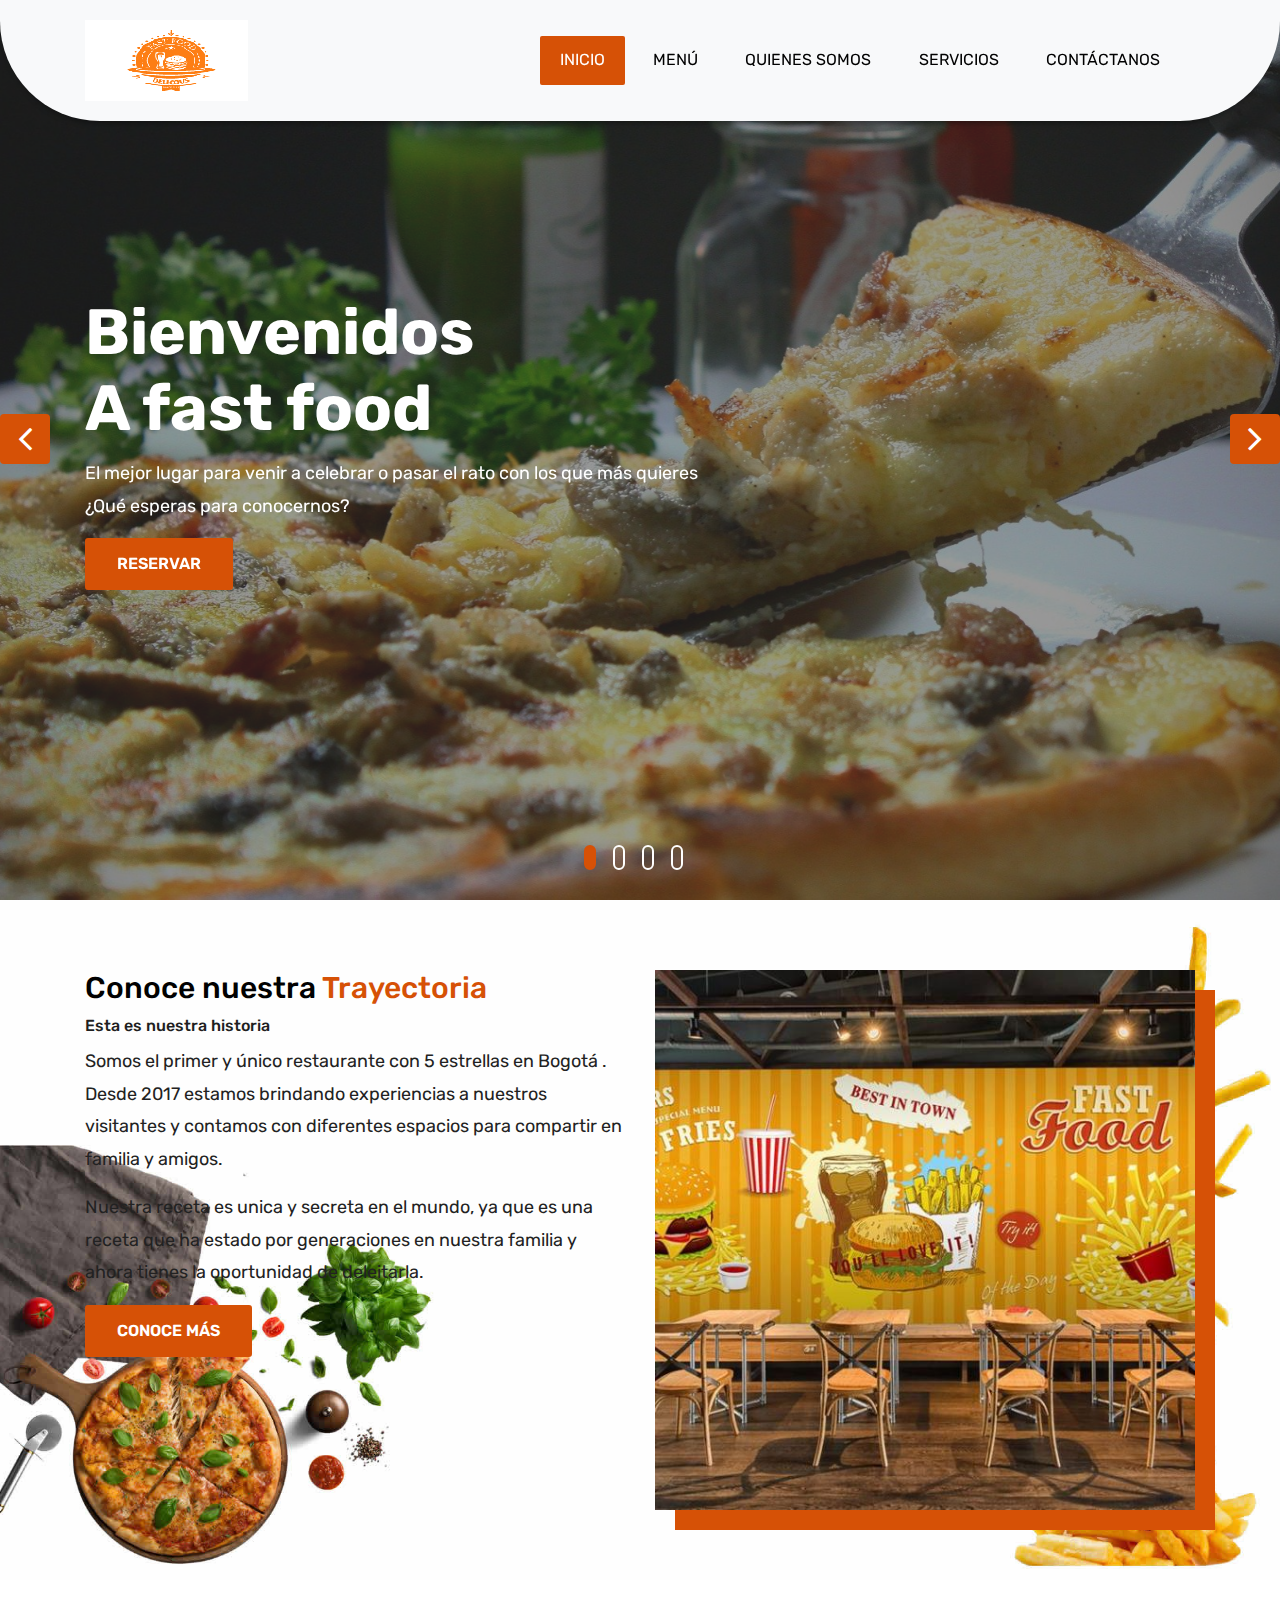
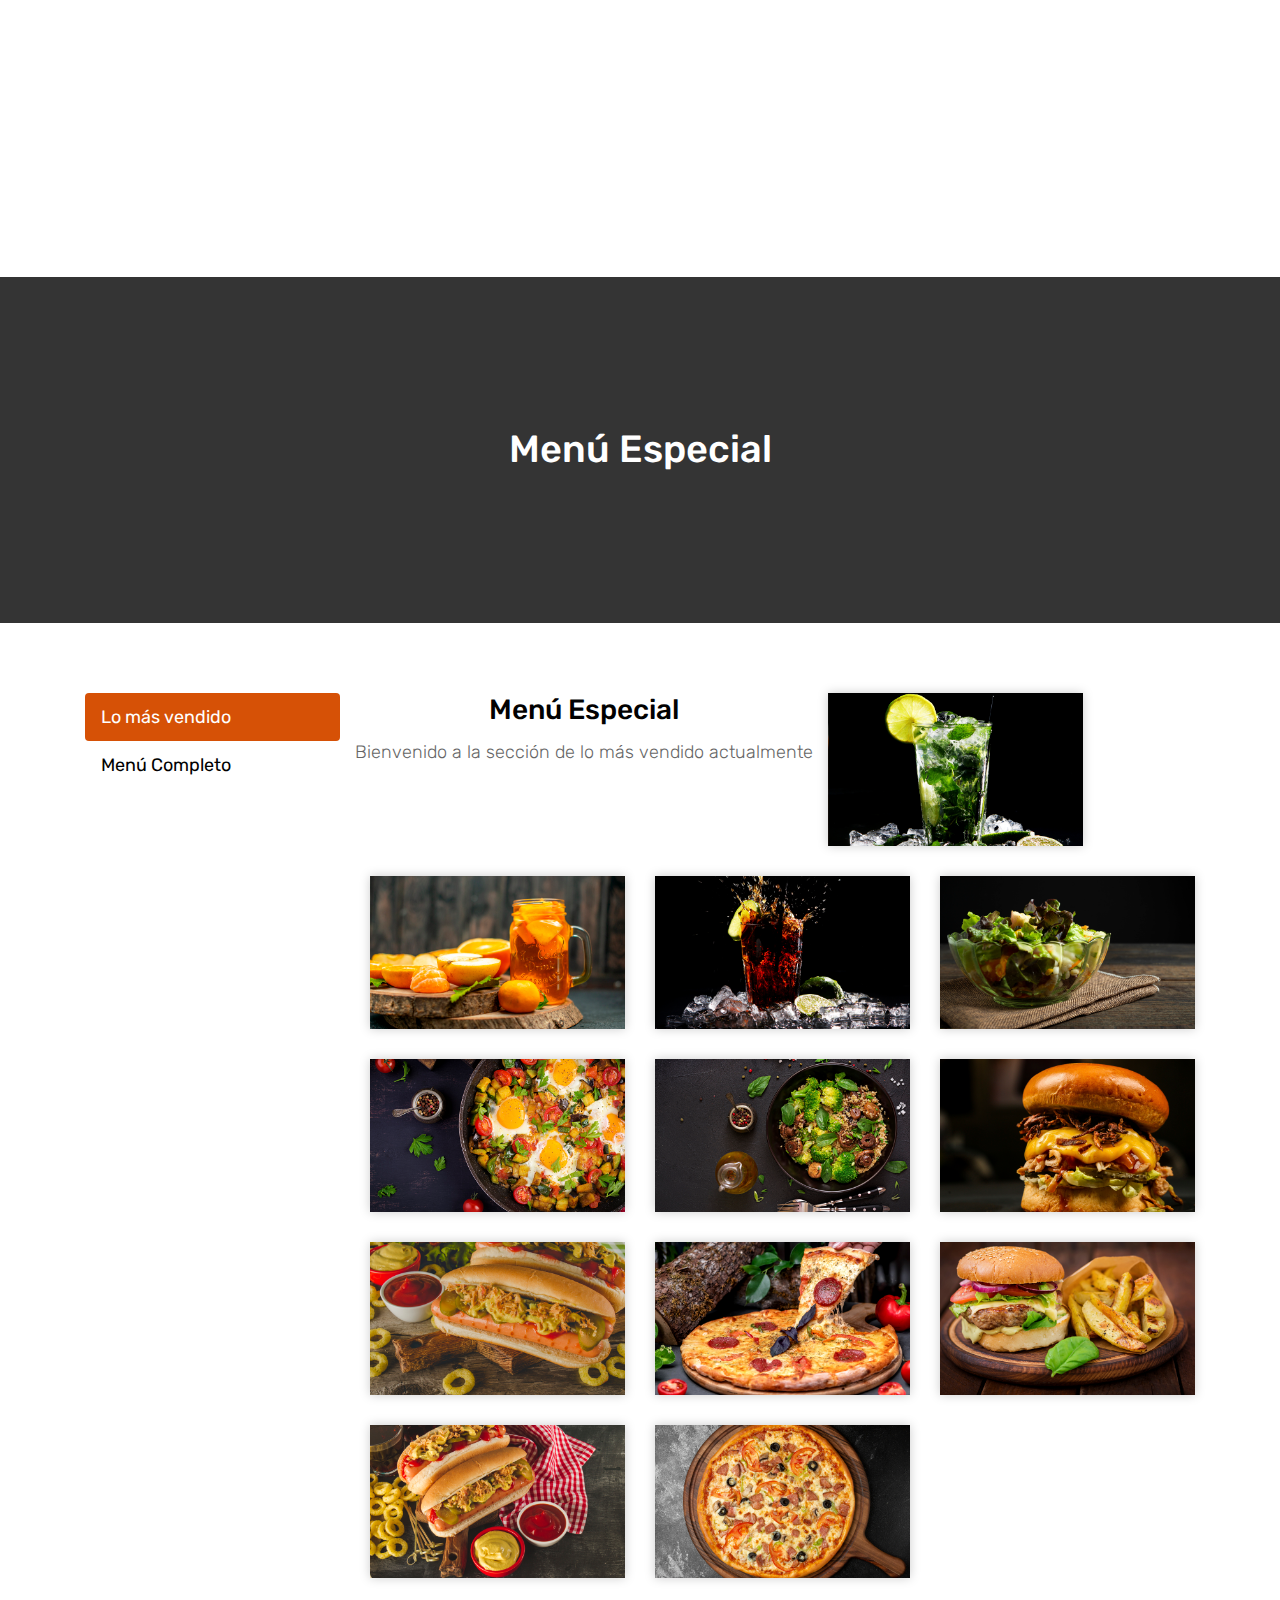
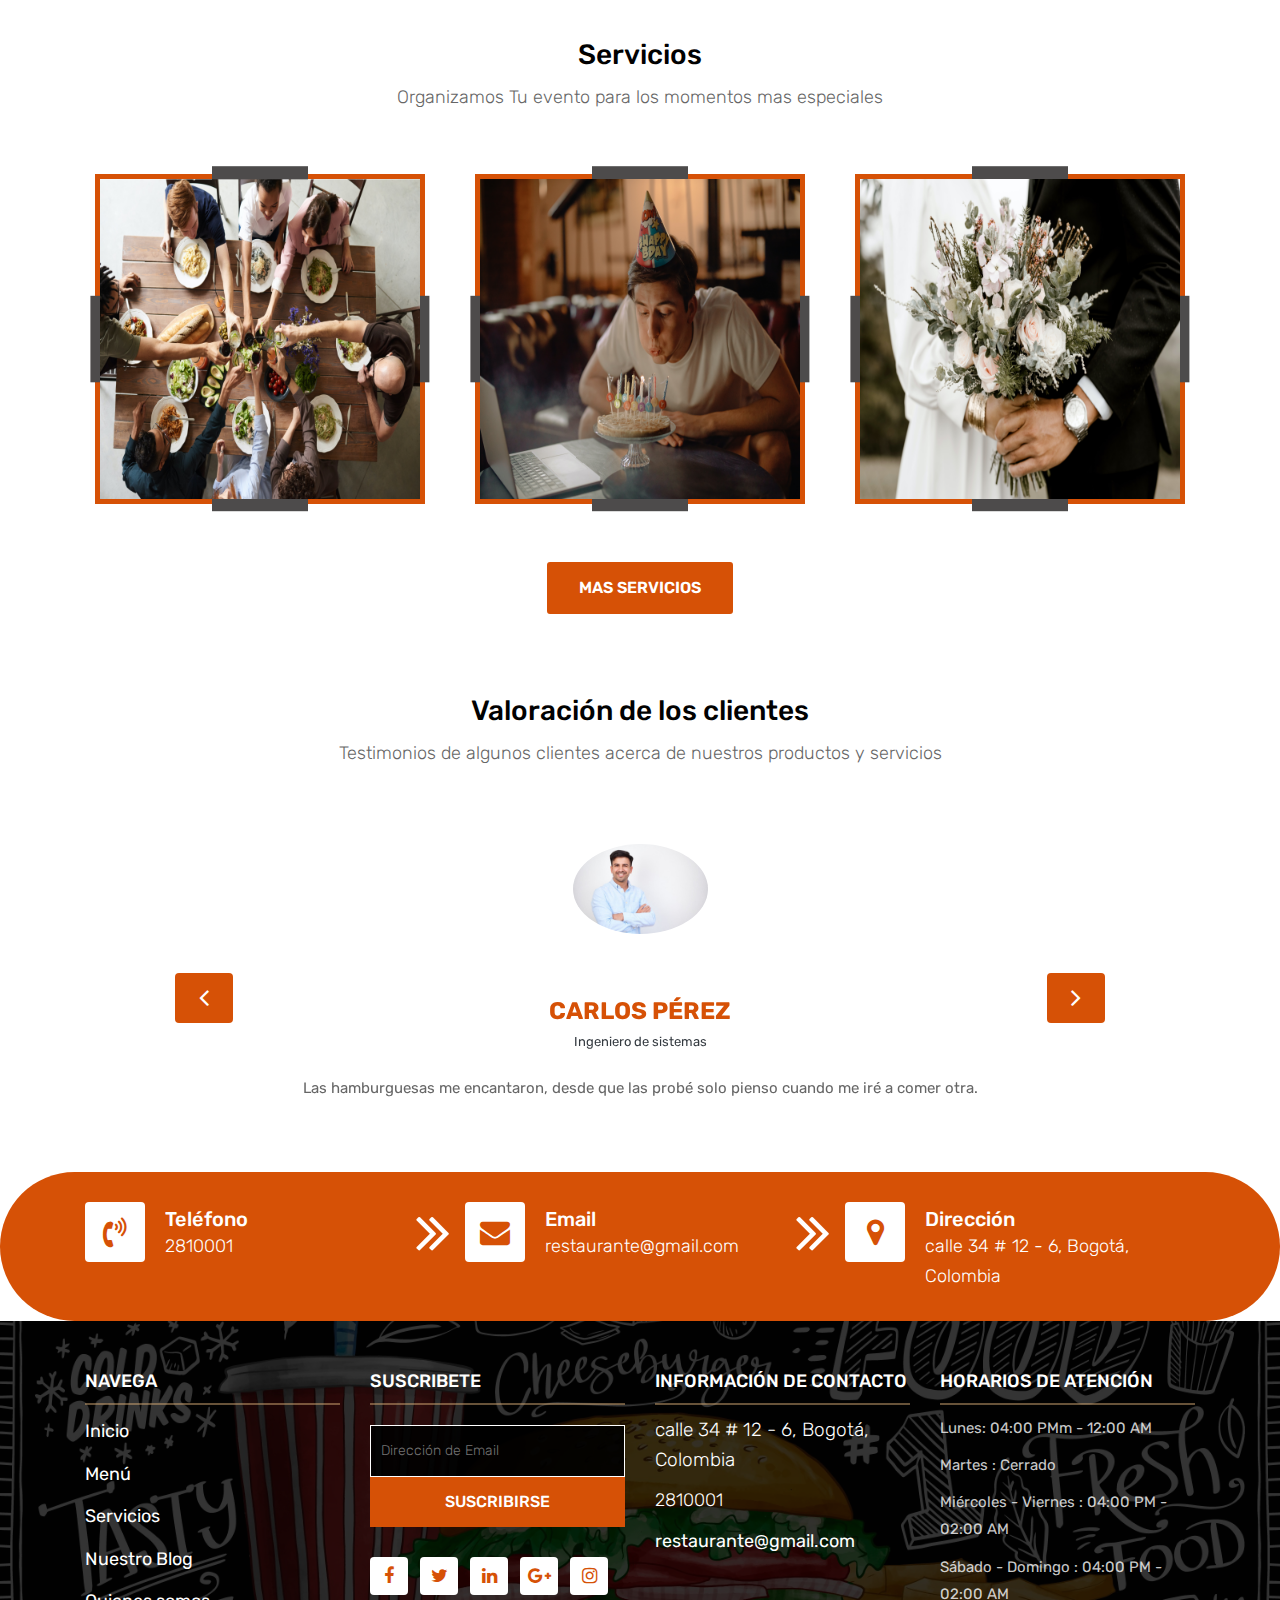
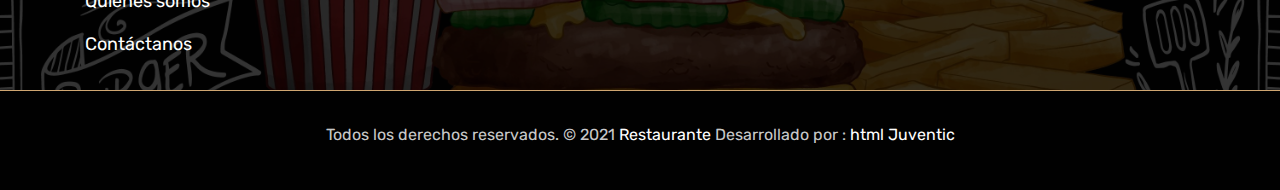
<file: index.html>
<!DOCTYPE html>
<html lang="en"><!-- Basic -->
<head>
	<meta charset="utf-8">
    <meta http-equiv="X-UA-Compatible" content="IE=edge">   
   
    <!-- Mobile Metas -->
    <meta name="viewport" content="width=device-width, initial-scale=1">
 
     <!-- Site Metas -->
    <title>Fast Food Restaurant</title>  
    <meta name="keywords" content="">
    <meta name="description" content="">
    <meta name="author" content="">

    <!-- Site Icons -->
    <link rel="shortcut icon" href="images/favicon.ico" type="image/x-icon">
    <link rel="apple-touch-icon" href="images/apple-touch-icon.png">

    <!-- Bootstrap CSS -->
    <link rel="stylesheet" href="css/bootstrap.min.css">    
    <link href="https://cdn.jsdelivr.net/npm/bootstrap@5.1.1/dist/css/bootstrap.min.css" rel="stylesheet" integrity="sha384-F3w7mX95PdgyTmZZMECAngseQB83DfGTowi0iMjiWaeVhAn4FJkqJByhZMI3AhiU" crossorigin="anonymous">

	<!-- Site CSS -->
    <link rel="stylesheet" href="css/style.css">    
	<link rel="stylesheet" href="css/stylemenu.css">
    <!-- Responsive CSS -->
    <link rel="stylesheet" href="css/responsive.css">
    <!-- Custom CSS -->
    <link rel="stylesheet" href="css/custom.css">

    <!--[if lt IE 9]>
      <script src="https://oss.maxcdn.com/libs/html5shiv/3.7.0/html5shiv.js"></script>
      <script src="https://oss.maxcdn.com/libs/respond.js/1.4.2/respond.min.js"></script>
    <![endif]-->

</head>

<body>
	<!-- Start header -->
	<header class="top-navbar">
		<nav id="navbar" class="navbar navbar-expand-lg navbar-light bg-light">
			<div class="container">
				<a class="navbar-brand" href="index.html">
					<img src="images/logo-index.png" alt="" />
				</a>
				<button class="navbar-toggler" type="button" data-toggle="collapse" data-target="#navbars-rs-food" aria-controls="navbars-rs-food" aria-expanded="false" aria-label="Toggle navigation">
				  <span class="navbar-toggler-icon"></span>
				</button>
				<div class="collapse navbar-collapse" id="navbars-rs-food">
					<ul class="navbar-nav ml-auto">
						<li class="nav-item active"><a class="nav-link" href="index.html">Inicio</a></li>
						<li class="nav-item"><a class="nav-link" href="menu.html">Menú</a></li>
						<li class="nav-item"><a class="nav-link" href="about.html">Quienes somos</a></li>
						<li class="nav-item"><a class="nav-link" href="blog.html">servicios</a></li>
						<li class="nav-item"><a class="nav-link" href="contact.html">Contáctanos</a></li>
					</ul>
				</div>
			</div>
		</nav>
	</header>
	<!-- End header -->
	
	<!-- Start slides -->
	<div id="slides" class="cover-slides">
		<ul class="slides-container">
			<li class="text-left">
				<img src="images/container-01.jpg" alt="">
				<div class="container">
					<div class="row">
						<div class="col-md-12">
							<h1 class="m-b-20"><strong>Bienvenidos <br> A fast food</strong></h1>
							<p class="m-b-40">El mejor lugar para venir a celebrar o pasar el rato con los que más quieres <br> 
								¿Qué esperas para conocernos?
							</p>
							<p><a class="btn btn-lg btn-circle btn-outline-new-white" href="reservation.html">Reservar</a></p>
						</div>
					</div>
				</div>
			</li>
			<li class="text-left">
				<img src="images/container-02.jpg" alt="">
				<div class="container">
					<div class="row">
						<div class="col-md-12">
							<h1 class="m-b-20"><strong>LAS MEJORES <br> ¡SI!, LAS MEJORES HAMBURGUESAS</strong></h1>
							<p class="m-b-40">Deleita tu paladar con nuestras mejores recetas <br> 
							</p>
							<p><a class="btn btn-lg btn-circle btn-outline-new-white" href="reservation.html">Reservar</a></p>
						</div>
					</div>
				</div>
			</li>
			<li class="text-left">
				<img src="images/container-03.jpg" alt="">
				<div class="container">
					<div class="row">
						<div class="col-md-12">
							<h1 class="m-b-20"><strong>¿Amas el pollo frito? <br> pues hoy es tu día de suerte </strong></h1>
							<p class="m-b-40">¡Estamos catalogados como el mejor pollo frito del país!</p>
							<p><a class="btn btn-lg btn-circle btn-outline-new-white" href="reservation.html">Reservar</a></p>
						</div>
					</div>
				</div>
			</li>
			<li class="text-left">
				<img src="images/container.04.jpg" alt="">
				<div class="container">
					<div class="row">
						<div class="col-md-12">
							<h1 class="m-b-20"><strong>DOMICILIOS <br> ¡A CUALQUIER LUGAR DE BOGOTÁ! </strong></h1>
							<p class="m-b-40">Pregunta por tu domicilio de cortesía </p>
							<p><a class="btn btn-lg btn-circle btn-outline-new-white" href="#">Contáctanos</a></p>
						</div>
					</div>
				</div>
			</li>
		</ul>
		<div class="slides-navigation">
			<a href="#" class="next"><i class="fa fa-angle-right" aria-hidden="true"></i></a>
			<a href="#" class="prev"><i class="fa fa-angle-left" aria-hidden="true"></i></a>
		</div>
	</div>
	<!-- End slides -->
	
	<!-- Start About -->
	<div class="about-section-box">
		<div class="container">
			<div class="row">
				<div class="col-lg-6 col-md-6 col-sm-12 text-center">
					<div class="inner-column">
						<h1>Conoce nuestra <span>Trayectoria</span></h1>
						<h4>Esta es nuestra historia</h4>
						<p>Somos el primer y único restaurante con 5 estrellas en Bogotá . Desde 2017 estamos brindando experiencias a nuestros visitantes y contamos con diferentes espacios para compartir en familia y amigos.</p>
						<p>Nuestra receta es unica y secreta en el mundo, ya que es una receta que ha estado por generaciones en nuestra familia y ahora tienes la oportunidad de deleitarla.</p>
						<a class="btn btn-lg btn-circle btn-outline-new-white" href="about.html">Conoce más</a>
					</div>
				</div>
				<div class="col-lg-6 col-md-6 col-sm-12">
					<img src="images/about-img.jpg" alt="" class="img-fluid">
				</div>
			</div>
		</div>
	</div>
	<!-- End About -->
	
	<!-- Start QT -->
	<div class="qt-box qt-background">
		<div class="container">
			<div class="row">
				<div class="col-md-8 ml-auto mr-auto text-center">
					<p class="lead ">
						"Mil sabores en un solo lugar"
					</p>
					<span class="lead">Michael Strahan</span>
				</div>
			</div>
		</div>
	</div>
	<!-- End QT -->
	
	<!-- Start All Pages -->
	<div class="all-page-title page-breadcrumb">
		<div class="container text-center">
			<div class="row">
				<div class="col-lg-12">
					<h1>Menú Especial</h1>
				</div>
			</div>
		</div>
	</div>
	<!-- End All Pages -->
	
	<!-- Start Menu -->
	<div class="menu-box">
		<div class="container">
			<div class="row inner-menu-box">
				<div class="col-3">
					<div class="nav flex-column nav-pills" id="v-pills-tab" role="tablist" aria-orientation="vertical">
						<a class="nav-link active todo" id="v-pills-home-tab" data-toggle="pill" href="#v-pills-home" role="tab" aria-controls="v-pills-home" aria-selected="true">Lo más vendido</a>
						<a class="nav-link bebida" href="menu.html" role="tab" >Menú Completo</a>
					</div>
				</div>
				
				<div class="col-9">
					<div class="tab-content" id="v-pills-tabContent">
						<div class="tab-pane fade show active" id="v-pills-home" role="tabpanel" aria-labelledby="v-pills-home-tab">
							<div class="row">
								<div class="heading-title text-center">
									<h2>Menú Especial</h2>
									<p>Bienvenido a la sección de lo más vendido actualmente</p>
								</div>
								<div class="col-lg-4 col-md-6 special-grid drinks">
									<div class="gallery-single fix">
										<img src="images2/img-01.jpg" class="img-fluid" alt="Image">
										<div class="why-text">
											<h5 class="miboton" data-bs-toggle="modal" data-bs-target="#reg-modal">Bebida especial 1</h5><br>
											<p>Bebida con limon y algunas yerbas camperas.</p>
											<h5> $8.000 COP</h5>
										</div>
									</div>
								</div>
								
								<div class="col-lg-4 col-md-6 special-grid drinks">
									<div class="gallery-single fix">
										<img src="images2/img-02.jpg" class="img-fluid" alt="Image">
										<div class="why-text">
											<h5 class="miboton" data-bs-toggle="modal" data-bs-target="#reg-modal">Bebida especial 2</h5><br>
											<p>Bebida con naranja y algunas yerbas camperas.</p>
											<h5> $9.000 COP</h5>
										</div>
									</div>
								</div>
								
								<div class="col-lg-4 col-md-6 special-grid drinks">
									<div class="gallery-single fix">
										<img src="images2/img-03.jpg" class="img-fluid" alt="Image">
										<div class="why-text">
											<h5 class="miboton" data-bs-toggle="modal" data-bs-target="#reg-modal">Bebida especial 3</h5><br>
											<p>Bebida con vodka y algunas yerbas camperas.</p>
											<h5> $10.000 COP</h5>
										</div>
									</div>
								</div>
								
								<div class="col-lg-4 col-md-6 special-grid lunch">
									<div class="gallery-single fix">
										<img src="images2/img-04.jpg" class="img-fluid" alt="Image">
										<div class="why-text">
											<h5 class="miboton" data-bs-toggle="modal" data-bs-target="#reg-modal">Ensalada especial 1</h5><br>
											<p>Ensalada con aguacte y vegetales camperos</p>
											<h5> $15.000 COP</h5>
										</div>
									</div>
								</div>
								
								<div class="col-lg-4 col-md-6 special-grid lunch">
									<div class="gallery-single fix">
										<img src="images2/img-05.jpg" class="img-fluid" alt="Image">
										<div class="why-text">
											<h5 class="miboton" data-bs-toggle="modal" data-bs-target="#reg-modal">Ensalada especial 2</h5><br>
											<p>Ensalada con huevos fritos y vegetales camperos</p>
											<h5> $15.000 COP</h5>
										</div>
									</div>
								</div>
								
								<div class="col-lg-4 col-md-6 special-grid lunch">
									<div class="gallery-single fix">
										<img src="images2/img-06.jpg" class="img-fluid" alt="Image">
										<div class="why-text">
											<h5 class="miboton" data-bs-toggle="modal" data-bs-target="#reg-modal">Ensalada especial 3</h5><br>
											<p>Ensalada con champiñons, miel y vegetales camperos</p>
											<h5> $20000 COP</h5>
										</div>
									</div>
								</div>
								
								<div class="col-lg-4 col-md-6 special-grid dinner">
									<div class="gallery-single fix">
										<img src="images2/img-07.jpg" class="img-fluid" alt="Image">
										<div class="why-text">
											<h5 class="miboton" data-bs-toggle="modal" data-bs-target="#reg-modal">Hamburguesa especial 1</h5><br>
											<p>Hamburguesa extra L con queso especial</p>
											<h5> $25000 COP</h5>
										</div>
									</div>
								</div>
								
								<div class="col-lg-4 col-md-6 special-grid dinner">
									<div class="gallery-single fix">
										<img src="images2/img-08.jpg" class="img-fluid" alt="Image">
										<div class="why-text">
											<h5 class="miboton" data-bs-toggle="modal" data-bs-target="#reg-modal">Hot Dog especial 1</h5><br>
											<p>Hot Dog extra L con queso especial y ensalada</p>
											<h5> $20000 COP</h5>
										</div>
									</div>
								</div>
								
								<div class="col-lg-4 col-md-6 special-grid dinner">
									<div class="gallery-single fix">
										<img src="images2/img-09.jpg" class="img-fluid" alt="Image">
										<div class="why-text">
											<h5 class="miboton" data-bs-toggle="modal" data-bs-target="#reg-modal">Pizza especial 1</h5><br>
											<p>Pizza de carne-queso especial</p>
											<h5> $20000 COP</h5>
										</div>
									</div>
								</div>

								<div class="col-lg-4 col-md-6 special-grid dinner">
									<div class="gallery-single fix">
										<img src="images2/img-10.jpg" class="img-fluid" alt="Image">
										<div class="why-text">
											<h5 class="miboton" data-bs-toggle="modal" data-bs-target="#reg-modal">Hamburguesa especial 2</h5><br>
											<p>Hamburguesa extra con queso especial y papas</p>
											<h5> $27000 COP</h5>
										</div>
									</div>
								</div>

								<div class="col-lg-4 col-md-6 special-grid dinner">
									<div class="gallery-single fix">
										<img src="images2/img-11.jpg" class="img-fluid" alt="Image">
										<div class="why-text">
											<h5 class="miboton" data-bs-toggle="modal" data-bs-target="#reg-modal">Hot Dog especial 1</h5><br>
											<p>Hot Dog extra L con queso especial y ensalada</p>
											<h5> $20000 COP</h5>
											<!--Modal itself-->
											<div class="modal fade" id="reg-modal" tabindex="-1" aria-labelledby="modal-title" arian-hidden="true">
												<div class="modal-dialog modal-xl">
													<div class="modal-content">
														<div class="modal-header modalHeader">
															<h2 class="modalTitulo">Hot Dog especial 2</h2>
															<button class="btn-close" data-bs-dismiss="modal" arial-label="close">X</button>
														</div>

														<div class="modal-body contenedorDatos">
															<h2 class="tituloDatos">Datos de Pago</h2>
															<form id="menuForm">
																<label for="modal" class="from-label">Nombre</label>
																<input type="text" id="nombre" class="form-control inputP"  required data-error="Llena el campo" placeholder="Pepito ">
																<label for="modal" class="from-label">Apellido</label>
																<input type="text" id="apellido" class="form-control inputP" required data-error="Llena el campo" placeholder="Perez">
																<label for="modal" class="from-label">C.C</label>
																<input type="number" id="cedula" class="form-control inputP" required data-error="Llena el campo" placeholder="1023982138 ">
																<label for="modal" class="from-label">Email</label>
																<input type="text" id="email" class="form-control inputP" required data-error="Llena el campo"  placeholder="example@mail.com"><br>
																<button class="form-control botonPago" id="modal-pago" type="submit">Pagar</button>
																
																<div >
																	<div class="submit-button text-center">
																		<div id="msgSubmit" class="h3 text-center hidden"></div> 
																		<div class="clearfix"></div> 
																	</div>
																	<img class="imagenProducto" src="images2/img-11Contenedor.jpg" alt="Perro Caliente">
																	<div class="contenidoImagen">
																		<h2 class="TituloDescripcion">Descripción</h2>
																		<h6 class="h6contenido">
																			Lorem Ipsum es simplemente el texto de relleno de las imprentas y archivos de texto. Lorem Ipsum ha sido el texto de relleno estándar de las industrias desde el año 1500, cuando un impresor (N. del T. persona que se dedica a la imprenta) desconocido usó una galería de textos y los mezcló de tal manera que logró hacer un libro de textos especimen.
																		</h6>
																	</div>
																</div>
															</form>
														</div>
														

														<div class="modal-footer modalFooter">
															<button id="botonContact" class="btn btn-warning" onclick="window.location='contact.html'" type="button">CONTACTO </button>
														</div>
													</div>
												</div>  
											</div>
										</div>
									</div>
								</div>

								<div class="col-lg-4 col-md-6 special-grid dinner">
									<div class="gallery-single fix">
										<img src="images2/img-12.jpg" class="img-fluid" alt="Image">
										<div class="why-text">
											<h5 class="miboton" data-bs-toggle="modal" data-bs-target="#reg-modal">Pizza especial 2</h5><br>
											<p>Pizza de carne-queso especial</p>
											<h5> $20000 COP</h5>
										</div>
									</div>
								</div>
							</div>
						</div>

						<!--Seccion bebidas-->
						<div class="tab-pane fade" id="v-pills-profile" role="tabpanel" aria-labelledby="v-pills-profile-tab">
							 <!-- Menu Start DRINKS -->
							 <div class="menu">
								<div class="container containerom">
									<div class="menu-tab">
										<div class="row">
											<div class="heading-title text-center">
												<h2>BEBIDAS</h2>
												<p>Bienvenido a la sección de bebidas</p>
											</div>

											<div class="col-lg-7 col-md-12">
												<div class="menu-item">
													<div class="menu-img">
														<img src="images2/menu-beverage.jpg" alt="Image">
													</div>
													<div class="menu-text">
														<h3 class="h3m"><span>Single Cup Brew</span> <strong>$7.00</strong></h3>
														<p>Lorem ipsum dolor sit amet elit. Phasel nec preti facil</p>
													</div>
												</div>

												<div class="menu-item">
													<div class="menu-img">
														<img src="images2/menu-beverage.jpg" alt="Image">
													</div>
													<div class="menu-text">
														<h3 class="h3m"><span>Single Cup Brew</span> <strong>$7.00</strong></h3>
														<p>Lorem ipsum dolor sit amet elit. Phasel nec preti facil</p>
													</div>
												</div>

												<div class="menu-item">
													<div class="menu-img">
														<img src="images2/menu-beverage.jpg" alt="Image">
													</div>
													<div class="menu-text">
														<h3 class="h3m"><span>Caffe Americano</span> <strong>$9.00</strong></h3>
														<p>Lorem ipsum dolor sit amet elit. Phasel nec preti facil</p>
													</div>
												</div>

												<div class="menu-item">
													<div class="menu-img">
														<img src="images2/menu-beverage.jpg" alt="Image">
													</div>
													<div class="menu-text">
														<h3 class="h3m"><span>Caffe Americano</span> <strong>$9.00</strong></h3>
														<p>Lorem ipsum dolor sit amet elit. Phasel nec preti facil</p>
													</div>
												</div>

												<div class="menu-item">
													<div class="menu-img">
														<img src="images2/menu-beverage.jpg" alt="Image">
													</div>
													<div class="menu-text">
														<h3 class="h3m"><span>Caramel Macchiato</span> <strong>$15.00</strong></h3>
														<p>Lorem ipsum dolor sit amet elit. Phasel nec preti facil</p>
													</div>
												</div>

												<div class="menu-item">
													<div class="menu-img">
														<img src="images2/menu-beverage.jpg" alt="Image">
													</div>
													<div class="menu-text">
														<h3 class="h3m"><span>Caramel Macchiato</span> <strong>$15.00</strong></h3>
														<p>Lorem ipsum dolor sit amet elit. Phasel nec preti facil</p>
													</div>
												</div>

												<div class="menu-item">
													<div class="menu-img">
														<img src="images2/menu-beverage.jpg" alt="Image">
													</div>
													<div class="menu-text">
														<h3 class="h3m"><span>Standard black coffee</span> <strong>$8.00</strong></h3>
														<p>Lorem ipsum dolor sit amet elit. Phasel nec preti facil</p>
													</div>
												</div>

												<div class="menu-item">
													<div class="menu-img">
														<img src="images2/menu-beverage.jpg" alt="Image">
													</div>
													<div class="menu-text">
														<h3 class="h3m"><span>Standard black coffee</span> <strong>$8.00</strong></h3>
														<p>Lorem ipsum dolor sit amet elit. Phasel nec preti facil</p>
													</div>
												</div>

												<div class="menu-item">
													<div class="menu-img">
														<img src="images2/menu-beverage.jpg" alt="Image">
													</div>
													<div class="menu-text">
														<h3 class="h3m"><span>Standard black coffee</span> <strong>$8.00</strong></h3>
														<p>Lorem ipsum dolor sit amet elit. Phasel nec preti facil</p>
													</div>
												</div>

												<div class="menu-item">
													<div class="menu-img">
														<img src="images2/menu-beverage.jpg" alt="Image">
													</div>
													<div class="menu-text">
														<h3 class="h3m"><span>Standard black coffee</span> <strong>$8.00</strong></h3>
														<p>Lorem ipsum dolor sit amet elit. Phasel nec preti facil</p>
													</div>
												</div>

												<div class="menu-item">
													<div class="menu-img">
														<img src="images2/menu-beverage.jpg" alt="Image">
													</div>
													<div class="menu-text">
														<h3 class="h3m"><span>Standard black coffee</span> <strong>$8.00</strong></h3>
														<p>Lorem ipsum dolor sit amet elit. Phasel nec preti facil</p>
													</div>
												</div>
												<div class="menu-item">
													<div class="menu-img">
														<img src="images2/menu-beverage.jpg" alt="Image">
													</div>
													<div class="menu-text">
														<h3 class="h3m"><span>Standard black coffee</span> <strong>$12.00</strong></h3>
														<p>Lorem ipsum dolor sit amet elit. Phasel nec preti facil</p>
													</div>
												</div>
											</div>
											<div class="col-lg-5 d-none d-lg-block">
												<img src="images2/menu-beverage-img.jpg" alt="Image">
												<a  class="nav-link" download="Menu.jpg" id="v-pills-descargapdf-tab" href="images2/MenuDescarga.jpg" title="Descarga Menu">
													<img alt="Menu" id="descargaMenu" src="images2/MenuDescarga.jpg"> Descargar Menu
												</a>
											</div>
										</div>
									</div>
								</div>
							</div>
							<!-- Menu End -->		
						</div>
					
							
						<!--Seccion Almuerzos-->
						<div class="tab-pane fade" id="v-pills-messages" role="tabpanel" aria-labelledby="v-pills-messages-tab">
							 <!-- Menu Start SNACKS -->
							<div class="menu">
								<div class="container containerom">
									<div class="menu-tab">
										<div class="row">
											<div class="heading-title text-center">
												<h2>ENSALADAS</h2>
												<p>Bienvenido a la sección de ensaladas</p>
											</div>
											<div class="col-lg-7 col-md-12">
												<div class="menu-item">
													<div class="menu-img">
														<img src="images2/menu-snack.jpg" alt="Image">
													</div>
													<div class="menu-text">
														<h3 class="h3m"><span>Corn Tikki - Spicy fried Aloo</span> <strong>$15.00</strong></h3>
														<p>Lorem ipsum dolor sit amet elit. Phasel nec preti facil</p>
													</div>
												</div>
												<div class="menu-item">
													<div class="menu-img">
														<img src="images2/menu-snack.jpg" alt="Image">
													</div>
													<div class="menu-text">
														<h3 class="h3m"><span>Bread besan Toast</span> <strong>$35.00</strong></h3>
														<p>Lorem ipsum dolor sit amet elit. Phasel nec preti facil</p>
													</div>
												</div>

												<div class="menu-item">
													<div class="menu-img">
														<img src="images2/menu-snack.jpg" alt="Image">
													</div>
													<div class="menu-text">
														<h3 class="h3m"><span>Bread besan Toast</span> <strong>$35.00</strong></h3>
														<p>Lorem ipsum dolor sit amet elit. Phasel nec preti facil</p>
													</div>
												</div>

												<div class="menu-item">
													<div class="menu-img">
														<img src="images2/menu-snack.jpg" alt="Image">
													</div>
													<div class="menu-text">
														<h3 class="h3m"><span>Bread besan Toast</span> <strong>$35.00</strong></h3>
														<p>Lorem ipsum dolor sit amet elit. Phasel nec preti facil</p>
													</div>
												</div>

												<div class="menu-item">
													<div class="menu-img">
														<img src="images2/menu-snack.jpg" alt="Image">
													</div>
													<div class="menu-text">
														<h3 class="h3m"><span>Bread besan Toast</span> <strong>$35.00</strong></h3>
														<p>Lorem ipsum dolor sit amet elit. Phasel nec preti facil</p>
													</div>
												</div>

												<div class="menu-item">
													<div class="menu-img">
														<img src="images2/menu-snack.jpg" alt="Image">
													</div>
													<div class="menu-text">
														<h3 class="h3m"><span>Bread besan Toast</span> <strong>$35.00</strong></h3>
														<p>Lorem ipsum dolor sit amet elit. Phasel nec preti facil</p>
													</div>
												</div>

												<div class="menu-item">
													<div class="menu-img">
														<img src="images2/menu-snack.jpg" alt="Image">
													</div>
													<div class="menu-text">
														<h3 class="h3m"><span>Bread besan Toast</span> <strong>$35.00</strong></h3>
														<p>Lorem ipsum dolor sit amet elit. Phasel nec preti facil</p>
													</div>
												</div>

												<div class="menu-item">
													<div class="menu-img">
														<img src="images2/menu-snack.jpg" alt="Image">
													</div>
													<div class="menu-text">
														<h3 class="h3m"><span>Bread besan Toast</span> <strong>$35.00</strong></h3>
														<p>Lorem ipsum dolor sit amet elit. Phasel nec preti facil</p>
													</div>
												</div>

												<div class="menu-item">
													<div class="menu-img">
														<img src="images2/menu-snack.jpg" alt="Image">
													</div>
													<div class="menu-text">
														<h3 class="h3m"><span>Bread besan Toast</span> <strong>$35.00</strong></h3>
														<p>Lorem ipsum dolor sit amet elit. Phasel nec preti facil</p>
													</div>
												</div>

												<div class="menu-item">
													<div class="menu-img">
														<img src="images2/menu-snack.jpg" alt="Image">
													</div>
													<div class="menu-text">
														<h3 class="h3m"><span>Bread besan Toast</span> <strong>$35.00</strong></h3>
														<p>Lorem ipsum dolor sit amet elit. Phasel nec preti facil</p>
													</div>
												</div>

												<div class="menu-item">
													<div class="menu-img">
														<img src="images2/menu-snack.jpg" alt="Image">
													</div>
													<div class="menu-text">
														<h3 class="h3m"><span>Healthy soya nugget snacks</span> <strong>$20.00</strong></h3>
														<p>Lorem ipsum dolor sit amet elit. Phasel nec preti facil</p>
													</div>
												</div>
												<div class="menu-item">
													<div class="menu-img">
														<img src="images2/menu-snack.jpg" alt="Image">
													</div>
													<div class="menu-text">
														<h3 class="h3m"><span>Tandoori Soya Chunks</span> <strong>$30.00</strong></h3>
														<p>Lorem ipsum dolor sit amet elit. Phasel nec preti facil</p>
													</div>
												</div>
											</div>
											<div class="col-lg-5 d-none d-lg-block">
												<img src="images2/menu-snack-img.jpg" alt="Image">
												<a  class="nav-link" download="Menu.jpg" id="v-pills-descargapdf-tab" href="images2/MenuDescarga.jpg" title="Descarga Menu">
													<img alt="Menu" id="descargaMenu" src="images2/MenuDescarga.jpg"> Descargar Menu
												</a>
											</div>
										</div>
									</div>
								</div>
							</div>
							<!-- Menu End -->	
						</div>	

						<!--Seccion Cenas-->
						<div class="tab-pane fade" id="v-pills-settings" role="tabpanel" aria-labelledby="v-pills-settings-tab">
							<!-- Menu Start Burger -->
							<div class="menu">
								<div class="container containerom">
									
									<div class="menu-tab">
										<div class="heading-title text-center">
											<h2>Comidas</h2>
											<p>Bienvenido a la sección de comidas rápidas</p>
										</div>
										<ul class="nav nav-pills justify-content-center">
											<li class="nav-item">
												<a class="nav-link active" data-toggle="pill" href="#burgers">Burgers</a>
											</li>
											<li class="nav-item">
												<a class="nav-link" data-toggle="pill" href="#hotdog">Hot Dog</a>
											</li>

											<li class="nav-item">
												<a class="nav-link" data-toggle="pill" href="#pizzas">Pizzas</a>
											</li>

											
										</ul>
										<div class="tab-content">
											<div id="burgers" class="container tab-pane active">
												<div class="row">
													<div class="col-lg-7 col-md-12">
														<div class="menu-item">
															<div class="menu-img">
																<img src="images2/menu-burger.jpg" alt="Image">
															</div>
															<div class="menu-text">
																<h3 class="h3m"><span>Mini cheese Burger</span> <strong>$9.00</strong></h3>
																<p>Lorem ipsum dolor sit amet elit. Phasel nec preti facil</p>
															</div>
														</div>
														<div class="menu-item">
															<div class="menu-img">
																<img src="images2/menu-burger.jpg" alt="Image">
															</div>
															<div class="menu-text">
																<h3 class="h3m"><span>Double size burger</span> <strong>$11.00</strong></h3>
																<p>Lorem ipsum dolor sit amet elit. Phasel nec preti facil</p>
															</div>
														</div>
														
														<div class="menu-item">
															<div class="menu-img">
																<img src="images2/menu-burger.jpg" alt="Image">
															</div>
															<div class="menu-text">
																<h3 class="h3m"><span>Bacon, EGG and Cheese</span> <strong>$13.00</strong></h3>
																<p>Lorem ipsum dolor sit amet elit. Phasel nec preti facil</p>
															</div>
														</div>
														<div class="menu-item">
															<div class="menu-img">
																<img src="images2/menu-burger.jpg" alt="Image">
															</div>
															<div class="menu-text">
																<h3 class="h3m"><span>Pulled porx Burger</span> <strong>$18.00</strong></h3>
																<p>Lorem ipsum dolor sit amet elit. Phasel nec preti facil</p>
															</div>
														</div>
														<div class="menu-item">
															<div class="menu-img">
																<img src="images2/menu-burger.jpg" alt="Image">
															</div>
															<div class="menu-text">
																<h3 class="h3m"><span>Fried chicken Burger</span> <strong>$22.00</strong></h3>
																<p>Lorem ipsum dolor sit amet elit. Phasel nec preti facil</p>
															</div>
														</div>
													</div>
													<div class="col-lg-5 d-none d-lg-block">
														<img src="images2/menu-burger-img.jpg" alt="Image">
														<a  class="nav-link" download="Menu.jpg" id="v-pills-descargapdf-tab" href="images2/MenuDescarga.jpg" title="Descarga Menu">
															<img alt="Menu" id="descargaMenu" src="images2/MenuDescarga.jpg"> Descargar Menu
														</a>
													</div>
												</div>
											</div>
											<div id="hotdog" class="container tab-pane fade">
												<div class="row">
													<div class="col-lg-7 col-md-12">
														<div class="menu-item">
															<div class="menu-img">
																<img src="images2/menu-hotdog.jpg" alt="Image">
															</div>
															<div class="menu-text">
																<h3 class="h3m"><span>Corn Tikki - Spicy fried Aloo</span> <strong>$15.00</strong></h3>
																<p>Lorem ipsum dolor sit amet elit. Phasel nec preti facil</p>
															</div>
														</div>
														<div class="menu-item">
															<div class="menu-img">
																<img src="images2/menu-hotdog.jpg" alt="Image">
															</div>
															<div class="menu-text">
																<h3 class="h3m"><span>Bread besan Toast</span> <strong>$35.00</strong></h3>
																<p>Lorem ipsum dolor sit amet elit. Phasel nec preti facil</p>
															</div>
														</div>
														<div class="menu-item">
															<div class="menu-img">
																<img src="images2/menu-hotdog.jpg" alt="Image">
															</div>
															<div class="menu-text">
																<h3 class="h3m"><span>Healthy soya nugget snacks</span> <strong>$20.00</strong></h3>
																<p>Lorem ipsum dolor sit amet elit. Phasel nec preti facil</p>
															</div>
														</div>
														<div class="menu-item">
															<div class="menu-img">
																<img src="images2/menu-hotdog.jpg" alt="Image">
															</div>
															<div class="menu-text">
																<h3 class="h3m"><span>Tandoori Soya Chunks</span> <strong>$30.00</strong></h3>
																<p>Lorem ipsum dolor sit amet elit. Phasel nec preti facil</p>
															</div>
														</div>

														<div class="menu-item">
															<div class="menu-img">
																<img src="images2/menu-hotdog.jpg" alt="Image">
															</div>
															<div class="menu-text">
																<h3 class="h3m"><span>Tandoori Soya Chunks</span> <strong>$30.00</strong></h3>
																<p>Lorem ipsum dolor sit amet elit. Phasel nec preti facil</p>
															</div>
														</div>

														
													</div>
													<div class="col-lg-5 d-none d-lg-block">
														<img src="images2/menu-hotdog-img.jpg" alt="Image">
														<a  class="nav-link" download="Menu.jpg" id="v-pills-descargapdf-tab" href="images2/MenuDescarga.jpg" title="Descarga Menu">
															<img alt="Menu" id="descargaMenu" src="images2/MenuDescarga.jpg"> Descargar Menu
														</a>
													</div>
												</div>
											</div>

											<div id="pizzas" class="container tab-pane fade">
												<div class="row">
													<div class="col-lg-7 col-md-12">
														<div class="menu-item">
															<div class="menu-img">
																<img src="images2/menu-pizza.jpg" alt="Image">
															</div>
															<div class="menu-text">
																<h3 class="h3m"><span>Corn Tikki - Spicy fried Aloo</span> <strong>$15.00</strong></h3>
																<p>Lorem ipsum dolor sit amet elit. Phasel nec preti facil</p>
															</div>
														</div>
														<div class="menu-item">
															<div class="menu-img">
																<img src="images2/menu-pizza.jpg" alt="Image">
															</div>
															<div class="menu-text">
																<h3 class="h3m"><span>Bread besan Toast</span> <strong>$35.00</strong></h3>
																<p>Lorem ipsum dolor sit amet elit. Phasel nec preti facil</p>
															</div>
														</div>
														<div class="menu-item">
															<div class="menu-img">
																<img src="images2/menu-pizza.jpg" alt="Image">
															</div>
															<div class="menu-text">
																<h3 class="h3m"><span>Healthy soya nugget snacks</span> <strong>$20.00</strong></h3>
																<p>Lorem ipsum dolor sit amet elit. Phasel nec preti facil</p>
															</div>
														</div>
														<div class="menu-item">
															<div class="menu-img">
																<img src="images2/menu-pizza.jpg" alt="Image">
															</div>
															<div class="menu-text">
																<h3 class="h3m"><span>Tandoori Soya Chunks</span> <strong>$30.00</strong></h3>
																<p>Lorem ipsum dolor sit amet elit. Phasel nec preti facil</p>
															</div>
														</div>

														<div class="menu-item">
															<div class="menu-img">
																<img src="images2/menu-pizza.jpg" alt="Image">
															</div>
															<div class="menu-text">
																<h3 class="h3m"><span>Tandoori Soya Chunks</span> <strong>$30.00</strong></h3>
																<p>Lorem ipsum dolor sit amet elit. Phasel nec preti facil</p>
															</div>
														</div>

														
													</div>
													<div class="col-lg-5 d-none d-lg-block">
														<img src="images2/menu-pizza-img.jpg" alt="Image">
														<a  class="nav-link" download="Menu.jpg" id="v-pills-descargapdf-tab" href="images2/MenuDescarga.jpg" title="Descarga Menu">
															<img alt="Menu" id="descargaMenu" src="images2/MenuDescarga.jpg"> Descargar Menu
														</a>
													</div>
												</div>
											</div>
										</div>
									</div>
								</div>
							</div>
							<!-- Menu End -->
						</div>
					</div>
				</div>
			</div>
		</div>
	</div>
	<!-- End Menu -->
	

<!-- Start Services -->
	<div class="stuff-box">
		<div class="container">
			<div class="row">
				<div class="col-lg-12">
					<div class="heading-title text-center">
						<h2>Servicios</h2>
						<p>Organizamos Tu evento para los momentos mas especiales</p>
					</div>
				</div>
			</div>
			<div class="row aling-items-center">
				<div class="col-md-4 col-sm-6">
					<div class="our-team-two">
						<img src="./images/Cena.png">
						<div class="team-content">
							<h3 class="title">Cenas Empresariales</h3>
							<span class="post">Lorem ipsum dolor sit amet consectetur adipisicing elit.</span>
						</div>
					</div>
				</div>

				<div class="col-md-4 col-sm-6 ">
					<div class="our-team-two">
						<img src="./images/Cumpleaños.png">
						<div class="team-content">
							<h3 class="title">Cumpleaños</h3>
							<span class="post">Lorem ipsum dolor sit amet consectetur adipisicing elit.</span>
						</div>
					</div>
				</div>

				<div class="col-md-4 col-sm-6 ">
					<div class="our-team-two">
						<img src="./images/Matrimonio.png">
						<div class="team-content">
							<h3 class="title">Matrimonios</h3>
							<span class="post">Lorem ipsum dolor sit amet consectetur adipisicing elit.</span>
						</div>
					</div>
				</div>

				<div class="col-lg-12">
					<div class="heading-title text-center">
						<a class="btn btn-lg btn-circle btn-outline-new-white mt-5" href="blog.html">Mas Servicios</a>
					</div>
				</div>

			</div>
		</div>
	</div>
	<!-- End Services -->

	
	
	
<!-- Start Customer Reviews -->
<div class="customer-reviews-box">
	<div class="container">
		<div class="row">
			<div class="col-lg-12">
				<div class="heading-title text-center">
					<h2>Valoración de los clientes</h2>
					<p>Testimonios de algunos clientes acerca de nuestros productos y servicios</p>
				</div>
			</div>
		</div>
		<div class="row">
			<div class="col-md-8 mr-auto ml-auto text-center">
				<div id="reviews" class="carousel slide" data-ride="carousel">
					<div class="carousel-inner mt-4">
						<div class="carousel-item text-center active">
							<div class="img-box m-auto">
								<img class="d-block w-100 rounded-circle" src="images/cliente1.jpg">
							</div>
							<h5 class="mt-4 mb-0"><strong class="text-warning text-uppercase">Carlos Pérez</strong></h5>
							<h6 class="text-dark m-0">Ingeniero de sistemas</h6>
							<p class="m-0 pt-3">Las hamburguesas me encantaron, desde que las probé solo pienso cuando me iré a comer otra.</p>
						</div>
						<div class="carousel-item text-center">
							<div class="img-box m-auto">
								<img class="d-block w-100 rounded-circle" src="images/cliente2.jpg">
							</div>
							<h5 class="mt-4 mb-0"><strong class="text-warning text-uppercase">Ana Peralta</strong></h5>
							<h6 class="text-dark m-0">Ama de casa</h6>
							<p class="m-0 pt-3">Llenó mis expectativas. El servicio que me brindaron para el cumpleaños de mi hijo fue magnifico. Todos los niños quedaron contentos. Los recomendaré.</p>
						</div>
						<div class="carousel-item text-center">
							<div class="img-box m-auto">
								<img class="d-block w-100 rounded-circle" src="images/cliente3.jpg">
							</div>
							<h5 class="mt-4 mb-0"><strong class="text-warning text-uppercase">Daniel López</strong></h5>
							<h6 class="text-dark m-0">Estudiante</h6>
							<p class="m-0 pt-3">Me encantá visitar este lugar con mis amigos, pasamos un rato agradable y las comidas son muy deliciosas.</p>
						</div>
					</div>
					<a class="carousel-control-prev" href="#reviews" role="button" data-slide="prev">
						<i class="fa fa-angle-left" aria-hidden="true"></i>
						<span class="sr-only">Previous</span>
					</a>
					<a class="carousel-control-next" href="#reviews" role="button" data-slide="next">
						<i class="fa fa-angle-right" aria-hidden="true"></i>
						<span class="sr-only">Next</span>
					</a>
				</div>
			</div>
		</div>
	</div>
</div>
<!-- End Customer Reviews -->

<!-- Start Contact info -->
<div class="contact-imfo-box">
	<div class="container">
		<div class="row">
			<div class="col-md-4 arrow-right">
				<i class="fa fa-volume-control-phone"></i>
				<div class="overflow-hidden">
					<h4>Teléfono</h4>
					<p class="lead">
						2810001
					</p>
				</div>
			</div>
			<div class="col-md-4 arrow-right">
				<i class="fa fa-envelope"></i>
				<div class="overflow-hidden">
					<h4>Email</h4>
					<p class="lead">
						restaurante@gmail.com
					</p>
				</div>
			</div>
			<div class="col-md-4">
				<i class="fa fa-map-marker"></i>
				<div class="overflow-hidden">
					<h4>Dirección</h4>
					<p class="lead">
						calle 34 # 12 - 6, Bogotá, Colombia
					</p>
				</div>
			</div>
		</div>
	</div>
</div>
<!-- End Contact info -->

<!-- Start Footer -->
<footer class="footer-area bg-f">
	<div class="container">
		<div class="row">
			<div class="col-lg-3 col-md-6">
				<h3>Navega</h3>
				<p><span class="text-color"><a href="index.html">Inicio</a></span> </p>
				<p><span class="text-color"><a href="menu.html">Menú</a></span> </p>
				<p><span class="text-color"><a href="blog.html">Servicios</a></span> </p>
				<p><span class="text-color"><a href="blog-details.html">Nuestro Blog</a></span> </p>
				<p><span class="text-color"><a href="about.html">Quienes somos</a></span> </p>
				<p><span class="text-color"><a href="reservation.html">Contáctanos</a></span> </p>
			</div>
			<div class="col-lg-3 col-md-6">
				<h3>Suscribete</h3>
				<div class="subscribe_form">
					<form class="subscribe_form">
						<input name="EMAIL" id="subs-email" class="form_input" placeholder="Dirección de Email" type="email">
						<button type="submit" class="submit">SUSCRIBIRSE</button>
						<div class="clearfix"></div>
					</form>
				</div>
				<ul class="list-inline f-social">
					<li class="list-inline-item"><a href="#"><i class="fa fa-facebook" aria-hidden="true"></i></a></li>
					<li class="list-inline-item"><a href="#"><i class="fa fa-twitter" aria-hidden="true"></i></a></li>
					<li class="list-inline-item"><a href="#"><i class="fa fa-linkedin" aria-hidden="true"></i></a></li>
					<li class="list-inline-item"><a href="#"><i class="fa fa-google-plus" aria-hidden="true"></i></a></li>
					<li class="list-inline-item"><a href="#"><i class="fa fa-instagram" aria-hidden="true"></i></a></li>
				</ul>
			</div>
			<div class="col-lg-3 col-md-6">
				<h3>Información de contacto</h3>
				<p class="lead">calle 34 # 12 - 6, Bogotá, Colombia</p>
				<p class="lead"><a href="#">2810001</a></p>
				<p><a href="#"> restaurante@gmail.com</a></p>
			</div>
			<div class="col-lg-3 col-md-6">
				<h3>Horarios de atención</h3>
				<p><span class="text-color">Lunes: </span> 04:00 PMm - 12:00 AM</p>
				<p><span class="text-color">Martes :</span> Cerrado</p>
				<p><span class="text-color">Miércoles - Viernes :</span> 04:00 PM - 02:00 AM</p>
				<p><span class="text-color">Sábado - Domingo :</span> 04:00 PM - 02:00 AM</p>
			</div>
		</div>
	</div>
	
	<div class="copyright">
		<div class="container">
			<div class="row">
				<div class="col-lg-12">
					<p class="company-name">Todos los derechos reservados. &copy; 2021 <a href="#">Restaurante</a> Desarrollado por : 
				<a href=#>html Juventic</a></p>
				</div>
			</div>
		</div>
	</div>
	
</footer>
<!-- End Footer -->
	
	<a href="#" id="back-to-top" title="Back to top" style="display: none;"><i class="fa fa-paper-plane-o" aria-hidden="true"></i></a>

	<!-- ALL JS FILES -->
	<script src="js/jquery-3.2.1.min.js"></script>
	<script src="js/popper.min.js"></script>
	<script src="js/bootstrap.min.js"></script>
    <!-- ALL PLUGINS -->
	<script src="js/jquery.superslides.min.js"></script>
	<script src="js/images-loded.min.js"></script>
	<script src="js/isotope.min.js"></script>
	<script src="js/baguetteBox.min.js"></script>
	<script src="js/form-validator.min.js"></script>
    <script src="js/contact-form-script.js"></script>
    <script src="js/custom.js"></script>
    <script src="https://cdn.jsdelivr.net/npm/bootstrap@5.1.1/dist/js/bootstrap.bundle.min.js" integrity="sha384-/bQdsTh/da6pkI1MST/rWKFNjaCP5gBSY4sEBT38Q/9RBh9AH40zEOg7Hlq2THRZ" crossorigin="anonymous"></script>

</body>
</html>
</file>
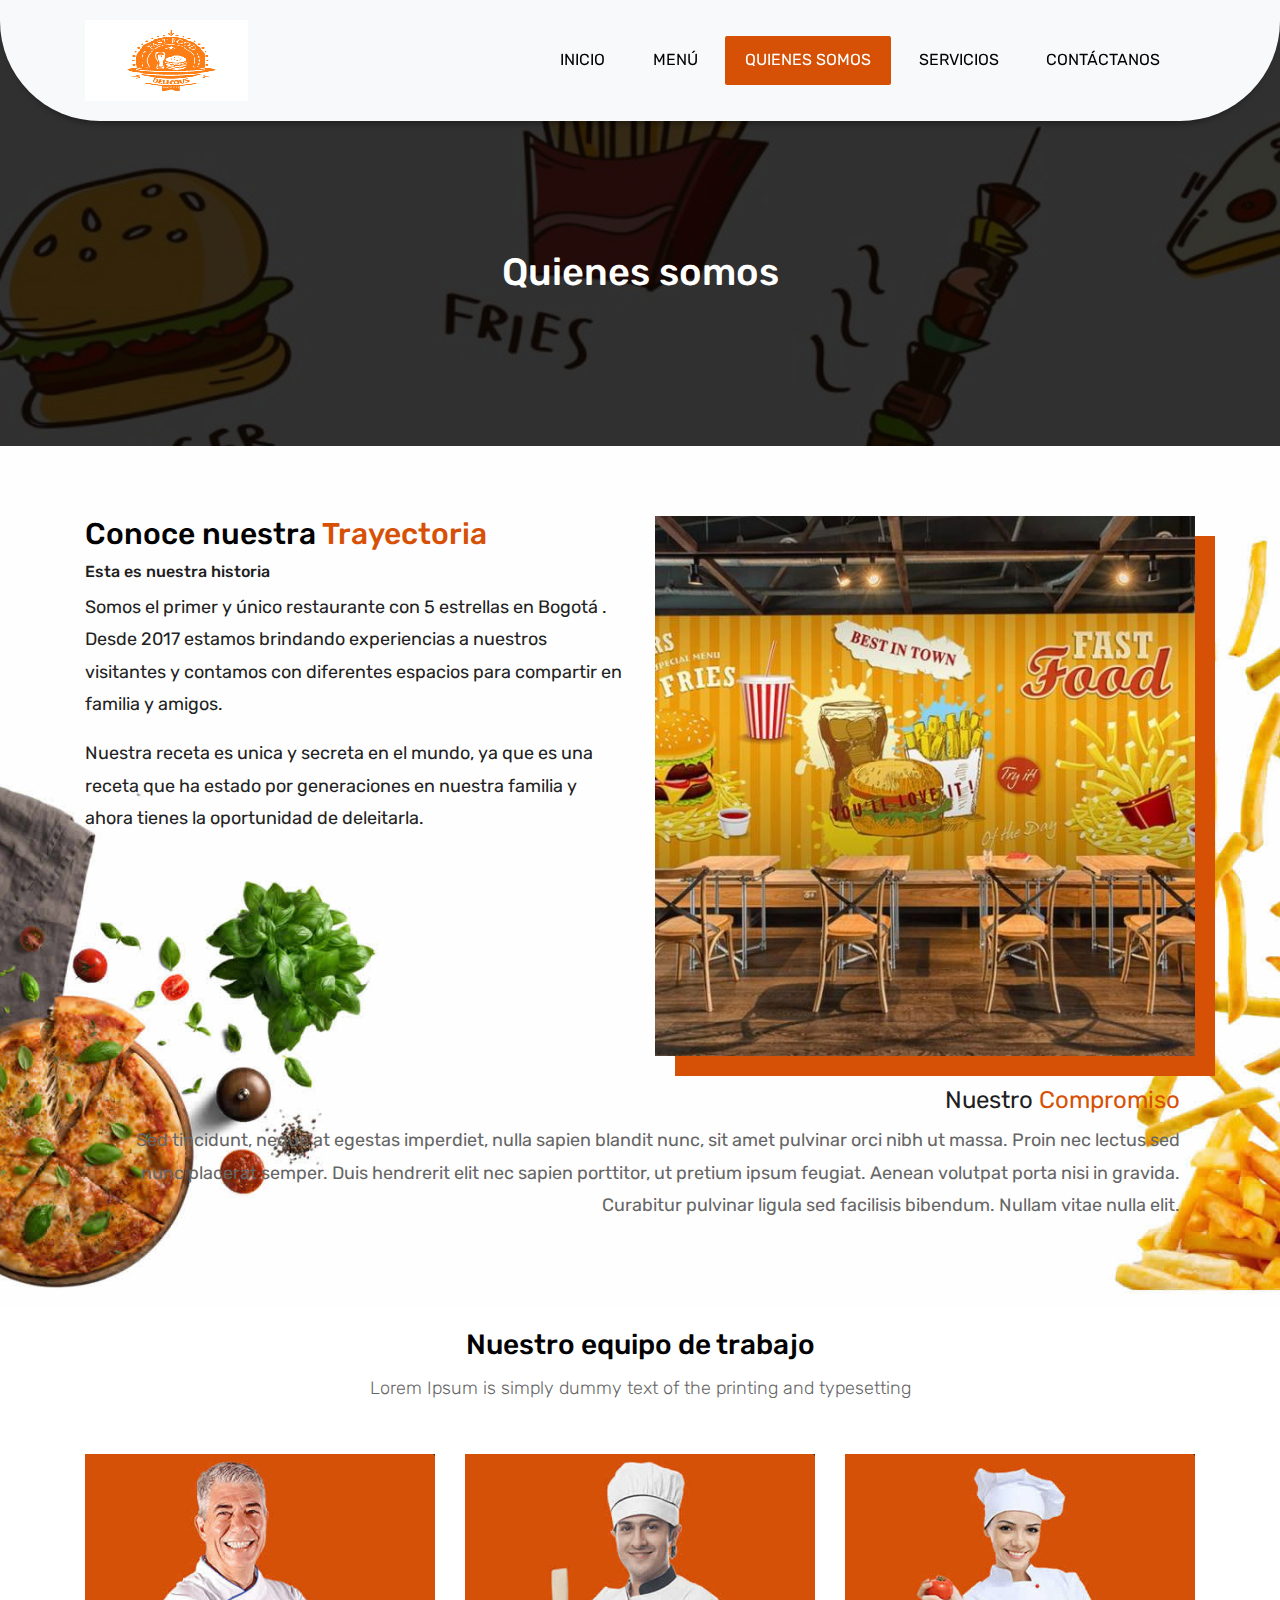
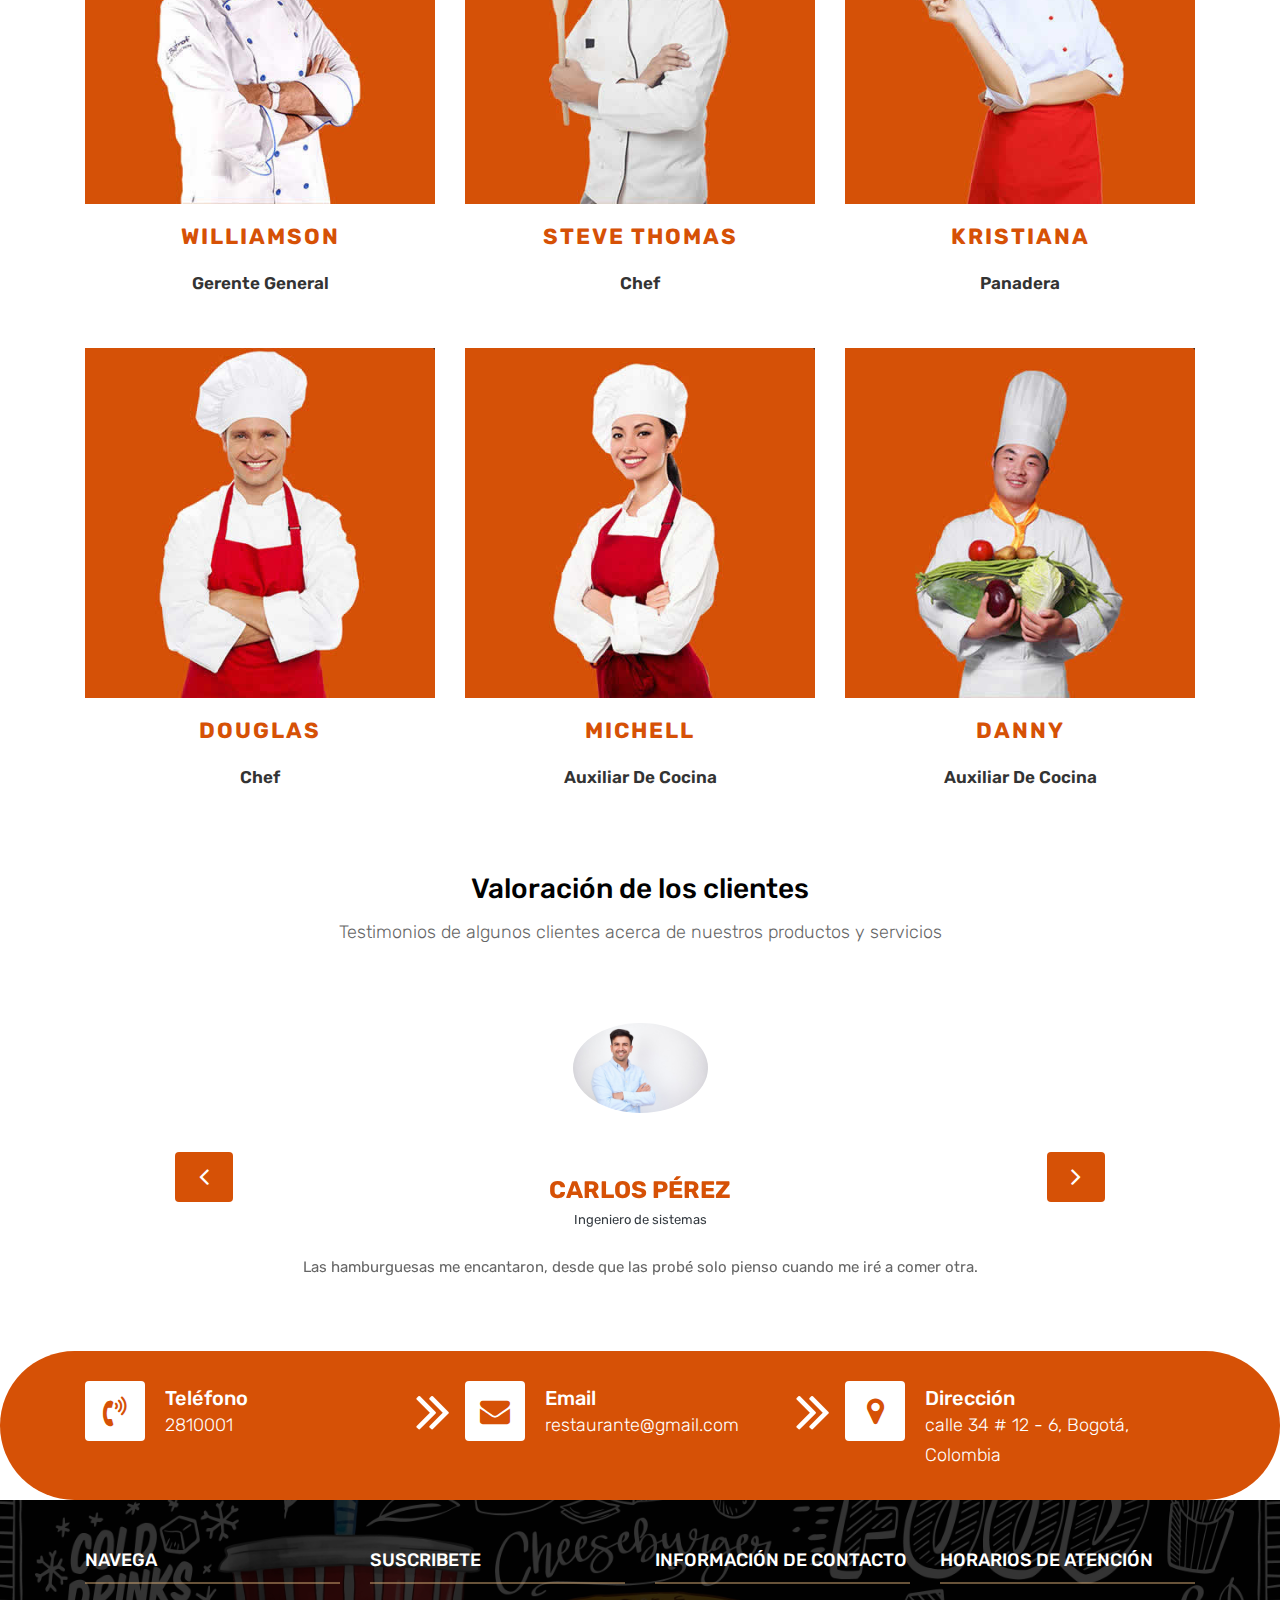
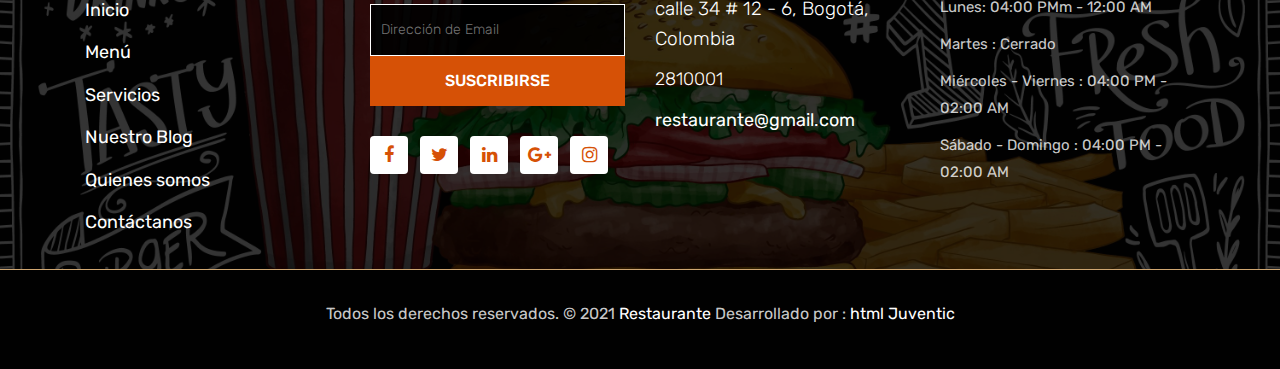
<file: about.html>
<!DOCTYPE html>
<html lang="en"><!-- Basic -->
<head>
	<meta charset="utf-8">
    <meta http-equiv="X-UA-Compatible" content="IE=edge">   
   
    <!-- Mobile Metas -->
    <meta name="viewport" content="width=device-width, initial-scale=1">
 
     <!-- Site Metas -->
    <title>Fast Food Restaurant</title>  
    <meta name="keywords" content="">
    <meta name="description" content="">
    <meta name="author" content="">

    <!-- Site Icons -->
    <link rel="shortcut icon" href="images/favicon.ico" type="image/x-icon">
    <link rel="apple-touch-icon" href="images/apple-touch-icon.png">

    <!-- Bootstrap CSS -->
    <link rel="stylesheet" href="css/bootstrap.min.css">    
	<!-- Site CSS -->
    <link rel="stylesheet" href="css/style.css">    
    <!-- Responsive CSS -->
    <link rel="stylesheet" href="css/responsive.css">
    <!-- Custom CSS -->
    <link rel="stylesheet" href="css/custom.css">

    <!--[if lt IE 9]>
      <script src="https://oss.maxcdn.com/libs/html5shiv/3.7.0/html5shiv.js"></script>
      <script src="https://oss.maxcdn.com/libs/respond.js/1.4.2/respond.min.js"></script>
    <![endif]-->

</head>

<body>
	<!-- Start header -->
<header class="top-navbar">
	<nav id="navbar" class="navbar navbar-expand-lg navbar-light bg-light">
		<div class="container">
			<a class="navbar-brand" href="index.html">
				<img src="images/logo-index.png" alt="" />
			</a>
			<button class="navbar-toggler" type="button" data-toggle="collapse" data-target="#navbars-rs-food"
				aria-controls="navbars-rs-food" aria-expanded="false" aria-label="Toggle navigation">
				<span class="navbar-toggler-icon"></span>
			</button>
			<div class="collapse navbar-collapse" id="navbars-rs-food">
				<ul class="navbar-nav ml-auto">
					<li class="nav-item "><a class="nav-link" href="index.html">Inicio</a></li>
					<li class="nav-item "><a class="nav-link" href="menu.html">Menú</a></li>
					<li class="nav-item active"><a class="nav-link" href="about.html">Quienes somos</a></li>
					<li class="nav-item"><a class="nav-link" href="blog.html">servicios</a></li>
					<li class="nav-item"><a class="nav-link" href="contact.html">Contáctanos</a></li>
				</ul>
			</div>
		</div>
	</nav>
</header>
	<!-- End header -->
	
	<!-- Start header -->
	<div class="all-page-title page-breadcrumb-two">
		<div class="container text-center">
			<div class="row">
				<div class="col-lg-12">
					<h1>Quienes somos</h1>
				</div>
			</div>
		</div>
	</div>
	<!-- End header -->
	
	<!-- Start About -->
	<div class="about-section-box">
		<div class="container">
			<div class="row">
				<div class="col-lg-6 col-md-6 text-center">
					<div class="inner-column">
						<h1>Conoce nuestra <span>Trayectoria</span></h1>
						<h4>Esta es nuestra historia</h4>
						<p>Somos el primer y único restaurante con 5 estrellas en Bogotá . Desde 2017 estamos brindando experiencias a nuestros visitantes y contamos con diferentes espacios para compartir en familia y amigos.</p>
						<p>Nuestra receta es unica y secreta en el mundo, ya que es una receta que ha estado por generaciones en nuestra familia y ahora tienes la oportunidad de deleitarla.</p>

					</div>
				</div>
				<div class="col-lg-6 col-md-6">
					<img src="images/about-img.jpg" alt="" class="img-fluid">
				</div>
					<div class="col-md-12">
						<div class="col-lg-6 col-md-6 text-center">	
							<div class="inner-pt">
								<h1>Nuestro<span> Compromiso</span></h1>
								<p>Sed tincidunt, neque at egestas imperdiet, nulla sapien blandit nunc, sit amet pulvinar orci nibh ut massa. Proin nec lectus sed nunc placerat semper. Duis hendrerit elit nec sapien porttitor, ut pretium ipsum feugiat. Aenean volutpat porta nisi in gravida. Curabitur pulvinar ligula sed facilisis bibendum. Nullam vitae nulla elit. </p>
							</div>
						</div>
					</div>	
			</div>
		</div>
	</div>
	<!-- End About -->
	
	<!-- Start Stuff -->
	<div class="stuff-box">
		<div class="container">
			<div class="row">
				<div class="col-lg-12">
					<div class="heading-title text-center">
						<h2>Nuestro equipo de trabajo</h2>
						<p>Lorem Ipsum is simply dummy text of the printing and typesetting</p>
					</div>
				</div>
			</div>
			<div class="row">
                <div class="col-md-4 col-sm-6">
                    <div class="our-team">
                        <div class="pic">
                            <img src="images/stuff-img-01.jpg">
                            <ul class="social">
                                <li><a href="#" class="fa fa-facebook"></a></li>
                                <li><a href="#" class="fa fa-google-plus"></a></li>
                                <li><a href="#" class="fa fa-instagram"></a></li>
                                <li><a href="#" class="fa fa-linkedin"></a></li>
                            </ul>
                        </div>
                        <div class="team-content">
                            <h3 class="title">Williamson</h3>
                            <span class="post">Gerente general</span>
                        </div>
                    </div>
                </div>

                <div class="col-md-4 col-sm-6">
                    <div class="our-team">
                        <div class="pic">
                            <img src="images/stuff-img-02.jpg">
                            <ul class="social">
                                <li><a href="#" class="fa fa-facebook"></a></li>
                                <li><a href="#" class="fa fa-google-plus"></a></li>
                                <li><a href="#" class="fa fa-instagram"></a></li>
                                <li><a href="#" class="fa fa-linkedin"></a></li>
                            </ul>
                        </div>
                        <div class="team-content">
                            <h3 class="title">Steve Thomas</h3>
                            <span class="post">Chef</span>
                        </div>
                    </div>
                </div>

                <div class="col-md-4 col-sm-6">
                    <div class="our-team">
                        <div class="pic">
                            <img src="images/stuff-img-03.jpg">
                            <ul class="social">
                                <li><a href="#" class="fa fa-facebook"></a></li>
                                <li><a href="#" class="fa fa-google-plus"></a></li>
                                <li><a href="#" class="fa fa-instagram"></a></li>
                                <li><a href="#" class="fa fa-linkedin"></a></li>
                            </ul>
                        </div>
                        <div class="team-content">
                            <h3 class="title">Kristiana</h3>
                            <span class="post">Panadera</span>
                        </div>
                    </div>
                </div>
				
				<div class="col-md-4 col-sm-6">
                    <div class="our-team">
                        <div class="pic">
                            <img src="images/stuff-img-04.jpg">
                            <ul class="social">
                                <li><a href="#" class="fa fa-facebook"></a></li>
                                <li><a href="#" class="fa fa-google-plus"></a></li>
                                <li><a href="#" class="fa fa-instagram"></a></li>
                                <li><a href="#" class="fa fa-linkedin"></a></li>
                            </ul>
                        </div>
                        <div class="team-content">
                            <h3 class="title">Douglas</h3>
                            <span class="post">Chef</span>
                        </div>
                    </div>
                </div>

                <div class="col-md-4 col-sm-6">
                    <div class="our-team">
                        <div class="pic">
                            <img src="images/stuff-img-05.jpg">
                            <ul class="social">
                                <li><a href="#" class="fa fa-facebook"></a></li>
                                <li><a href="#" class="fa fa-google-plus"></a></li>
                                <li><a href="#" class="fa fa-instagram"></a></li>
                                <li><a href="#" class="fa fa-linkedin"></a></li>
                            </ul>
                        </div>
                        <div class="team-content">
                            <h3 class="title">Michell</h3>
                            <span class="post">Auxiliar de cocina</span>
                        </div>
                    </div>
                </div>

                <div class="col-md-4 col-sm-6">
                    <div class="our-team">
                        <div class="pic">
                            <img src="images/stuff-img-06.jpg">
                            <ul class="social">
                                <li><a href="#" class="fa fa-facebook"></a></li>
                                <li><a href="#" class="fa fa-google-plus"></a></li>
                                <li><a href="#" class="fa fa-instagram"></a></li>
                                <li><a href="#" class="fa fa-linkedin"></a></li>
                            </ul>
                        </div>
                        <div class="team-content">
                            <h3 class="title">Danny</h3>
                            <span class="post">Auxiliar de cocina</span>
                        </div>
                    </div>
                </div>
            </div>
		</div>
	</div>
	<!-- End Stuff -->

	<!-- Start Customer Reviews -->
<div class="customer-reviews-box">
	<div class="container">
		<div class="row">
			<div class="col-lg-12">
				<div class="heading-title text-center">
					<h2>Valoración de los clientes</h2>
					<p>Testimonios de algunos clientes acerca de nuestros productos y servicios</p>
				</div>
			</div>
		</div>
		<div class="row">
			<div class="col-md-8 mr-auto ml-auto text-center">
				<div id="reviews" class="carousel slide" data-ride="carousel">
					<div class="carousel-inner mt-4">
						<div class="carousel-item text-center active">
							<div class="img-box m-auto">
								<img class="d-block w-100 rounded-circle" src="images/cliente1.jpg">
							</div>
							<h5 class="mt-4 mb-0"><strong class="text-warning text-uppercase">Carlos Pérez</strong></h5>
							<h6 class="text-dark m-0">Ingeniero de sistemas</h6>
							<p class="m-0 pt-3">Las hamburguesas me encantaron, desde que las probé solo pienso cuando me iré a comer otra.</p>
						</div>
						<div class="carousel-item text-center">
							<div class="img-box m-auto">
								<img class="d-block w-100 rounded-circle" src="images/cliente2.jpg">
							</div>
							<h5 class="mt-4 mb-0"><strong class="text-warning text-uppercase">Ana Peralta</strong></h5>
							<h6 class="text-dark m-0">Ama de casa</h6>
							<p class="m-0 pt-3">Llenó mis expectativas. El servicio que me brindaron para el cumpleaños de mi hijo fue magnifico. Todos los niños quedaron contentos. Los recomendaré.</p>
						</div>
						<div class="carousel-item text-center">
							<div class="img-box m-auto">
								<img class="d-block w-100 rounded-circle" src="images/cliente3.jpg">
							</div>
							<h5 class="mt-4 mb-0"><strong class="text-warning text-uppercase">Daniel López</strong></h5>
							<h6 class="text-dark m-0">Estudiante</h6>
							<p class="m-0 pt-3">Me encantá visitar este lugar con mis amigos, pasamos un rato agradable y las comidas son muy deliciosas.</p>
						</div>
					</div>
					<a class="carousel-control-prev" href="#reviews" role="button" data-slide="prev">
						<i class="fa fa-angle-left" aria-hidden="true"></i>
						<span class="sr-only">Previous</span>
					</a>
					<a class="carousel-control-next" href="#reviews" role="button" data-slide="next">
						<i class="fa fa-angle-right" aria-hidden="true"></i>
						<span class="sr-only">Next</span>
					</a>
				</div>
			</div>
		</div>
	</div>
</div>
<!-- End Customer Reviews -->

<!-- Start Contact info -->
<div class="contact-imfo-box">
	<div class="container">
		<div class="row">
			<div class="col-md-4 arrow-right">
				<i class="fa fa-volume-control-phone"></i>
				<div class="overflow-hidden">
					<h4>Teléfono</h4>
					<p class="lead">
						2810001
					</p>
				</div>
			</div>
			<div class="col-md-4 arrow-right">
				<i class="fa fa-envelope"></i>
				<div class="overflow-hidden">
					<h4>Email</h4>
					<p class="lead">
						restaurante@gmail.com
					</p>
				</div>
			</div>
			<div class="col-md-4">
				<i class="fa fa-map-marker"></i>
				<div class="overflow-hidden">
					<h4>Dirección</h4>
					<p class="lead">
						calle 34 # 12 - 6, Bogotá, Colombia
					</p>
				</div>
			</div>
		</div>
	</div>
</div>
<!-- End Contact info -->

<!-- Start Footer -->
<footer class="footer-area bg-f">
	<div class="container">
		<div class="row">
			<div class="col-lg-3 col-md-6">
				<h3>Navega</h3>
				<p><span class="text-color"><a href="index.html">Inicio</a></span> </p>
				<p><span class="text-color"><a href="menu.html">Menú</a></span> </p>
				<p><span class="text-color"><a href="blog.html">Servicios</a></span> </p>
				<p><span class="text-color"><a href="blog-details.html">Nuestro Blog</a></span> </p>
				<p><span class="text-color"><a href="about.html">Quienes somos</a></span> </p>
				<p><span class="text-color"><a href="reservation.html">Contáctanos</a></span> </p>
			</div>
			<div class="col-lg-3 col-md-6">
				<h3>Suscribete</h3>
				<div class="subscribe_form">
					<form class="subscribe_form">
						<input name="EMAIL" id="subs-email" class="form_input" placeholder="Dirección de Email" type="email">
						<button type="submit" class="submit">SUSCRIBIRSE</button>
						<div class="clearfix"></div>
					</form>
				</div>
				<ul class="list-inline f-social">
					<li class="list-inline-item"><a href="#"><i class="fa fa-facebook" aria-hidden="true"></i></a></li>
					<li class="list-inline-item"><a href="#"><i class="fa fa-twitter" aria-hidden="true"></i></a></li>
					<li class="list-inline-item"><a href="#"><i class="fa fa-linkedin" aria-hidden="true"></i></a></li>
					<li class="list-inline-item"><a href="#"><i class="fa fa-google-plus" aria-hidden="true"></i></a></li>
					<li class="list-inline-item"><a href="#"><i class="fa fa-instagram" aria-hidden="true"></i></a></li>
				</ul>
			</div>
			<div class="col-lg-3 col-md-6">
				<h3>Información de contacto</h3>
				<p class="lead">calle 34 # 12 - 6, Bogotá, Colombia</p>
				<p class="lead"><a href="#">2810001</a></p>
				<p><a href="#"> restaurante@gmail.com</a></p>
			</div>
			<div class="col-lg-3 col-md-6">
				<h3>Horarios de atención</h3>
				<p><span class="text-color">Lunes: </span> 04:00 PMm - 12:00 AM</p>
				<p><span class="text-color">Martes :</span> Cerrado</p>
				<p><span class="text-color">Miércoles - Viernes :</span> 04:00 PM - 02:00 AM</p>
				<p><span class="text-color">Sábado - Domingo :</span> 04:00 PM - 02:00 AM</p>
			</div>
		</div>
	</div>
	
	<div class="copyright">
		<div class="container">
			<div class="row">
				<div class="col-lg-12">
					<p class="company-name">Todos los derechos reservados. &copy; 2021 <a href="#">Restaurante</a> Desarrollado por : 
				<a href=#>html Juventic</a></p>
				</div>
			</div>
		</div>
	</div>
	
</footer>
<!-- End Footer -->
	
	<a href="#" id="back-to-top" title="Back to top" style="display: none;"><i class="fa fa-paper-plane-o" aria-hidden="true"></i></a>

	<!-- ALL JS FILES -->
	<script src="js/jquery-3.2.1.min.js"></script>
	<script src="js/popper.min.js"></script>
	<script src="js/bootstrap.min.js"></script>
    <!-- ALL PLUGINS -->
	<script src="js/jquery.superslides.min.js"></script>
	<script src="js/images-loded.min.js"></script>
	<script src="js/isotope.min.js"></script>
	<script src="js/baguetteBox.min.js"></script>
	<script src="js/form-validator.min.js"></script>
    <script src="js/contact-form-script.js"></script>
    <script src="js/custom.js"></script>
</body>
</html>
</file>
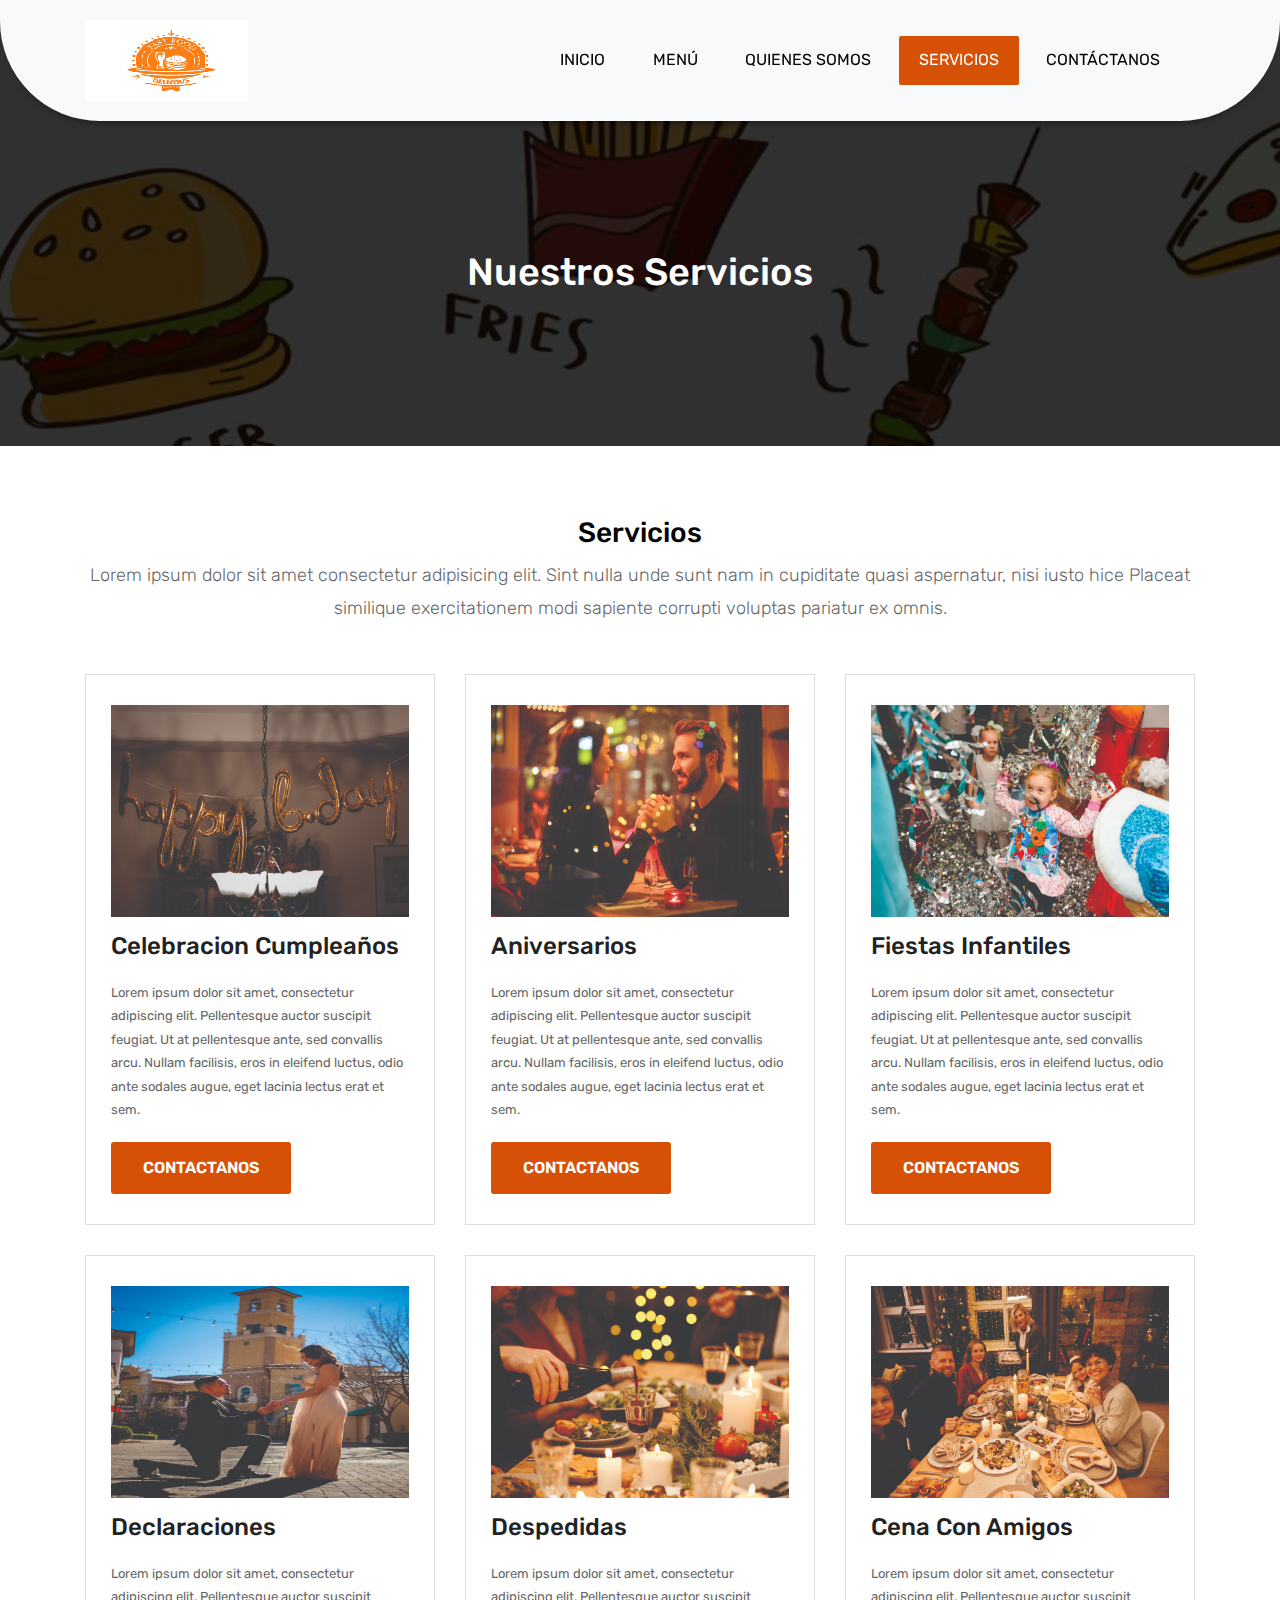
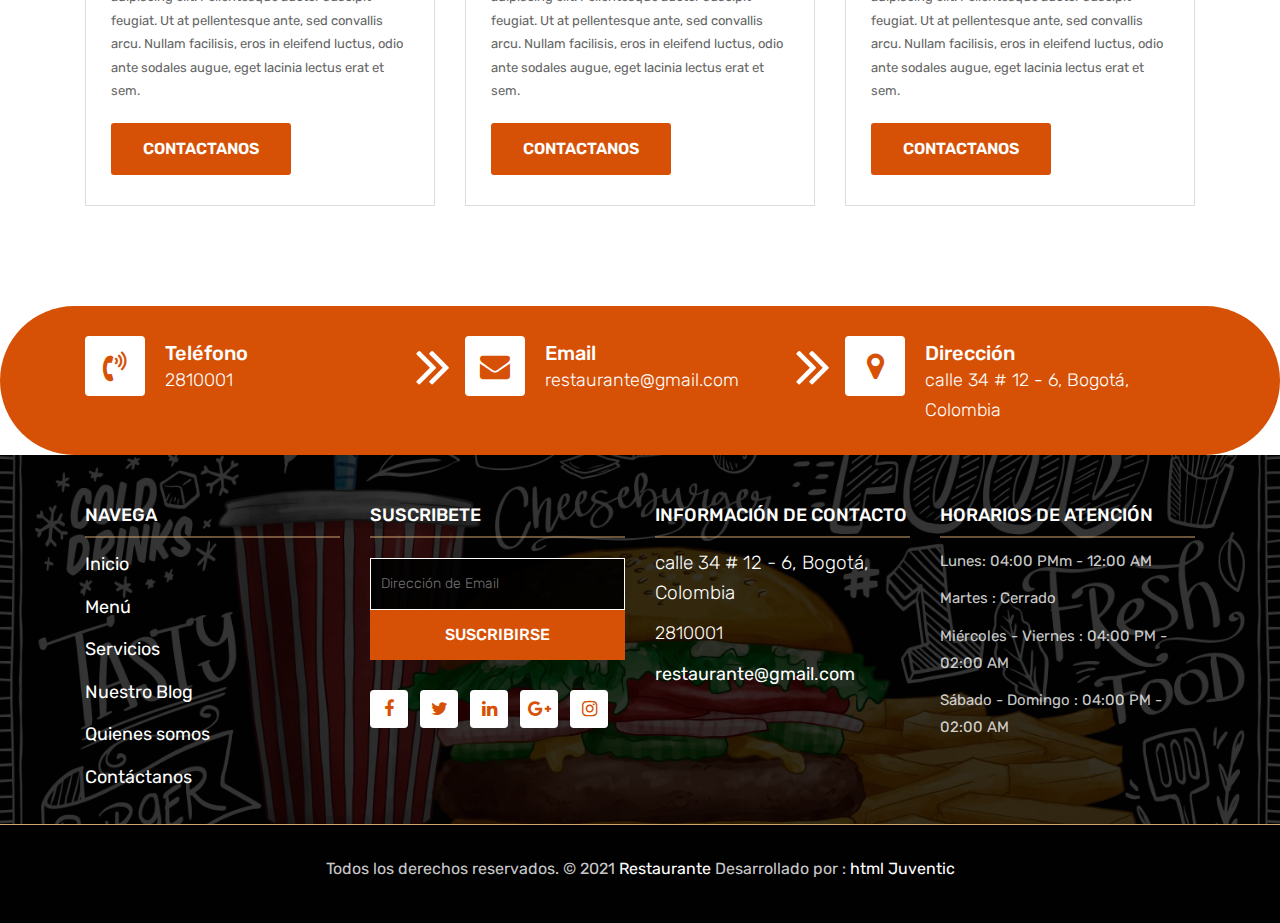
<file: blog.html>
<!DOCTYPE html>
<html lang="en">
<!-- Basic -->

<head>
	<meta charset="utf-8">
	<meta http-equiv="X-UA-Compatible" content="IE=edge">

	<!-- Mobile Metas -->
	<meta name="viewport" content="width=device-width, initial-scale=1">

	<!-- Site Metas -->
	<title>Fast Food Restaurant</title>
	<meta name="keywords" content="">
	<meta name="description" content="">
	<meta name="author" content="">

	<!-- Site Icons -->
	<link rel="shortcut icon" href="images/favicon.ico" type="image/x-icon">
	<link rel="apple-touch-icon" href="images/apple-touch-icon.png">

	<!-- Bootstrap CSS -->
	<link rel="stylesheet" href="css/bootstrap.min.css">
	<!-- Site CSS -->
	<link rel="stylesheet" href="css/style.css">
	<!-- Responsive CSS -->
	<link rel="stylesheet" href="css/responsive.css">
	<!-- Custom CSS -->
	<link rel="stylesheet" href="css/custom.css">

	<!--[if lt IE 9]>
      <script src="https://oss.maxcdn.com/libs/html5shiv/3.7.0/html5shiv.js"></script>
      <script src="https://oss.maxcdn.com/libs/respond.js/1.4.2/respond.min.js"></script>
    <![endif]-->

</head>

<body>
	<!-- Start header -->
<header class="top-navbar">
	<nav id="navbar" class="navbar navbar-expand-lg navbar-light bg-light">
		<div class="container">
			<a class="navbar-brand" href="index.html">
				<img src="images/logo-index.png" alt="" />
			</a>
			<button class="navbar-toggler" type="button" data-toggle="collapse" data-target="#navbars-rs-food"
				aria-controls="navbars-rs-food" aria-expanded="false" aria-label="Toggle navigation">
				<span class="navbar-toggler-icon"></span>
			</button>
			<div class="collapse navbar-collapse" id="navbars-rs-food">
				<ul class="navbar-nav ml-auto">
					<li class="nav-item "><a class="nav-link" href="index.html">Inicio</a></li>
					<li class="nav-item "><a class="nav-link" href="menu.html">Menú</a></li>
					<li class="nav-item "><a class="nav-link" href="about.html">Quienes somos</a></li>
					<li class="nav-item active"><a class="nav-link" href="blog.html">servicios</a></li>
					<li class="nav-item"><a class="nav-link" href="contact.html">Contáctanos</a></li>
				</ul>
			</div>
		</div>
	</nav>
</header>
	<!-- End header -->

	<!-- Start All Pages -->
	<div class="all-page-title page-breadcrumb-two">
		<div class="container text-center">
			<div class="row">
				<div class="col-lg-12">
					<h1>Nuestros Servicios</h1>
				</div>
			</div>
		</div>
	</div>
	<!-- End All Pages -->

	<!-- Start blog -->
	<div class="blog-box">
		<div class="container">
			<div class="row">
				<div class="col-lg-12">
					<div class="heading-title text-center">
						<h2>Servicios</h2>
						<p>Lorem ipsum dolor sit amet consectetur adipisicing elit. Sint nulla unde sunt nam in cupiditate quasi
							aspernatur, nisi iusto hice Placeat similique exercitationem modi sapiente corrupti voluptas pariatur ex
							omnis.</p>
					</div>
				</div>
			</div>
			<div class="row">

				<!-- 1 -->
				<div class="col-lg-4 col-md-6 col-12">
					<div class="blog-box-inner">
						<div class="blog-detail">
							<div class="blog-img-box">
								<img class="img-fluid" src="images/blog-img-01.jpg" alt="">
							</div>
							<h4>Celebracion Cumpleaños</h4>
							<p>Lorem ipsum dolor sit amet, consectetur adipiscing elit. Pellentesque auctor suscipit feugiat. Ut at
								pellentesque ante, sed convallis arcu. Nullam facilisis, eros in eleifend luctus, odio ante sodales
								augue, eget lacinia lectus erat et sem. </p>
							<a class="btn btn-lg btn-circle btn-outline-new-white" href="contact.html">Contactanos</a>
						</div>
					</div>
				</div>

				<!-- 2 -->
				<div class="col-lg-4 col-md-6 col-12">
					<div class="blog-box-inner">
						<div class="blog-detail">
							<div class="blog-img-box">
								<img class="img-fluid" src="images/blog-img-02.jpg" alt="">
							</div>
							<h4>Aniversarios</h4>
							<p>Lorem ipsum dolor sit amet, consectetur adipiscing elit. Pellentesque auctor suscipit feugiat. Ut at
								pellentesque ante, sed convallis arcu. Nullam facilisis, eros in eleifend luctus, odio ante sodales
								augue, eget lacinia lectus erat et sem. </p>
							<a class="btn btn-lg btn-circle btn-outline-new-white" href="contact.html">Contactanos</a>
						</div>
					</div>
				</div>

				<!-- 3 -->
				<div class="col-lg-4 col-md-6 col-12">
					<div class="blog-box-inner">
						<div class="blog-detail">
							<div class="blog-img-box">
								<img class="img-fluid" src="images/blog-img-03.jpg" alt="">
							</div>
							<h4>Fiestas Infantiles</h4>
							<p>Lorem ipsum dolor sit amet, consectetur adipiscing elit. Pellentesque auctor suscipit feugiat. Ut at
								pellentesque ante, sed convallis arcu. Nullam facilisis, eros in eleifend luctus, odio ante sodales
								augue, eget lacinia lectus erat et sem. </p>
							<a class="btn btn-lg btn-circle btn-outline-new-white" href="contact.html">Contactanos</a>
						</div>
					</div>
				</div>

				<!-- 4 -->
				<div class="col-lg-4 col-md-6 col-12">
					<div class="blog-box-inner">
						<div class="blog-detail">
							<div class="blog-img-box">
								<img class="img-fluid" src="images/blog-img-04.jpg" alt="">
							</div>
							<h4>Declaraciones</h4>
							<p>Lorem ipsum dolor sit amet, consectetur adipiscing elit. Pellentesque auctor suscipit feugiat. Ut at
								pellentesque ante, sed convallis arcu. Nullam facilisis, eros in eleifend luctus, odio ante sodales
								augue, eget lacinia lectus erat et sem. </p>
							<a class="btn btn-lg btn-circle btn-outline-new-white" href="contact.html">Contactanos</a>
						</div>
					</div>
				</div>

				<!-- 5 -->
				<div class="col-lg-4 col-md-6 col-12">
					<div class="blog-box-inner">
						<div class="blog-detail">
							<div class="blog-img-box">
								<img class="img-fluid" src="images/blog-img-05.jpg" alt="">
							</div>
							<h4>Despedidas</h4>
							<p>Lorem ipsum dolor sit amet, consectetur adipiscing elit. Pellentesque auctor suscipit feugiat. Ut at
								pellentesque ante, sed convallis arcu. Nullam facilisis, eros in eleifend luctus, odio ante sodales
								augue, eget lacinia lectus erat et sem. </p>
							<a class="btn btn-lg btn-circle btn-outline-new-white" href="contact.html">Contactanos</a>
						</div>
					</div>
				</div>

				<!-- 6 -->
				<div class="col-lg-4 col-md-6 col-12" id="matri">
					<div class="blog-box-inner">
						<div class="blog-detail">
							<div class="blog-img-box">
								<img class="img-fluid" src="images/blog-img-06.jpg" alt="">
							</div>
							<h4>Cena Con Amigos</h4>
							<p>Lorem ipsum dolor sit amet, consectetur adipiscing elit. Pellentesque auctor suscipit feugiat. Ut at
								pellentesque ante, sed convallis arcu. Nullam facilisis, eros in eleifend luctus, odio ante sodales
								augue, eget lacinia lectus erat et sem. </p>
							<a class="btn btn-lg btn-circle btn-outline-new-white" href="contact.html">Contactanos</a>
						</div>
					</div>
				</div>

			</div>
		</div>
	</div>
	<!-- End blog -->

	<!-- Start Contact info -->
<div class="contact-imfo-box">
	<div class="container">
		<div class="row">
			<div class="col-md-4 arrow-right">
				<i class="fa fa-volume-control-phone"></i>
				<div class="overflow-hidden">
					<h4>Teléfono</h4>
					<p class="lead">
						2810001
					</p>
				</div>
			</div>
			<div class="col-md-4 arrow-right">
				<i class="fa fa-envelope"></i>
				<div class="overflow-hidden">
					<h4>Email</h4>
					<p class="lead">
						restaurante@gmail.com
					</p>
				</div>
			</div>
			<div class="col-md-4">
				<i class="fa fa-map-marker"></i>
				<div class="overflow-hidden">
					<h4>Dirección</h4>
					<p class="lead">
						calle 34 # 12 - 6, Bogotá, Colombia
					</p>
				</div>
			</div>
		</div>
	</div>
</div>
<!-- End Contact info -->

<!-- Start Footer -->
<footer class="footer-area bg-f">
	<div class="container">
		<div class="row">
			<div class="col-lg-3 col-md-6">
				<h3>Navega</h3>
				<p><span class="text-color"><a href="index.html">Inicio</a></span> </p>
				<p><span class="text-color"><a href="menu.html">Menú</a></span> </p>
				<p><span class="text-color"><a href="blog.html">Servicios</a></span> </p>
				<p><span class="text-color"><a href="blog-details.html">Nuestro Blog</a></span> </p>
				<p><span class="text-color"><a href="about.html">Quienes somos</a></span> </p>
				<p><span class="text-color"><a href="reservation.html">Contáctanos</a></span> </p>
			</div>
			<div class="col-lg-3 col-md-6">
				<h3>Suscribete</h3>
				<div class="subscribe_form">
					<form class="subscribe_form">
						<input name="EMAIL" id="subs-email" class="form_input" placeholder="Dirección de Email" type="email">
						<button type="submit" class="submit">SUSCRIBIRSE</button>
						<div class="clearfix"></div>
					</form>
				</div>
				<ul class="list-inline f-social">
					<li class="list-inline-item"><a href="#"><i class="fa fa-facebook" aria-hidden="true"></i></a></li>
					<li class="list-inline-item"><a href="#"><i class="fa fa-twitter" aria-hidden="true"></i></a></li>
					<li class="list-inline-item"><a href="#"><i class="fa fa-linkedin" aria-hidden="true"></i></a></li>
					<li class="list-inline-item"><a href="#"><i class="fa fa-google-plus" aria-hidden="true"></i></a></li>
					<li class="list-inline-item"><a href="#"><i class="fa fa-instagram" aria-hidden="true"></i></a></li>
				</ul>
			</div>
			<div class="col-lg-3 col-md-6">
				<h3>Información de contacto</h3>
				<p class="lead">calle 34 # 12 - 6, Bogotá, Colombia</p>
				<p class="lead"><a href="#">2810001</a></p>
				<p><a href="#"> restaurante@gmail.com</a></p>
			</div>
			<div class="col-lg-3 col-md-6">
				<h3>Horarios de atención</h3>
				<p><span class="text-color">Lunes: </span> 04:00 PMm - 12:00 AM</p>
				<p><span class="text-color">Martes :</span> Cerrado</p>
				<p><span class="text-color">Miércoles - Viernes :</span> 04:00 PM - 02:00 AM</p>
				<p><span class="text-color">Sábado - Domingo :</span> 04:00 PM - 02:00 AM</p>
			</div>
		</div>
	</div>
	
	<div class="copyright">
		<div class="container">
			<div class="row">
				<div class="col-lg-12">
					<p class="company-name">Todos los derechos reservados. &copy; 2021 <a href="#">Restaurante</a> Desarrollado por : 
				<a href=#>html Juventic</a></p>
				</div>
			</div>
		</div>
	</div>
	
</footer>
<!-- End Footer -->

	<a href="#" id="back-to-top" title="Back to top" style="display: none;"><i class="fa fa-paper-plane-o"
			aria-hidden="true"></i></a>

	<!-- ALL JS FILES -->
	<script src="js/jquery-3.2.1.min.js"></script>
	<script src="js/popper.min.js"></script>
	<script src="js/bootstrap.min.js"></script>
	<!-- ALL PLUGINS -->

	<script src="js/jquery.superslides.min.js"></script>
	<script src="js/images-loded.min.js"></script>
	<script src="js/isotope.min.js"></script>
	<script src="js/baguetteBox.min.js"></script>
	<script src="js/form-validator.min.js"></script>
	<script src="js/contact-form-script.js"></script>
	<script src="js/custom.js"></script>
</body>

</html>
</file>
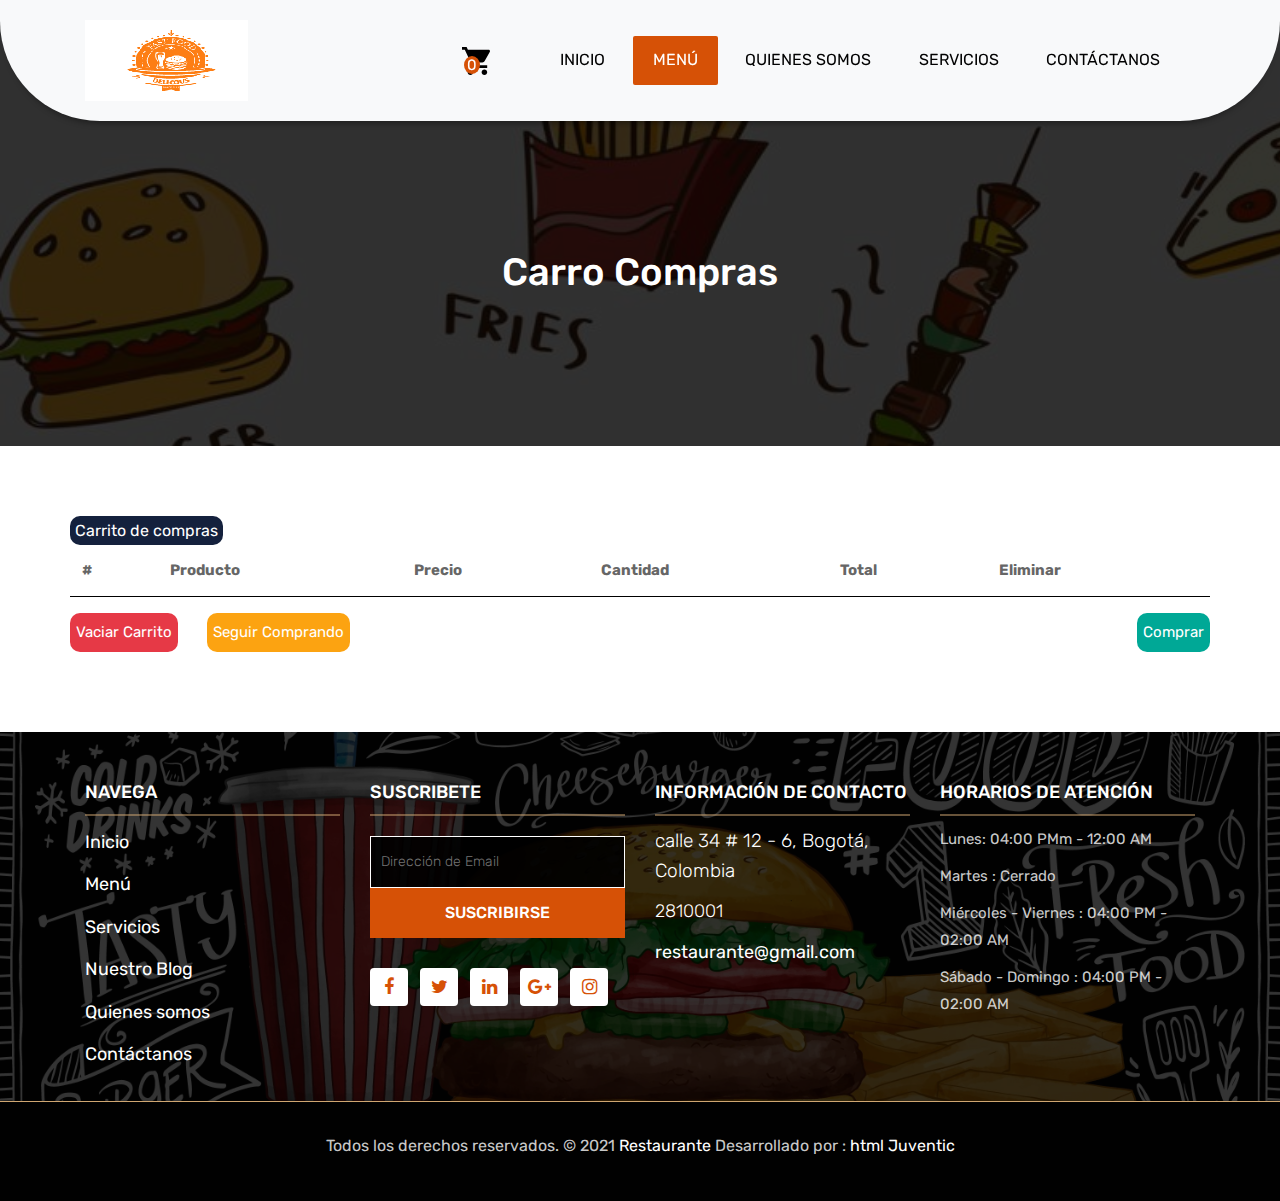
<file: carrito.html>
<!DOCTYPE html>
<html lang="en">
<!-- Basic -->

<head>
	<meta charset="utf-8">
	<meta http-equiv="X-UA-Compatible" content="IE=edge">

	<!-- Mobile Metas -->
	<meta name="viewport" content="width=device-width, initial-scale=1">

	<!-- Site Metas -->
	<title>Menu</title>
	<meta name="keywords" content="">
	<meta name="description" content="">
	<meta name="author" content="">

	<!-- Site Icons -->
	<link rel="shortcut icon" href="images/favicon.ico" type="image/x-icon">
	<link rel="apple-touch-icon" href="images/apple-touch-icon.png">

	<!-- Bootstrap CSS -->
	<link rel="stylesheet" href="css/bootstrap.min.css">
	<link href="https://cdn.jsdelivr.net/npm/bootstrap@5.1.1/dist/css/bootstrap.min.css" rel="stylesheet"
		integrity="sha384-F3w7mX95PdgyTmZZMECAngseQB83DfGTowi0iMjiWaeVhAn4FJkqJByhZMI3AhiU" crossorigin="anonymous">

	<!-- Site CSS -->
	<link rel="stylesheet" href="css/style.css">
	<link rel="stylesheet" href="css/stylemenu.css">
	<link rel="stylesheet"  href="css/estilomodalcarrito.css">
	<!-- Responsive CSS -->
	<link rel="stylesheet" href="css/responsive.css">
	<!-- Custom CSS -->
	<link rel="stylesheet" href="css/custom.css">

	<!--[if lt IE 9]>
      <script src="https://oss.maxcdn.com/libs/html5shiv/3.7.0/html5shiv.js"></script>
      <script src="https://oss.maxcdn.com/libs/respond.js/1.4.2/respond.min.js"></script>
    <![endif]-->

</head>

<body>	
	<!-- Start header -->
	<header class="top-navbar">
		<nav id="navbar" class="navbar navbar-expand-lg navbar-light bg-light">
			<div class="container">
				<a class="navbar-brand" href="index.html">
					<img src="images/logo-index.png" alt="" />
				</a>
				<button class="navbar-toggler" type="button" data-toggle="collapse" data-target="#navbars-rs-food"
					aria-controls="navbars-rs-food" aria-expanded="false" aria-label="Toggle navigation">
					<span class="navbar-toggler-icon"></span>
				</button>
				<li class="nav-item active logo">
					<a href="carrito.html" class="aCarrito">
					<img src="images/shopping-cart_icon-icons.com_72552.svg" class="imgCarrito" alt="">
						<span class="number-cart" id="number-cart">0</span>
				</a>
			</li>
				<div class="collapse navbar-collapse" id="navbars-rs-food">
					<ul class="navbar-nav ml-auto">
						<li class="nav-item "><a class="nav-link" href="index.html">Inicio</a></li>
						<li class="nav-item active"><a class="nav-link" href="menu.html">Menú</a></li>
						<li class="nav-item"><a class="nav-link" href="about.html">Quienes somos</a></li>
						<li class="nav-item"><a class="nav-link" href="blog.html">servicios</a></li>
						<li class="nav-item"><a class="nav-link" href="contact.html">Contáctanos</a></li>
						<!--<li class="nav-item logo"><a href="carrito.html"><img src="images/shopping-cart_icon-icons.com_72552.svg" alt=""></a></li>-->
					</ul>
				</div>
				
			</div>
		</nav>
	</header>
	<!-- End header -->

	<!-- Start All Pages -->
	<div class="all-page-title page-breadcrumb-two">
		<div class="container text-center">
			<div class="row">
				<div class="col-lg-12">
					<h1>Carro Compras</h1>
				</div>
			</div>
		</div>
	</div>
	<!-- End All Pages -->

   
	<!-- Start Contact -->
	<div class="contact-box">
		<div class="container">
			<div class="row inner-menu-box">
        <h4>Carrito de compras</h4>
        <table class="table table-hover table-borderless">
        <thead>
          <tr>
          <th scope="col">#</th>
          <th scope="col">Producto</th>
          <th scope="col">Precio</th>
          <th scope="col">Cantidad</th>
          <th scope="col">Total</th>
          <th scope="col">Eliminar</th>
          </tr>
        </thead>
        <tbody id="items">
          
    
    
			
        </tbody>
          
        </tr>
        <tfoot>
          <tr id="footer">
			
          </tr>
        </tfoot>
        </table>
        <div class="botonesTabla">
          <button type="button" class="vaciarCarrito" id="vaciar-Carrito">Vaciar Carrito </button>
          <a href="menu.html" class="seguirComprando">Seguir Comprando</a>
          <a href="compra.html" class="comprar">Comprar</a>
      </div>
      </div>  
		</div>
	</div>
	  <!-- End Contact -->

	  <template id="template-carrito">
        <tr>
          <th scope="row">id</th>
          <td>Café</td>
          <td>$<strong></strong></td>
          <td><input type="number" id="cantidadTabla" name="cantidadTabla" class="cantidadTabla"/></td>
          <td>$ <span></span></td>
          <td>
          <img  class="borrar-platillo"   src="images2/eliminar.png" alt="eliminarProducto" id="btn-eliminar">
          </td>
        </tr>
      </template>
	  
      <template id="template-footer">
        <th scope="row" colspan="2">Total productos</th>
        <td></td>
        <td>10</td>
        <td class="font-weight-bold">$ <span>5000</span></td>
		<td></td>
      
      </template>

	<!-- Start Footer -->
	<footer class="footer-area bg-f">
		<div class="container">
			<div class="row">
				<div class="col-lg-3 col-md-6">
					<h3>Navega</h3>
					<p><span class="text-color"><a href="index.html">Inicio</a></span> </p>
					<p><span class="text-color"><a href="menu.html">Menú</a></span> </p>
					<p><span class="text-color"><a href="blog.html">Servicios</a></span> </p>
					<p><span class="text-color"><a href="blog-details.html">Nuestro Blog</a></span> </p>
					<p><span class="text-color"><a href="about.html">Quienes somos</a></span> </p>
					<p><span class="text-color"><a href="reservation.html">Contáctanos</a></span> </p>
				</div>
				<div class="col-lg-3 col-md-6">
					<h3>Suscribete</h3>
					<div class="subscribe_form">
						<form class="subscribe_form">
							<input name="EMAIL" id="subs-email" class="form_input" placeholder="Dirección de Email" type="email">
							<button type="submit" class="submit">SUSCRIBIRSE</button>
							<div class="clearfix"></div>
						</form>
					</div>
					<ul class="list-inline f-social">
						<li class="list-inline-item"><a href="#"><i class="fa fa-facebook" aria-hidden="true"></i></a></li>
						<li class="list-inline-item"><a href="#"><i class="fa fa-twitter" aria-hidden="true"></i></a></li>
						<li class="list-inline-item"><a href="#"><i class="fa fa-linkedin" aria-hidden="true"></i></a></li>
						<li class="list-inline-item"><a href="#"><i class="fa fa-google-plus" aria-hidden="true"></i></a></li>
						<li class="list-inline-item"><a href="#"><i class="fa fa-instagram" aria-hidden="true"></i></a></li>
					</ul>
				</div>
				<div class="col-lg-3 col-md-6">
					<h3>Información de contacto</h3>
					<p class="lead">calle 34 # 12 - 6, Bogotá, Colombia</p>
					<p class="lead"><a href="#">2810001</a></p>
					<p><a href="#"> restaurante@gmail.com</a></p>
				</div>
				<div class="col-lg-3 col-md-6">
					<h3>Horarios de atención</h3>
					<p><span class="text-color">Lunes: </span> 04:00 PMm - 12:00 AM</p>
					<p><span class="text-color">Martes :</span> Cerrado</p>
					<p><span class="text-color">Miércoles - Viernes :</span> 04:00 PM - 02:00 AM</p>
					<p><span class="text-color">Sábado - Domingo :</span> 04:00 PM - 02:00 AM</p>
				</div>
			</div>
		</div>

		<div class="copyright">
			<div class="container">
				<div class="row">
					<div class="col-lg-12">
						<p class="company-name">Todos los derechos reservados. &copy; 2021 <a href="#">Restaurante</a> Desarrollado
							por :
							<a href=#>html Juventic</a>
						</p>
					</div>
				</div>
			</div>
		</div>

	</footer>
	<!-- End Footer -->

	<div id="modal">
		<div class="modal fade" id="reg-modal" tabindex="-1" aria-labelledby="modal-title" aria-hidden="true">
			<div class="modal-dialog modal-dialog-centered">
				<div class="modal-content">
					<div class="modal-header" id="modal-header">
					</div>
					<div class="modal-body">
						<div class="descripcion">
							<p>Lorem ipsum dolor sit amet,Lorem ipsum dolor sit ametLorem ipsum dolor sit ame Lorem ipsum dolor sit amelorem asdnuasdt</p>
						</div>
						<div class="description" id="img-modal">
						
						</div><hr>

						<span class="cantidadSpan">Cantidad</span>
						
						
						<div class="btn-carrito">
							<button class="btn-aumentar" id="btn-aumentar" >+</button>
							<input type="number" class=" cantidad" id="cantidad" value="1">
							<button class="btn-disminuir" id="btn-disminuir">-</button>
						</div>
					</div>
					<div class="modal-footer" id="modal-footer">
					</div>
				</div>
			</div>
		</div>
	</div>


	<a href="#" id="back-to-top" title="Back to top" style="display: none;"><i class="fa fa-paper-plane-o"
			aria-hidden="true"></i></a>

	<!-- ALL JS FILES -->
	<script src="js/jquery-3.2.1.min.js"></script>
	<script src="js/popper.min.js"></script>
	<script src="js/bootstrap.min.js"></script>
	<!-- ALL PLUGINS -->
	<script src="js/jquery.superslides.min.js"></script>
	<script src="js/images-loded.min.js"></script>
	<script src="js/isotope.min.js"></script>
	<script src="js/baguetteBox.min.js"></script>
  <script src="js/localstorage.js"></script>
	<script src="js/form-validator.min.js"></script>
	<script src="js/custom.js"></script>
	

</body>

</html>
</file>
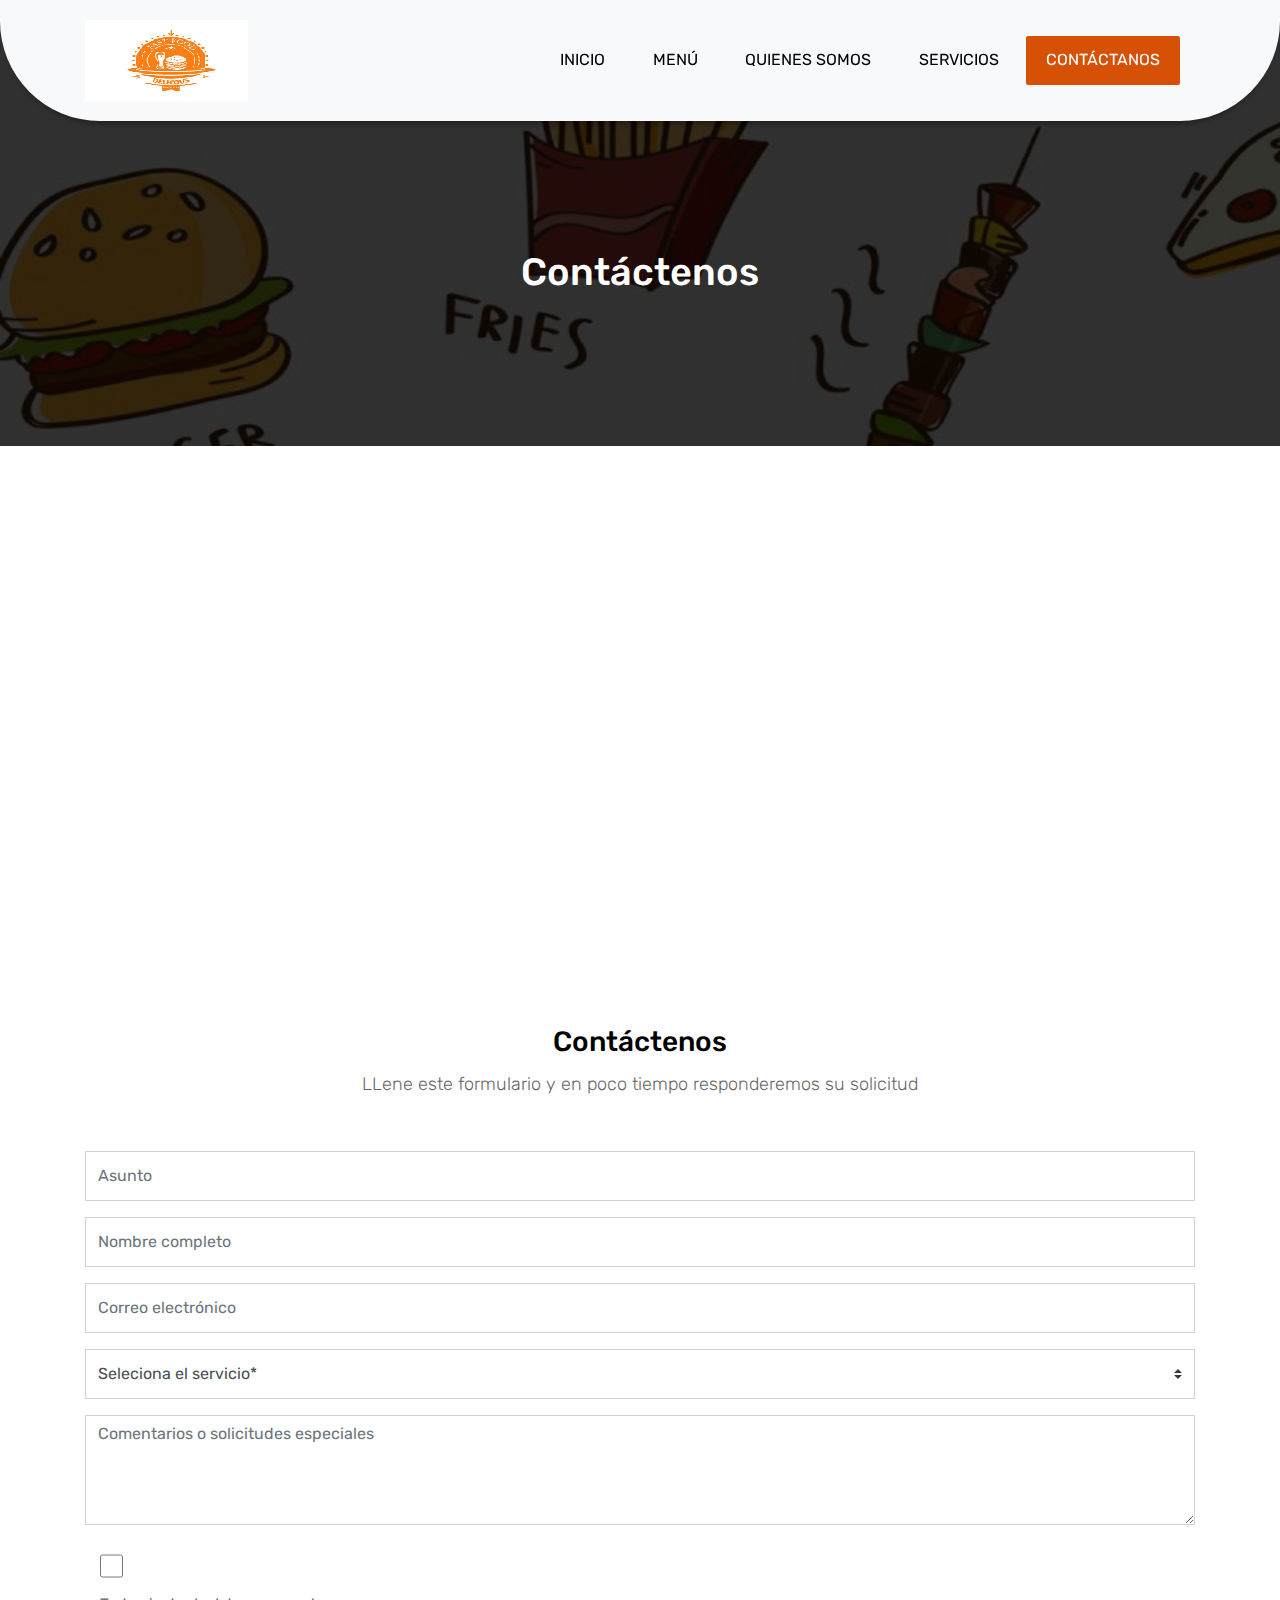
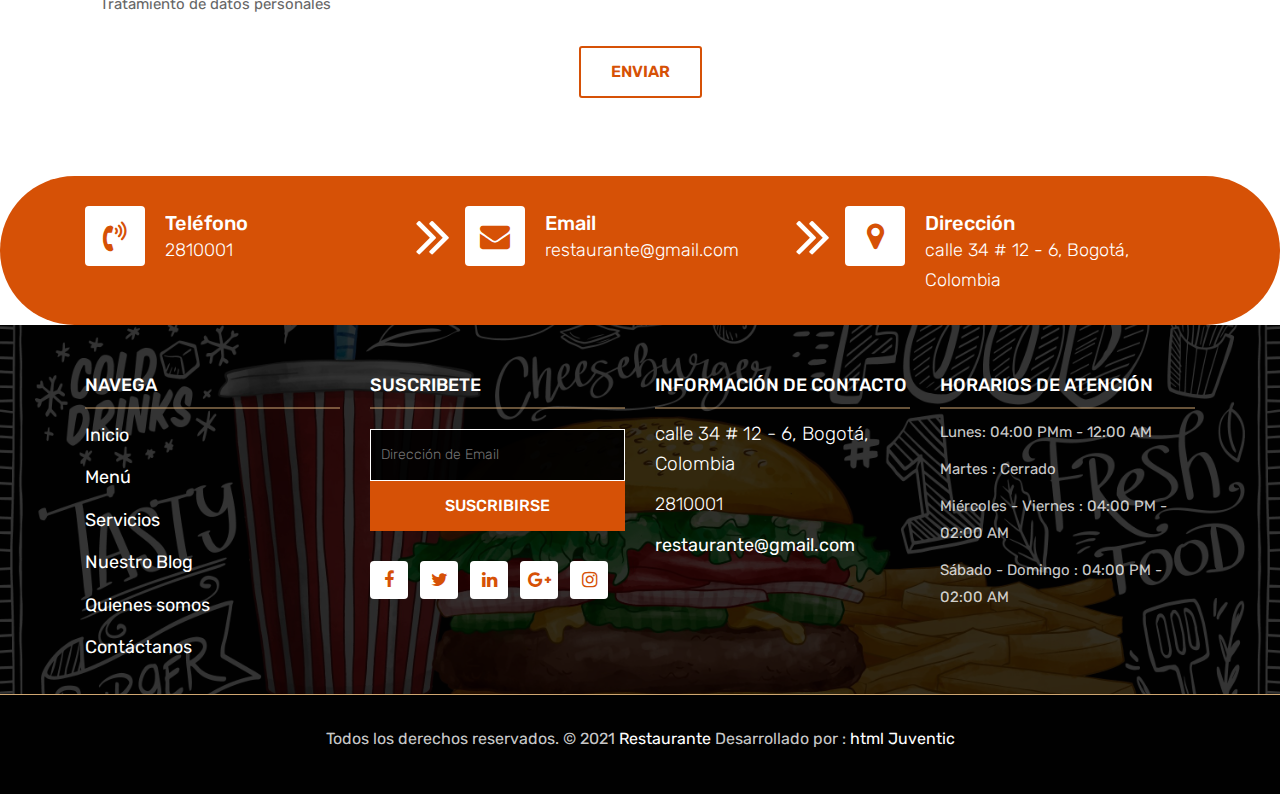
<file: contact.html>
<!DOCTYPE html>
<html lang="en"><!-- Basic -->
<head>
	<meta charset="utf-8">
    <meta http-equiv="X-UA-Compatible" content="IE=edge">   
   
    <!-- Mobile Metas -->
    <meta name="viewport" content="width=device-width, initial-scale=1">
 
     <!-- Site Metas -->
    <title>Fast Food Restaurant</title>  
    <meta name="keywords" content="">
    <meta name="description" content="">
    <meta name="author" content="">

    <!-- Site Icons -->
    <link rel="shortcut icon" href="images/favicon.ico" type="image/x-icon">
    <link rel="apple-touch-icon" href="images/apple-touch-icon.png">

    <!-- Bootstrap CSS -->
    <link rel="stylesheet" href="css/bootstrap.min.css">    
	<!-- Site CSS -->
    <link rel="stylesheet" href="css/style.css">    
    <!-- Responsive CSS -->
    <link rel="stylesheet" href="css/responsive.css">
    <!-- Custom CSS -->
    <link rel="stylesheet" href="css/custom.css">

    <!--[if lt IE 9]>
      <script src="https://oss.maxcdn.com/libs/html5shiv/3.7.0/html5shiv.js"></script>
      <script src="https://oss.maxcdn.com/libs/respond.js/1.4.2/respond.min.js"></script>
    <![endif]-->

</head>

<body>
	<!-- Start header -->
<header class="top-navbar">
	<nav id="navbar" class="navbar navbar-expand-lg navbar-light bg-light">
		<div class="container">
			<a class="navbar-brand" href="index.html">
				<img src="images/logo-index.png" alt="" />
			</a>
			<button class="navbar-toggler" type="button" data-toggle="collapse" data-target="#navbars-rs-food"
				aria-controls="navbars-rs-food" aria-expanded="false" aria-label="Toggle navigation">
				<span class="navbar-toggler-icon"></span>
			</button>
			<div class="collapse navbar-collapse" id="navbars-rs-food">
				<ul class="navbar-nav ml-auto">
					<li class="nav-item "><a class="nav-link" href="index.html">Inicio</a></li>
					<li class="nav-item "><a class="nav-link" href="menu.html">Menú</a></li>
					<li class="nav-item "><a class="nav-link" href="about.html">Quienes somos</a></li>
					<li class="nav-item "><a class="nav-link" href="blog.html">servicios</a></li>
					<li class="nav-item active"><a class="nav-link" href="contact.html">Contáctanos</a></li>
				</ul>
			</div>
		</div>
	</nav>
</header>
	<!-- End header -->
	
	<!-- Start All Pages -->
	<div class="all-page-title page-breadcrumb-two">
		<div class="container text-center">
			<div class="row">
				<div class="col-lg-12">
					<h1>Contáctenos</h1>
				</div>
			</div>
		</div>
	</div>
	<!-- End All Pages -->
	
	<!-- Start Contact -->
	<div>
		<iframe class="map" src="https://www.google.com/maps/embed?pb=!1m18!1m12!1m3!1d254508.39280619432!2d-74.24789694235707!3d4.648625944600346!2m3!1f0!2f0!3f0!3m2!1i1024!2i768!4f13.1!3m3!1m2!1s0x8e3f9bfd2da6cb29%3A0x239d635520a33914!2zQm9nb3TDoQ!5e0!3m2!1ses-419!2sco!4v1631817859996!5m2!1ses-419!2sco" 
		width="1900" height="450" style="border:0;" allowfullscreen="" loading="lazy"></iframe>
	</div>
	<div class="contact-box">
		<div class="container">
			<div class="row">
				<div class="col-lg-12">
					<div class="heading-title text-center">
						<h2>Contáctenos</h2>
						<p>LLene este formulario y en poco tiempo responderemos su solicitud</p>
					</div>
				</div>
			</div>
			<div class="row">
				<div class="col-lg-12">
					<form id="contactForm" action="https://formspree.io/f/xwkayooy" method="POST" enctype="text/plain">
						<div class="row">

							<div class="col-md-12">
								<div class="form-group">
									<input type="text" class="form-control" id="name" name="asunto" placeholder="Asunto" required data-error="Por favor escribe el asunto">
									<div class="help-block with-errors"></div>
								</div>                                 
							</div>


							<div class="col-md-12">
								<div class="form-group">
									<input type="text" class="form-control" id="name" name="name" placeholder="Nombre completo" minlength="10" maxlength="50" pattern="[A-Za-z ]+" required data-error="INVÁLIDO. Por favor escribe tu nombre correctamente">
									<div class="help-block with-errors"></div>
								</div>                                 
							</div>

							<div class="col-md-12">
								<div class="form-group">
									<input type="email" placeholder="Correo electrónico" id="email" class="form-control" name="email" minlength="14" maxlength="64" required data-error="INVÁLIDO. Por favor escribe tu correo electrónico correctamente">
									<div class="help-block with-errors"></div>
								</div> 
							</div>


							<div class="col-md-12">
								<div class="form-group">
									<select class="custom-select d-block form-control" id="guest" name ="evento" required data-error="Por favor selecciona el servicio que deseas">
									  <option disabled selected>Seleciona el servicio*</option>
									  <option value="1">Celebración de cumpleaños</option>
									  <option value="2">Aniversarios</option>
									  <option value="3">Fiestas infantiles</option>
									  <option value="4">Declaraciones o propuestas</option>
									  <option value="5">Despedidas</option>
									  <option value="6">Cena con amigos</option>
									</select>
									<div class="help-block with-errors"></div>
								</div> 
							</div>


							<div class="col-md-12">
								<div class="form-group"> 
									<textarea class="form-control" id="message" placeholder="Comentarios o solicitudes especiales" rows="4" minlength="60" maxlength="500" name="detalles" required data-error="Por favor escribe tu comentario o solicitud especial" ></textarea>
									<div class="help-block with-errors"></div>
								</div>
							<div class="col-md-12">
									<div class="form-group">
										<label><input type="checkbox" class="form-control" id="datos" name="tratamiento" required data-error="Por favor acepta el tratamiento de datos personales">Tratamiento de datos personales</label>
										<div class="help-block with-errors"></div>
									</div>                                 
							</div>
							<div class="submit-button text-center">
								<button class="btn btn-common" id="submit" type="submit">ENVIAR</button>
								<div id="msgSubmit" class="h3 text-center hidden"></div> 
								<div class="clearfix"></div> 
							</div>
							</div>





						</div>            
					</form>
				</div>
			</div>
		</div>
	</div>
	<!-- End Contact -->
	
<!-- Start Contact info -->
<div class="contact-imfo-box">
	<div class="container">
		<div class="row">
			<div class="col-md-4 arrow-right">
				<i class="fa fa-volume-control-phone"></i>
				<div class="overflow-hidden">
					<h4>Teléfono</h4>
					<p class="lead">
						2810001
					</p>
				</div>
			</div>
			<div class="col-md-4 arrow-right">
				<i class="fa fa-envelope"></i>
				<div class="overflow-hidden">
					<h4>Email</h4>
					<p class="lead">
						restaurante@gmail.com
					</p>
				</div>
			</div>
			<div class="col-md-4">
				<i class="fa fa-map-marker"></i>
				<div class="overflow-hidden">
					<h4>Dirección</h4>
					<p class="lead">
						calle 34 # 12 - 6, Bogotá, Colombia
					</p>
				</div>
			</div>
		</div>
	</div>
</div>
<!-- End Contact info -->
	
		<!-- Start Footer -->
		<footer class="footer-area bg-f">
			<div class="container">
				<div class="row">
					<div class="col-lg-3 col-md-6">
						<h3>Navega</h3>
						<p><span class="text-color"><a href="index.html">Inicio</a></span> </p>
						<p><span class="text-color"><a href="menu.html">Menú</a></span> </p>
						<p><span class="text-color"><a href="blog.html">Servicios</a></span> </p>
						<p><span class="text-color"><a href="blog-details.html">Nuestro Blog</a></span> </p>
						<p><span class="text-color"><a href="about.html">Quienes somos</a></span> </p>
						<p><span class="text-color"><a href="reservation.html">Contáctanos</a></span> </p>
					</div>
					<div class="col-lg-3 col-md-6">
						<h3>Suscribete</h3>
						<div class="subscribe_form">
							<form class="subscribe_form">
								<input name="EMAIL" id="subs-email" class="form_input" placeholder="Dirección de Email" type="email">
								<button type="submit" class="submit">SUSCRIBIRSE</button>
								<div class="clearfix"></div>
							</form>
						</div>
						<ul class="list-inline f-social">
							<li class="list-inline-item"><a href="#"><i class="fa fa-facebook" aria-hidden="true"></i></a></li>
							<li class="list-inline-item"><a href="#"><i class="fa fa-twitter" aria-hidden="true"></i></a></li>
							<li class="list-inline-item"><a href="#"><i class="fa fa-linkedin" aria-hidden="true"></i></a></li>
							<li class="list-inline-item"><a href="#"><i class="fa fa-google-plus" aria-hidden="true"></i></a></li>
							<li class="list-inline-item"><a href="#"><i class="fa fa-instagram" aria-hidden="true"></i></a></li>
						</ul>
					</div>
					<div class="col-lg-3 col-md-6">
						<h3>Información de contacto</h3>
						<p class="lead">calle 34 # 12 - 6, Bogotá, Colombia</p>
						<p class="lead"><a href="#">2810001</a></p>
						<p><a href="#"> restaurante@gmail.com</a></p>
					</div>
					<div class="col-lg-3 col-md-6">
						<h3>Horarios de atención</h3>
						<p><span class="text-color">Lunes: </span> 04:00 PMm - 12:00 AM</p>
						<p><span class="text-color">Martes :</span> Cerrado</p>
						<p><span class="text-color">Miércoles - Viernes :</span> 04:00 PM - 02:00 AM</p>
						<p><span class="text-color">Sábado - Domingo :</span> 04:00 PM - 02:00 AM</p>
					</div>
				</div>
			</div>
			
			<div class="copyright">
				<div class="container">
					<div class="row">
						<div class="col-lg-12">
							<p class="company-name">Todos los derechos reservados. &copy; 2021 <a href="#">Restaurante</a> Desarrollado por : 
						<a href=#>html Juventic</a></p>
						</div>
					</div>
				</div>
			</div>
			
		</footer>
		<!-- End Footer -->
	
	<a href="#" id="back-to-top" title="Back to top" style="display: none;"><i class="fa fa-paper-plane-o" aria-hidden="true"></i></a>

	<!-- ALL JS FILES -->
	<script src="js/jquery-3.2.1.min.js"></script>
	<script src="js/popper.min.js"></script>
	<script src="js/bootstrap.min.js"></script>
    <!-- ALL PLUGINS -->
	
	<script src="js/jquery.superslides.min.js"></script>
	<script src="js/images-loded.min.js"></script>
	<script src="js/isotope.min.js"></script>
	<script src="js/baguetteBox.min.js"></script>
	<script src="js/jquery.mapify.js"></script>
	<script src="js/form-validator.min.js"></script>
    <script src="js/custom.js"></script>
	<script>
		$('.map-full').mapify({
			points: [
				{
					lat: 40.7143528,
					lng: -74.0059731,
					marker: true,
					title: 'Marker title',
					infoWindow: 'Live Dinner Restaurant'
				}
			]
		});	
	</script>
</body>
</html>
</file>
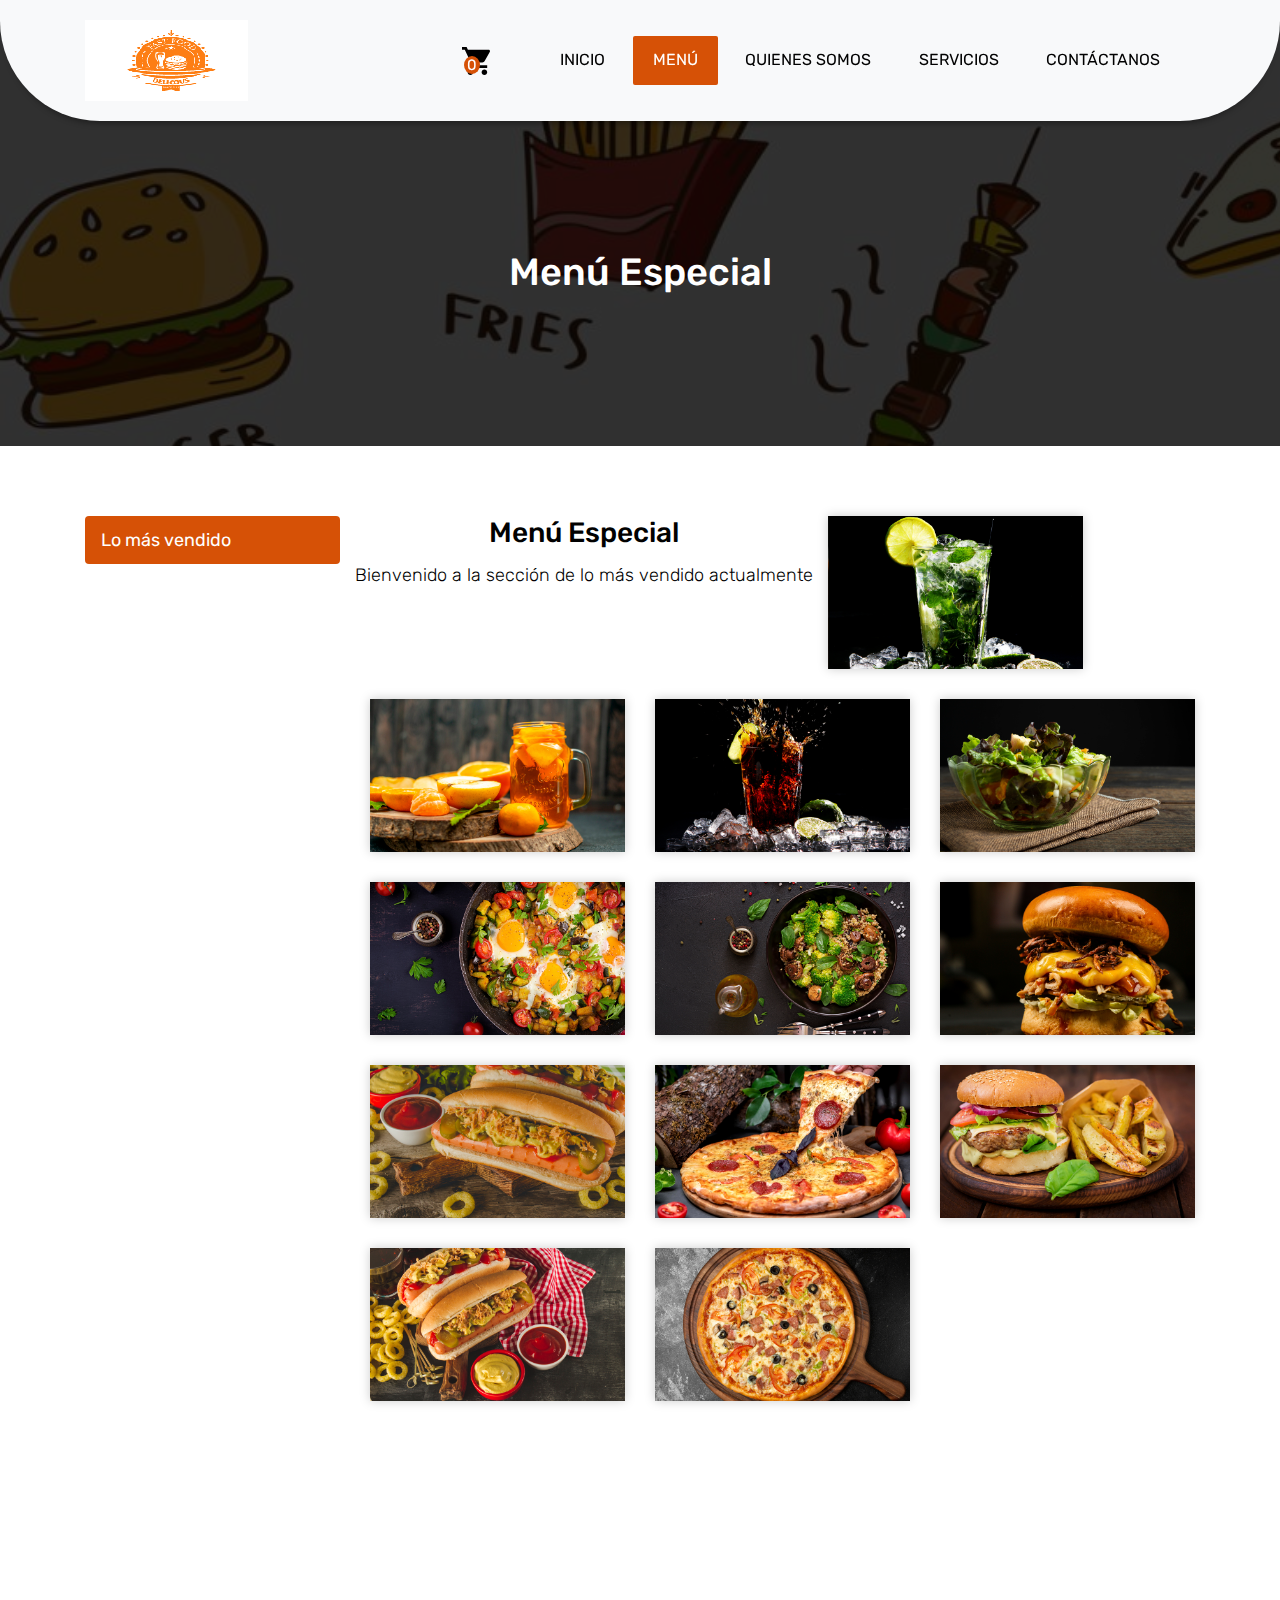
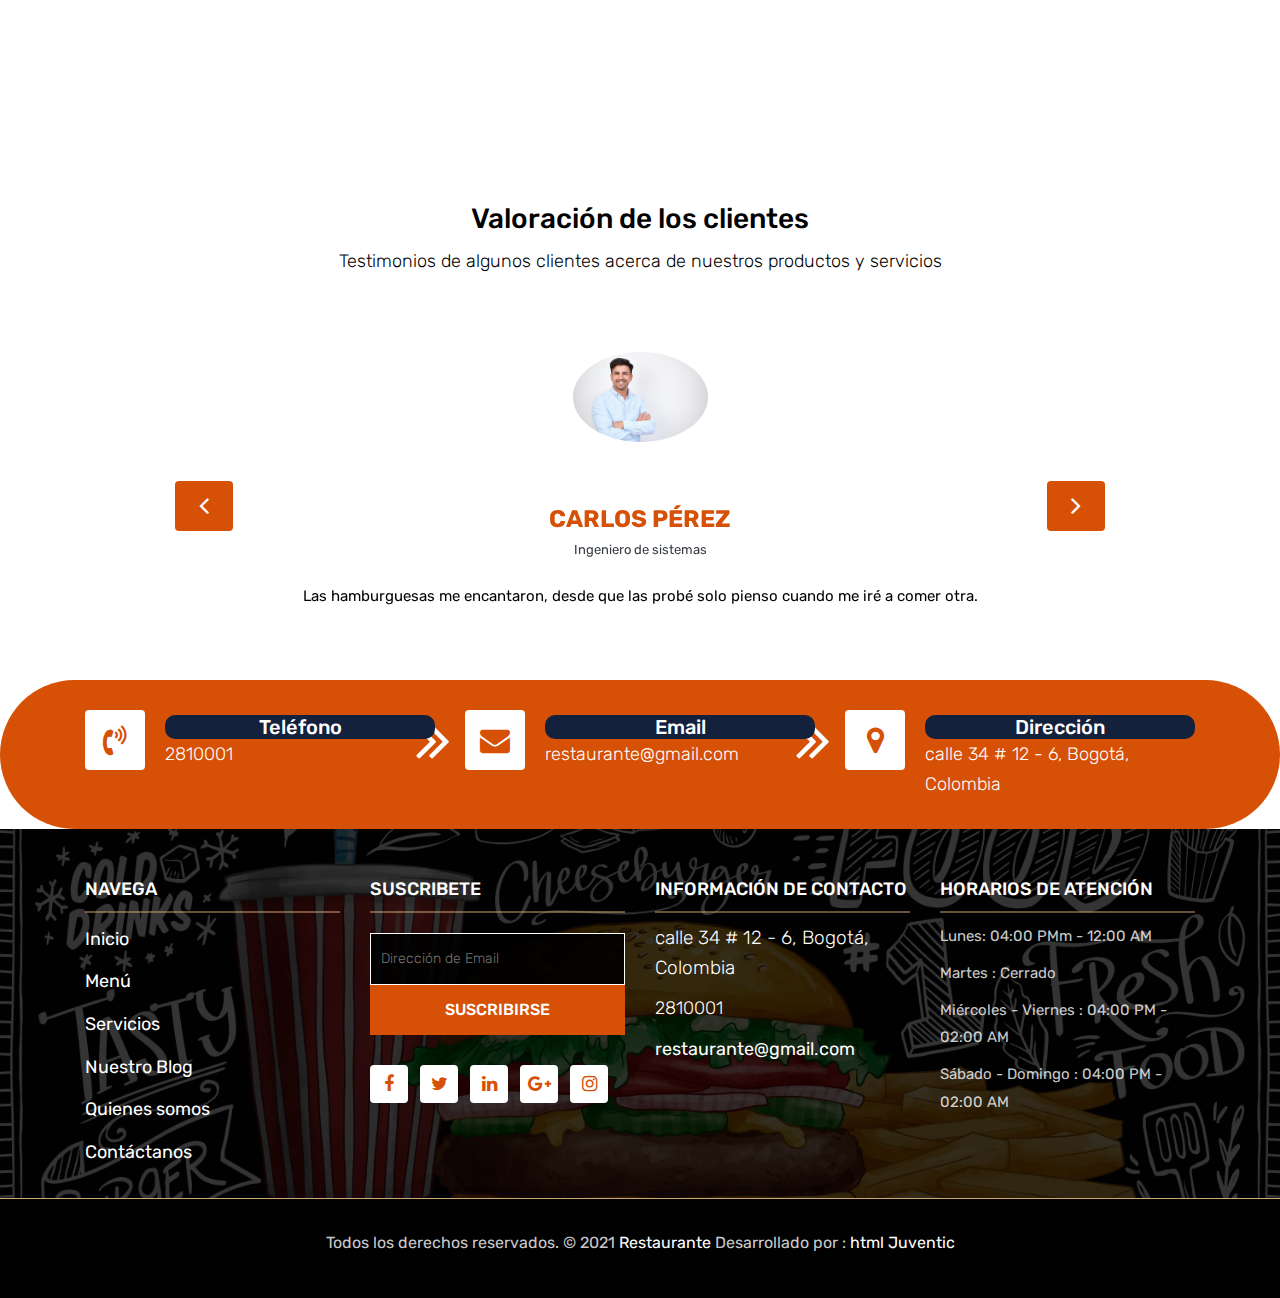
<file: menu.html>
<!DOCTYPE html>
<html lang="en">
<!-- Basic -->

<head>
	<meta charset="utf-8">
	<meta http-equiv="X-UA-Compatible" content="IE=edge">

	<!-- Mobile Metas -->
	<meta name="viewport" content="width=device-width, initial-scale=1">

	<!-- Site Metas -->
	<title>Menu</title>
	<meta name="keywords" content="">
	<meta name="description" content="">
	<meta name="author" content="">

	<!-- Site Icons -->
	<link rel="shortcut icon" href="images/favicon.ico" type="image/x-icon">
	<link rel="apple-touch-icon" href="images/apple-touch-icon.png">

	<!-- Bootstrap CSS -->
	<link rel="stylesheet" href="css/bootstrap.min.css">
	<link href="https://cdn.jsdelivr.net/npm/bootstrap@5.1.1/dist/css/bootstrap.min.css" rel="stylesheet"
		integrity="sha384-F3w7mX95PdgyTmZZMECAngseQB83DfGTowi0iMjiWaeVhAn4FJkqJByhZMI3AhiU" crossorigin="anonymous">

	<!-- Site CSS -->
	<link rel="stylesheet" href="css/style.css">
	<link rel="stylesheet" href="css/stylemenu.css">
	<link rel="stylesheet"  href="css/estilomodalcarrito.css">
	<!-- Responsive CSS -->
	<link rel="stylesheet" href="css/responsive.css">
	<!-- Custom CSS -->
	<link rel="stylesheet" href="css/custom.css">

	<!--[if lt IE 9]>
      <script src="https://oss.maxcdn.com/libs/html5shiv/3.7.0/html5shiv.js"></script>
      <script src="https://oss.maxcdn.com/libs/respond.js/1.4.2/respond.min.js"></script>
    <![endif]-->

</head>

<body>	
	<!-- Start header -->
	<header class="top-navbar">
		<nav id="navbar" class="navbar navbar-expand-lg navbar-light bg-light">
			<div class="container">
				<a class="navbar-brand" href="index.html">
					<img src="images/logo-index.png" alt="" />
				</a>
				<button class="navbar-toggler" type="button" data-toggle="collapse" data-target="#navbars-rs-food"
					aria-controls="navbars-rs-food" aria-expanded="false" aria-label="Toggle navigation">
					<span class="navbar-toggler-icon"></span>
				</button>
				<li class="nav-item active logo">
					<a href="carrito.html" class="aCarrito">
					<img src="images/shopping-cart_icon-icons.com_72552.svg" class="imgCarrito" alt="">
						<span class="number-cart" id="number-cart">0</span>
				</a>
			</li>
				<div class="collapse navbar-collapse" id="navbars-rs-food">
					<ul class="navbar-nav ml-auto">
						<li class="nav-item "><a class="nav-link" href="index.html">Inicio</a></li>
						<li class="nav-item active"><a class="nav-link" href="menu.html">Menú</a></li>
						<li class="nav-item"><a class="nav-link" href="about.html">Quienes somos</a></li>
						<li class="nav-item"><a class="nav-link" href="blog.html">servicios</a></li>
						<li class="nav-item"><a class="nav-link" href="contact.html">Contáctanos</a></li>
						<!--<li class="nav-item logo"><a href="carrito.html"><img src="images/shopping-cart_icon-icons.com_72552.svg" alt=""></a></li>-->
					</ul>
				</div>
				
			</div>
		</nav>
	</header>
	<!-- End header -->

	<!-- Start All Pages -->
	<div class="all-page-title page-breadcrumb-two">
		<div class="container text-center">
			<div class="row">
				<div class="col-lg-12">
					<h1>Menú Especial</h1>
				</div>
			</div>
		</div>
	</div>
	<!-- End All Pages -->

	<!-- Start Menu -->
	<div class="menu-box">
		<div class="container">
			<div class="row inner-menu-box">
				<div class="col-3">
					<div class="nav flex-column nav-pills" id="v-pills-tab" role="tablist" aria-orientation="vertical">
						<a class="nav-link active todo" id="v-pills-home-tab" data-toggle="pill" href="#v-pills-home" role="tab"
							aria-controls="v-pills-home" aria-selected="true">Lo más vendido</a>
						<a class="nav-link bebida" id="v-pills-profile-tab" data-toggle="pill" href="#v-pills-profile" role="tab"
							aria-controls="v-pills-profile" aria-selected="false">Bebidas</a>
						<a class="nav-link almuerzo" id="v-pills-messages-tab" data-toggle="pill" href="#v-pills-messages"
							role="tab" aria-controls="v-pills-messages" aria-selected="false">Ensaladas</a>
						<a class="nav-link comida" id="v-pills-settings-tab" data-toggle="pill" href="#v-pills-settings" role="tab"
							aria-controls="v-pills-settings" aria-selected="false">Comida</a>
					</div>
				</div>

				<div class="col-9">
					<div class="tab-content" id="v-pills-tabContent">
						<div class="tab-pane fade show active" id="v-pills-home" role="tabpanel" aria-labelledby="v-pills-home-tab">
							<div class="row" id="productos">
								<div class="heading-title text-center">
									<h2>Menú Especial</h2>
									<p>Bienvenido a la sección de lo más vendido actualmente</p>
								</div>

								<template id="template-card">
									<div class="col-lg-4 col-md-6 special-grid drinks">
										<div class="gallery-single fix">
											<img class="img-fluid" alt="Image">
											<div class="why-text">
												<h5 class="miboton" data-bs-target="#reg-modal"></h5>
												<p></p>
												<h5 id="precio"></h5>
											</div>
										</div>
									</div>
								</template>

							</div>
						</div>

						<!--Seccion bebidas-->
						<div class="tab-pane fade" id="v-pills-profile" role="tabpanel" aria-labelledby="v-pills-profile-tab">
							<!-- Menu Start DRINKS -->
							<div class="menu">
								<div class="container containerom">
									<div class="menu-tab">
										<div class="row">
											<div class="heading-title text-center">
												<h2>BEBIDAS</h2>
												<p>Bienvenido a la sección de bebidas</p>
											</div>

											<div class="col-lg-7 col-md-12">
												<div class="menu-item">
													<div class="menu-img">
														<img src="images2/menu-beverage.jpg" alt="Image">
													</div>
													<div class="menu-text">
														<h3 class="h3m" data-toggle="modal" data-target=".bd-example-modal-lg">
															<span class="textoSnack">Standard black coffee</span> <strong>$12.00</strong>
														</h3>
														<p>Lorem ipsum dolor sit amet elit. Phasel nec preti facil</p>

													</div>
												</div>

												<div class="menu-item">
													<div class="menu-img">
														<img src="images2/menu-beverage.jpg" alt="Image">
													</div>
													<div class="menu-text">
														<h3 class="h3m" data-toggle="modal" data-target=".bd-example-modal-lg">
															<span class="textoSnack">Caramel Macchiato</span> <strong>$12.00</strong>
														</h3>
														<p>Lorem ipsum dolor sit amet elit. Phasel nec preti facil</p>
													</div>
												</div>

												<div class="menu-item">
													<div class="menu-img">
														<img src="images2/menu-beverage.jpg" alt="Image">
													</div>
													<div class="menu-text">
														<h3 class="h3m" data-toggle="modal" data-target=".bd-example-modal-lg">
															<span class="textoSnack">Single Cup Brew</span> <strong>$12.00</strong>
														</h3>
														<p>Lorem ipsum dolor sit amet elit. Phasel nec preti facil</p>
													</div>
												</div>

												<div class="menu-item">
													<div class="menu-img">
														<img src="images2/menu-beverage.jpg" alt="Image">
													</div>
													<div class="menu-text">
														<h3 class="h3m" data-toggle="modal" data-target=".bd-example-modal-lg">
															<span class="textoSnack">Standard black coffee</span> <strong>$12.00</strong>
														</h3>
														<p>Lorem ipsum dolor sit amet elit. Phasel nec preti facil</p>
													</div>
												</div>

												<div class="menu-item">
													<div class="menu-img">
														<img src="images2/menu-beverage.jpg" alt="Image">
													</div>
													<div class="menu-text">
														<h3 class="h3m" data-toggle="modal" data-target=".bd-example-modal-lg">
															<span class="textoSnack">Caramel Macchiato</span> <strong>$12.00</strong>
														</h3>
														<p>Lorem ipsum dolor sit amet elit. Phasel nec preti facil</p>
													</div>
												</div>

												<div class="menu-item">
													<div class="menu-img">
														<img src="images2/menu-beverage.jpg" alt="Image">
													</div>
													<div class="menu-text">
														<h3 class="h3m" data-toggle="modal" data-target=".bd-example-modal-lg">
															<span class="textoSnack">Single Cup Brew</span> <strong>$12.00</strong>
														</h3>
														<p>Lorem ipsum dolor sit amet elit. Phasel nec preti facil</p>
													</div>
												</div>

												<div class="menu-item">
													<div class="menu-img">
														<img src="images2/menu-beverage.jpg" alt="Image">
													</div>
													<div class="menu-text">
														<h3 class="h3m" data-toggle="modal" data-target=".bd-example-modal-lg">
															<span class="textoSnack">Standard black coffee</span> <strong>$12.00</strong>
														</h3>
														<p>Lorem ipsum dolor sit amet elit. Phasel nec preti facil</p>
													</div>
												</div>

												<div class="menu-item">
													<div class="menu-img">
														<img src="images2/menu-beverage.jpg" alt="Image">
													</div>
													<div class="menu-text">
														<h3 class="h3m" data-toggle="modal" data-target=".bd-example-modal-lg">
															<span class="textoSnack">Caramel Macchiato</span> <strong>$12.00</strong>
														</h3>
														<p>Lorem ipsum dolor sit amet elit. Phasel nec preti facil</p>
													</div>
												</div>

												<div class="menu-item">
													<div class="menu-img">
														<img src="images2/menu-beverage.jpg" alt="Image">
													</div>
													<div class="menu-text">
														<h3 class="h3m" data-toggle="modal" data-target=".bd-example-modal-lg">
															<span class="textoSnack">Single Cup Brew</span> <strong>$12.00</strong>
														</h3>
														<p>Lorem ipsum dolor sit amet elit. Phasel nec preti facil</p>
													</div>
												</div>

												<div class="menu-item">
													<div class="menu-img">
														<img src="images2/menu-beverage.jpg" alt="Image">
													</div>
													<div class="menu-text">
														<h3 class="h3m" data-toggle="modal" data-target=".bd-example-modal-lg">
															<span class="textoSnack">Caramel Macchiato</span> <strong>$12.00</strong>
														</h3>
														<p>Lorem ipsum dolor sit amet elit. Phasel nec preti facil</p>

													</div>
												</div>

												<div class="menu-item">
													<div class="menu-img">
														<img src="images2/menu-beverage.jpg" alt="Image">
													</div>
													<div class="menu-text">
														<h3 class="h3m" data-toggle="modal" data-target=".bd-example-modal-lg">
															<span class="textoSnack">Single Cup Brew</span> <strong>$12.00</strong>
														</h3>

														<p>Lorem ipsum dolor sit amet elit. Phasel nec preti facil</p>
													</div>
												</div>
												<div class="menu-item">
													<div class="menu-img">
														<img src="images2/menu-beverage.jpg" alt="Image">
													</div>
													<div class="menu-text">
														<h3 class="h3m" data-toggle="modal" data-target=".bd-example-modal-lg">
															<span class="textoSnack">Standard black coffee</span> <strong>$12.00</strong>
														</h3>

														<div class="modal fade bd-example-modal-lg" tabindex="-1" role="dialog"
															aria-labelledby="myLargeModalLabel" aria-hidden="true">
															<div class="modal-dialog modal-lg">
																<div class="modal-content">
																	<div class="modal-header modalHeaderSnack">
																		<h2 class="modalTituloSnack" id="exampleModalLabel">Comida Especial 1</h2>
																		<button type="button" class="close" data-dismiss="modal" aria-label="Close">
																			<span aria-hidden="true">&times;</span>
																		</button>
																	</div>
																	<div class="modal-body contenedorDatos">
																		<h2 class="tituloDatos">Datos de Pago</h2>
																		<form id="menuForm">
																			<label for="modal" class="from-label">Nombre</label>
																			<input type="text" id="nombre" class="form-control inputP" required
																				data-error="Llena el campo" placeholder="Pepito ">
																			<label for="modal" class="from-label">Apellido</label>
																			<input type="text" id="apellido" class="form-control inputP" required
																				data-error="Llena el campo" placeholder="Perez">
																			<label for="modal" class="from-label">C.C</label>
																			<input type="number" id="cedula" class="form-control inputP" required
																				data-error="Llena el campo" placeholder="1023982138 ">
																			<label for="modal" class="from-label">Email</label>
																			<input type="text" id="email" class="form-control inputP" required
																				data-error="Llena el campo" placeholder="example@mail.com"><br>
																			<button class="form-control botonPago" id="modal-pago"
																				type="submit">Pagar</button>

																			<div>
																				<div class="submit-button text-center">
																					<div id="msgSubmit" class="h3 text-center hidden"></div>
																					<div class="clearfix"></div>
																				</div>
																				<img class="imagenProductoSnack" src="images2/menu-beverage-img.jpg"
																					alt="Image">
																				<div class="contenidoImagen">
																					<h2 class="TituloDescripcionSnack">Descripción</h2>
																					<h6 class="h6contenidoSnack">
																						Lorem Ipsum es simplemente el texto de relleno de las imprentas
																						y archivos de texto. Lorem Ipsum ha sido el texto de relleno estándar
																						de las industrias desde el año 1500, cuando un impresor
																						(N. del T. persona que se dedica a la imprenta)
																					</h6>
																				</div>
																			</div>
																		</form>
																	</div>

																	<div class="modal-footer modalFooter">
																		<button id="botonContact" class="btn btn-warning"
																			onclick="window.location='contact.html'" type="button">CONTACTO </button>
																	</div>
																</div>
															</div>
														</div>

														<p>Lorem ipsum dolor sit amet elit. Phasel nec preti facil</p>
													</div>
												</div>
											</div>
											<div class="col-lg-5 d-none d-lg-block">
												<img src="images2/menu-beverage-img.jpg" alt="Image">
												<a class="nav-link" download="Menu.jpg" id="v-pills-descargapdf-tab"
													href="images2/MenuDescarga.jpg" title="Descarga Menu">
													Descargar Menu
												</a>
											</div>
										</div>
									</div>
								</div>
							</div>
							<!-- Menu End -->
						</div>


						<!--Seccion Almuerzos-->
						<div class="tab-pane fade" id="v-pills-messages" role="tabpanel" aria-labelledby="v-pills-messages-tab">
							<!-- Menu Start SNACKS -->
							<div class="menu">
								<div class="container containerom">
									<div class="menu-tab">
										<div class="row">
											<div class="heading-title text-center">
												<h2>ENSALADAS</h2>
												<p>Bienvenido a la sección de ensaladas</p>
											</div>
											<div class="col-lg-7 col-md-12">
												<div class="menu-item">
													<div class="menu-img">
														<img src="images2/menu-snack.jpg" alt="Image">
													</div>
													<div class="menu-text">
														<h3 class="h3m" data-toggle="modal" data-target=".bd-example-modal-lg">
															<span class="textoSnack">Corn Tikki - Spicy fried Aloo</span> <strong>$15.00</strong>
														</h3>

														<div class="modal fade bd-example-modal-lg" tabindex="-1" role="dialog"
															aria-labelledby="myLargeModalLabel" aria-hidden="true">
															<div class="modal-dialog modal-lg">
																<div class="modal-content">
																	<div class="modal-header modalHeaderSnack">
																		<h2 class="modalTituloSnack" id="exampleModalLabel">Comida Especial 1</h2>
																		<button type="button" class="close" data-dismiss="modal" aria-label="Close">
																			<span aria-hidden="true">&times;</span>
																		</button>
																	</div>
																	<div class="modal-body contenedorDatos">
																		<h2 class="tituloDatos">Datos de Pago</h2>
																		<form id="menuForm">
																			<label for="modal" class="from-label">Nombre</label>
																			<input type="text" id="nombre" class="form-control inputP" required
																				data-error="Llena el campo" placeholder="Pepito ">
																			<label for="modal" class="from-label">Apellido</label>
																			<input type="text" id="apellido" class="form-control inputP" required
																				data-error="Llena el campo" placeholder="Perez">
																			<label for="modal" class="from-label">C.C</label>
																			<input type="number" id="cedula" class="form-control inputP" required
																				data-error="Llena el campo" placeholder="1023982138 ">
																			<label for="modal" class="from-label">Email</label>
																			<input type="text" id="email" class="form-control inputP" required
																				data-error="Llena el campo" placeholder="example@mail.com"><br>
																			<button class="form-control botonPago" id="modal-pago"
																				type="submit">Pagar</button>

																			<div>
																				<div class="submit-button text-center">
																					<div id="msgSubmit" class="h3 text-center hidden"></div>
																					<div class="clearfix"></div>
																				</div>
																				<img class="imagenProductoSnack" src="images2/menu-snack-img.jpg" alt="Image">
																				<div class="contenidoImagen">
																					<h2 class="TituloDescripcionSnack">Descripción</h2>
																					<h6 class="h6contenidoSnack">
																						Lorem Ipsum es simplemente el texto de relleno de las imprentas
																						y archivos de texto. Lorem Ipsum ha sido el texto de relleno estándar
																						de las industrias desde el año 1500, cuando un impresor
																						(N. del T. persona que se dedica a la imprenta)
																					</h6>
																				</div>
																			</div>
																		</form>
																	</div>

																	<div class="modal-footer modalFooter">
																		<button id="botonContact" class="btn btn-warning"
																			onclick="window.location='contact.html'" type="button">CONTACTO </button>
																	</div>
																</div>
															</div>
														</div>

														<p>Lorem ipsum dolor sit amet elit. Phasel nec preti facil</p>

													</div>
												</div>
												<div class="menu-item">
													<div class="menu-img">
														<img src="images2/menu-snack.jpg" alt="Image">
													</div>
													<div class="menu-text">
														<h3 class="h3m" data-toggle="modal" data-target=".bd-example-modal-lg">
															<span class="textoSnack">Corn Tikki - Spicy fried Aloo</span> <strong>$15.00</strong>
														</h3>
														<p>Lorem ipsum dolor sit amet elit. Phasel nec preti facil</p>
													</div>
												</div>

												<div class="menu-item">
													<div class="menu-img">
														<img src="images2/menu-snack.jpg" alt="Image">
													</div>
													<div class="menu-text">
														<h3 class="h3m" data-toggle="modal" data-target=".bd-example-modal-lg">
															<span class="textoSnack">Bread besan Toast</span> <strong>$15.00</strong>
														</h3>
														<p>Lorem ipsum dolor sit amet elit. Phasel nec preti facil</p>
													</div>
												</div>

												<div class="menu-item">
													<div class="menu-img">
														<img src="images2/menu-snack.jpg" alt="Image">
													</div>
													<div class="menu-text">
														<h3 class="h3m" data-toggle="modal" data-target=".bd-example-modal-lg">
															<span class="textoSnack">Tandoori Soya Chunks</span> <strong>$15.00</strong>
														</h3>
														<p>Lorem ipsum dolor sit amet elit. Phasel nec preti facil</p>
													</div>
												</div>

												<div class="menu-item">
													<div class="menu-img">
														<img src="images2/menu-snack.jpg" alt="Image">
													</div>
													<div class="menu-text">
														<h3 class="h3m" data-toggle="modal" data-target=".bd-example-modal-lg">
															<span class="textoSnack">Corn Tikki - Spicy fried Aloo</span> <strong>$15.00</strong>
														</h3>
														<p>Lorem ipsum dolor sit amet elit. Phasel nec preti facil</p>
													</div>
												</div>

												<div class="menu-item">
													<div class="menu-img">
														<img src="images2/menu-snack.jpg" alt="Image">
													</div>
													<div class="menu-text">
														<h3 class="h3m" data-toggle="modal" data-target=".bd-example-modal-lg">
															<span class="textoSnack">Bread besan Toast</span> <strong>$15.00</strong>
														</h3>
														<p>Lorem ipsum dolor sit amet elit. Phasel nec preti facil</p>
													</div>
												</div>

												<div class="menu-item">
													<div class="menu-img">
														<img src="images2/menu-snack.jpg" alt="Image">
													</div>
													<div class="menu-text">
														<h3 class="h3m" data-toggle="modal" data-target=".bd-example-modal-lg">
															<span class="textoSnack">Tandoori Soya Chunks</span> <strong>$15.00</strong>
														</h3>
														<p>Lorem ipsum dolor sit amet elit. Phasel nec preti facil</p>
													</div>
												</div>

												<div class="menu-item">
													<div class="menu-img">
														<img src="images2/menu-snack.jpg" alt="Image">
													</div>
													<div class="menu-text">
														<h3 class="h3m" data-toggle="modal" data-target=".bd-example-modal-lg">
															<span class="textoSnack">Corn Tikki - Spicy fried Aloo</span> <strong>$15.00</strong>
														</h3>
														<p>Lorem ipsum dolor sit amet elit. Phasel nec preti facil</p>
													</div>
												</div>

												<div class="menu-item">
													<div class="menu-img">
														<img src="images2/menu-snack.jpg" alt="Image">
													</div>
													<div class="menu-text">
														<h3 class="h3m" data-toggle="modal" data-target=".bd-example-modal-lg">
															<span class="textoSnack">Bread besan Toast</span> <strong>$15.00</strong>
														</h3>
														<p>Lorem ipsum dolor sit amet elit. Phasel nec preti facil</p>
													</div>
												</div>

												<div class="menu-item">
													<div class="menu-img">
														<img src="images2/menu-snack.jpg" alt="Image">
													</div>
													<div class="menu-text">
														<h3 class="h3m" data-toggle="modal" data-target=".bd-example-modal-lg">
															<span class="textoSnack">Tandoori Soya Chunks</span> <strong>$15.00</strong>
														</h3>
														<p>Lorem ipsum dolor sit amet elit. Phasel nec preti facil</p>
													</div>
												</div>

												<div class="menu-item">
													<div class="menu-img">
														<img src="images2/menu-snack.jpg" alt="Image">
													</div>
													<div class="menu-text">
														<h3 class="h3m" data-toggle="modal" data-target=".bd-example-modal-lg">
															<span class="textoSnack">Corn Tikki - Spicy fried Aloo</span> <strong>$15.00</strong>
														</h3>
														<p>Lorem ipsum dolor sit amet elit. Phasel nec preti facil</p>
													</div>
												</div>
												<div class="menu-item">
													<div class="menu-img">
														<img src="images2/menu-snack.jpg" alt="Image">
													</div>
													<div class="menu-text">
														<h3 class="h3m" data-toggle="modal" data-target=".bd-example-modal-lg">
															<span class="textoSnack">Bread besan Toast</span> <strong>$15.00</strong>
														</h3>
														<p>Lorem ipsum dolor sit amet elit. Phasel nec preti facil</p>
													</div>
												</div>
											</div>
											<div class="col-lg-5 d-none d-lg-block">
												<img src="images2/menu-snack-img.jpg" alt="Image">
												<a class="nav-link" download="Menu.jpg" id="v-pills-descargapdf-tab"
													href="images2/MenuDescarga.jpg" title="Descarga Menu">
													Descargar menu
												</a>
											</div>
										</div>
									</div>
								</div>
							</div>
							<!-- Menu End -->
						</div>

						<!--Seccion Cenas-->
						<div class="tab-pane fade" id="v-pills-settings" role="tabpanel" aria-labelledby="v-pills-settings-tab">
							<!-- Menu Start Burger -->
							<div class="menu">
								<div class="container containerom">

									<div class="menu-tab">
										<div class="heading-title text-center">
											<h2>Comidas</h2>
											<p>Bienvenido a la sección de comidas rápidas</p>
										</div>
										<ul class="nav nav-pills justify-content-center">
											<li class="nav-item">
												<a class="nav-link active" data-toggle="pill" href="#burgers">Burgers</a>
											</li>
											<li class="nav-item">
												<a class="nav-link" data-toggle="pill" href="#hotdog">Hot Dog</a>
											</li>

											<li class="nav-item">
												<a class="nav-link" data-toggle="pill" href="#pizzas">Pizzas</a>
											</li>


										</ul>
										<div class="tab-content">
											<div id="burgers" class="container tab-pane active">
												<div class="row">

													<div class="col-lg-7 col-md-12">
														<div class="menu-item">
															<div class="menu-img">
																<img src="images2/menu-burger.jpg" alt="Image">
															</div>
															<div class="menu-text">
																<h3 class="h3m"><span>Pulled porx Burger</span> <strong>$13.00</strong></h3>
																<p>Lorem ipsum dolor sit amet elit. Phasel nec preti facil</p>
															</div>
														</div>


														<div class="menu-item">
															<div class="menu-img">
																<img src="images2/menu-burger.jpg" alt="Image">
															</div>
															<div class="menu-text">
																<h3 class="h3m"><span>Bacon, EGG and Cheese</span> <strong>$13.00</strong></h3>
																<p>Lorem ipsum dolor sit amet elit. Phasel nec preti facil</p>
															</div>
														</div>

														<div class="menu-item">
															<div class="menu-img">
																<img src="images2/menu-burger.jpg" alt="Image">
															</div>
															<div class="menu-text">
																<h3 class="h3m"><span>Fried chicken Burger</span> <strong>$13.00</strong></h3>
																<p>Lorem ipsum dolor sit amet elit. Phasel nec preti facil</p>
															</div>
														</div>
														<div class="menu-item">
															<div class="menu-img">
																<img src="images2/menu-burger.jpg" alt="Image">
															</div>
															<div class="menu-text">
																<h3 class="h3m"><span>Pulled porx Burger</span> <strong>$18.00</strong></h3>
																<p>Lorem ipsum dolor sit amet elit. Phasel nec preti facil</p>
															</div>
														</div>
														<div class="menu-item">
															<div class="menu-img">
																<img src="images2/menu-burger.jpg" alt="Image">
															</div>
															<div class="menu-text">
																<h3 class="h3m"><span>Fried chicken Burger</span> <strong>$22.00</strong></h3>
																<p>Lorem ipsum dolor sit amet elit. Phasel nec preti facil</p>
															</div>
														</div>
													</div>
													<div class="col-lg-5 d-none d-lg-block">
														<img src="images2/menu-burger-img.jpg" alt="Image">
														<a class="nav-link" download="Menu.jpg" id="v-pills-descargapdf-tab"
															href="images2/MenuDescarga.jpg" title="Descarga Menu">
															Descargar Menu
														</a>
													</div>
												</div>
											</div>
											<div id="hotdog" class="container tab-pane fade">
												<div class="row">
													<div class="col-lg-7 col-md-12">
														<div class="menu-item">
															<div class="menu-img">
																<img src="images2/menu-hotdog.jpg" alt="Image">
															</div>
															<div class="menu-text">
																<h3 class="h3m"><span>Corn Tikki - Spicy fried Aloo</span> <strong>$15.00</strong></h3>
																<p>Lorem ipsum dolor sit amet elit. Phasel nec preti facil</p>
															</div>
														</div>
														<div class="menu-item">
															<div class="menu-img">
																<img src="images2/menu-hotdog.jpg" alt="Image">
															</div>
															<div class="menu-text">
																<h3 class="h3m"><span>Bread besan Toast</span> <strong>$35.00</strong></h3>
																<p>Lorem ipsum dolor sit amet elit. Phasel nec preti facil</p>
															</div>
														</div>
														<div class="menu-item">
															<div class="menu-img">
																<img src="images2/menu-hotdog.jpg" alt="Image">
															</div>
															<div class="menu-text">
																<h3 class="h3m"><span>Healthy soya nugget snacks</span> <strong>$20.00</strong></h3>
																<p>Lorem ipsum dolor sit amet elit. Phasel nec preti facil</p>
															</div>
														</div>
														<div class="menu-item">
															<div class="menu-img">
																<img src="images2/menu-hotdog.jpg" alt="Image">
															</div>
															<div class="menu-text">
																<h3 class="h3m"><span>Tandoori Soya Chunks</span> <strong>$30.00</strong></h3>
																<p>Lorem ipsum dolor sit amet elit. Phasel nec preti facil</p>
															</div>
														</div>

														<div class="menu-item">
															<div class="menu-img">
																<img src="images2/menu-hotdog.jpg" alt="Image">
															</div>
															<div class="menu-text">
																<h3 class="h3m"><span>Tandoori Soya Chunks</span> <strong>$30.00</strong></h3>
																<p>Lorem ipsum dolor sit amet elit. Phasel nec preti facil</p>
															</div>
														</div>


													</div>
													<div class="col-lg-5 d-none d-lg-block">
														<img src="images2/menu-hotdog-img.jpg" alt="Image">
														<a class="nav-link" download="Menu.jpg" id="v-pills-descargapdf-tab"
															href="images2/MenuDescarga.jpg" title="Descarga Menu">
															Descargar Menu
														</a>
													</div>
												</div>
											</div>

											<div id="pizzas" class="container tab-pane fade">
												<div class="row">
													<div class="col-lg-7 col-md-12">
														<div class="menu-item">
															<div class="menu-img">
																<img src="images2/menu-pizza.jpg" alt="Image">
															</div>
															<div class="menu-text">
																<h3 class="h3m"><span>Corn Tikki - Spicy fried Aloo</span> <strong>$15.00</strong></h3>
																<p>Lorem ipsum dolor sit amet elit. Phasel nec preti facil</p>
															</div>
														</div>
														<div class="menu-item">
															<div class="menu-img">
																<img src="images2/menu-pizza.jpg" alt="Image">
															</div>
															<div class="menu-text">
																<h3 class="h3m"><span>Bread besan Toast</span> <strong>$35.00</strong></h3>
																<p>Lorem ipsum dolor sit amet elit. Phasel nec preti facil</p>
															</div>
														</div>
														<div class="menu-item">
															<div class="menu-img">
																<img src="images2/menu-pizza.jpg" alt="Image">
															</div>
															<div class="menu-text">
																<h3 class="h3m"><span>Healthy soya nugget snacks</span> <strong>$20.00</strong></h3>
																<p>Lorem ipsum dolor sit amet elit. Phasel nec preti facil</p>
															</div>
														</div>
														<div class="menu-item">
															<div class="menu-img">
																<img src="images2/menu-pizza.jpg" alt="Image">
															</div>
															<div class="menu-text">
																<h3 class="h3m"><span>Tandoori Soya Chunks</span> <strong>$30.00</strong></h3>
																<p>Lorem ipsum dolor sit amet elit. Phasel nec preti facil</p>
															</div>
														</div>

														<div class="menu-item">
															<div class="menu-img">
																<img src="images2/menu-pizza.jpg" alt="Image">
															</div>
															<div class="menu-text">
																<h3 class="h3m"><span>Tandoori Soya Chunks</span> <strong>$30.00</strong></h3>
																<p>Lorem ipsum dolor sit amet elit. Phasel nec preti facil</p>
															</div>
														</div>


													</div>
													<div class="col-lg-5 d-none d-lg-block">
														<img src="images2/menu-pizza-img.jpg" alt="Image">
														<a class="nav-link" download="Menu.jpg" id="v-pills-descargapdf-tab"
															href="images2/MenuDescarga.jpg" title="Descarga Menu">
															Descargar Menu
														</a>
													</div>
												</div>
											</div>
										</div>
									</div>
								</div>
							</div>
							<!-- Menu End -->
						</div>

					</div>

				</div>
			</div>
		</div>
	</div>
	<!-- End Menu -->









	<!-- Start QT -->
	<div class="qt-box qt-background">
		<div class="container">
			<div class="row">
				<div class="col-md-8 ml-auto mr-auto text-center">
					<p class="lead ">
						" Las mejores hamburguesas solo las encuentras cuando las deleitas "
					</p>
					<span class="lead">Fast ood Delicious</span>
				</div>
			</div>
		</div>
	</div>
	<!-- End QT -->

	<!-- Start Customer Reviews -->
	<div class="customer-reviews-box">
		<div class="container">
			<div class="row">
				<div class="col-lg-12">
					<div class="heading-title text-center">
						<h2>Valoración de los clientes</h2>
						<p>Testimonios de algunos clientes acerca de nuestros productos y servicios</p>
					</div>
				</div>
			</div>
			<div class="row">
				<div class="col-md-8 mr-auto ml-auto text-center">
					<div id="reviews" class="carousel slide" data-ride="carousel">
						<div class="carousel-inner mt-4">
							<div class="carousel-item text-center active">
								<div class="img-box m-auto">
									<img class="d-block w-100 rounded-circle" src="images/cliente1.jpg">
								</div>
								<h5 class="mt-4 mb-0"><strong class="text-warning text-uppercase">Carlos Pérez</strong></h5>
								<h6 class="text-dark m-0">Ingeniero de sistemas</h6>
								<p class="m-0 pt-3">Las hamburguesas me encantaron, desde que las probé solo pienso cuando me iré a
									comer otra.</p>
							</div>
							<div class="carousel-item text-center">
								<div class="img-box m-auto">
									<img class="d-block w-100 rounded-circle" src="images/cliente2.jpg">
								</div>
								<h5 class="mt-4 mb-0"><strong class="text-warning text-uppercase">Ana Peralta</strong></h5>
								<h6 class="text-dark m-0">Ama de casa</h6>
								<p class="m-0 pt-3">Llenó mis expectativas. El servicio que me brindaron para el cumpleaños de mi hijo
									fue magnifico. Todos los niños quedaron contentos. Los recomendaré.</p>
							</div>
							<div class="carousel-item text-center">
								<div class="img-box m-auto">
									<img class="d-block w-100 rounded-circle" src="images/cliente3.jpg">
								</div>
								<h5 class="mt-4 mb-0"><strong class="text-warning text-uppercase">Daniel López</strong></h5>
								<h6 class="text-dark m-0">Estudiante</h6>
								<p class="m-0 pt-3">Me encantá visitar este lugar con mis amigos, pasamos un rato agradable y las
									comidas son muy deliciosas.</p>
							</div>
						</div>
						<a class="carousel-control-prev" href="#reviews" role="button" data-slide="prev">
							<i class="fa fa-angle-left" aria-hidden="true"></i>
							<span class="sr-only">Previous</span>
						</a>
						<a class="carousel-control-next" href="#reviews" role="button" data-slide="next">
							<i class="fa fa-angle-right" aria-hidden="true"></i>
							<span class="sr-only">Next</span>
						</a>
					</div>
				</div>
			</div>
		</div>
	</div>
	<!-- End Customer Reviews -->

	<!-- Start Contact info -->
	<div class="contact-imfo-box">
		<div class="container">
			<div class="row">
				<div class="col-md-4 arrow-right">
					<i class="fa fa-volume-control-phone"></i>
					<div class="overflow-hidden">
						<h4>Teléfono</h4>
						<p class="lead">
							2810001
						</p>
					</div>
				</div>
				<div class="col-md-4 arrow-right">
					<i class="fa fa-envelope"></i>
					<div class="overflow-hidden">
						<h4>Email</h4>
						<p class="lead">
							restaurante@gmail.com
						</p>
					</div>
				</div>
				<div class="col-md-4">
					<i class="fa fa-map-marker"></i>
					<div class="overflow-hidden">
						<h4>Dirección</h4>
						<p class="lead">
							calle 34 # 12 - 6, Bogotá, Colombia
						</p>
					</div>
				</div>
			</div>
		</div>
	</div>
	<!-- End Contact info -->

	<!-- Start Footer -->
	<footer class="footer-area bg-f">
		<div class="container">
			<div class="row">
				<div class="col-lg-3 col-md-6">
					<h3>Navega</h3>
					<p><span class="text-color"><a href="index.html">Inicio</a></span> </p>
					<p><span class="text-color"><a href="menu.html">Menú</a></span> </p>
					<p><span class="text-color"><a href="blog.html">Servicios</a></span> </p>
					<p><span class="text-color"><a href="blog-details.html">Nuestro Blog</a></span> </p>
					<p><span class="text-color"><a href="about.html">Quienes somos</a></span> </p>
					<p><span class="text-color"><a href="reservation.html">Contáctanos</a></span> </p>
				</div>
				<div class="col-lg-3 col-md-6">
					<h3>Suscribete</h3>
					<div class="subscribe_form">
						<form class="subscribe_form">
							<input name="EMAIL" id="subs-email" class="form_input" placeholder="Dirección de Email" type="email">
							<button type="submit" class="submit">SUSCRIBIRSE</button>
							<div class="clearfix"></div>
						</form>
					</div>
					<ul class="list-inline f-social">
						<li class="list-inline-item"><a href="#"><i class="fa fa-facebook" aria-hidden="true"></i></a></li>
						<li class="list-inline-item"><a href="#"><i class="fa fa-twitter" aria-hidden="true"></i></a></li>
						<li class="list-inline-item"><a href="#"><i class="fa fa-linkedin" aria-hidden="true"></i></a></li>
						<li class="list-inline-item"><a href="#"><i class="fa fa-google-plus" aria-hidden="true"></i></a></li>
						<li class="list-inline-item"><a href="#"><i class="fa fa-instagram" aria-hidden="true"></i></a></li>
					</ul>
				</div>
				<div class="col-lg-3 col-md-6">
					<h3>Información de contacto</h3>
					<p class="lead">calle 34 # 12 - 6, Bogotá, Colombia</p>
					<p class="lead"><a href="#">2810001</a></p>
					<p><a href="#"> restaurante@gmail.com</a></p>
				</div>
				<div class="col-lg-3 col-md-6">
					<h3>Horarios de atención</h3>
					<p><span class="text-color">Lunes: </span> 04:00 PMm - 12:00 AM</p>
					<p><span class="text-color">Martes :</span> Cerrado</p>
					<p><span class="text-color">Miércoles - Viernes :</span> 04:00 PM - 02:00 AM</p>
					<p><span class="text-color">Sábado - Domingo :</span> 04:00 PM - 02:00 AM</p>
				</div>
			</div>
		</div>

		<div class="copyright">
			<div class="container">
				<div class="row">
					<div class="col-lg-12">
						<p class="company-name">Todos los derechos reservados. &copy; 2021 <a href="#">Restaurante</a> Desarrollado
							por :
							<a href=#>html Juventic</a>
						</p>
					</div>
				</div>
			</div>
		</div>

	</footer>
	<!-- End Footer -->

	<div id="modal">
		<div class="modal fade" id="reg-modal" tabindex="-1" aria-labelledby="modal-title" aria-hidden="true">
			<div class="modal-dialog modal-dialog-centered">
				<div class="modal-content">
					<div class="modal-header" id="modal-header">
					</div>
					<div class="modal-body">
						<div class="descripcion">
							<p>Lorem ipsum dolor sit amet,Lorem ipsum dolor sit ametLorem ipsum dolor sit ame Lorem ipsum dolor sit amelorem asdnuasdt</p>
						</div>
						<div class="description" id="img-modal">
						
						</div><hr>

						<span class="cantidadSpan">Cantidad</span>
						
						
						<div class="btn-carrito">
							<button class="btn-aumentar" id="btn-aumentar" >+</button>
							<input type="number" class=" cantidad" id="cantidad" value="1">
							<button class="btn-disminuir" id="btn-disminuir">-</button>
						</div>
					</div>
					<div class="modal-footer" id="modal-footer">
					</div>
				</div>
			</div>
		</div>
	</div>


	<a href="#" id="back-to-top" title="Back to top" style="display: none;"><i class="fa fa-paper-plane-o"
			aria-hidden="true"></i></a>

	<!-- ALL JS FILES -->
	<script src="js/jquery-3.2.1.min.js"></script>
	<script src="js/popper.min.js"></script>
	<script src="js/bootstrap.min.js"></script>
	<script src="js/carrito.js"></script>
	<!-- ALL PLUGINS -->
	<script src="js/jquery.superslides.min.js"></script>
	<script src="js/images-loded.min.js"></script>
	<script src="js/isotope.min.js"></script>
	<script src="js/baguetteBox.min.js"></script>
	<script src="js/form-validator.min.js"></script>
	<script src="js/contact-form-script.js"></script>
	<script src="js/custom.js"></script>
	<script src="https://cdn.jsdelivr.net/npm/bootstrap@5.1.1/dist/js/bootstrap.bundle.min.js"
		integrity="sha384-/bQdsTh/da6pkI1MST/rWKFNjaCP5gBSY4sEBT38Q/9RBh9AH40zEOg7Hlq2THRZ"
		crossorigin="anonymous"></script>

</body>

</html>
</file>
<file: css/style.css>
/*------------------------------------------------------------------
    IMPORT FONTS
-------------------------------------------------------------------*/

@import url("https://fonts.googleapis.com/css?family=Rubik:300,400,500,700,900");

/*------------------------------------------------------------------
    IMPORT FILES
-------------------------------------------------------------------*/

@import url(animate.css);
@import url(font-awesome.min.css);
@import url(superslides.css);
@import url(baguetteBox.min.css);
@import url(about.css);

/*------------------------------------------------------------------
    SKELETON
-------------------------------------------------------------------*/

body {
  color: #666666;
  font-size: 15px;
  font-family: "Rubik", sans-serif;
  line-height: 1.80857;
}

a {
  color: #1f1f1f;
  text-decoration: none !important;
  outline: none !important;
  -webkit-transition: all 0.3s ease-in-out;
  -moz-transition: all 0.3s ease-in-out;
  -ms-transition: all 0.3s ease-in-out;
  -o-transition: all 0.3s ease-in-out;
  transition: all 0.3s ease-in-out;
}

h1,
h2,
h3,
h4,
h5,
h6 {
  letter-spacing: 0;
  font-weight: normal;
  position: relative;
  padding: 0 0 10px 0;
  font-weight: normal;
  line-height: 120% !important;
  color: #1f1f1f;
  margin: 0;
}

h1 {
  font-size: 24px;
}

h2 {
  font-size: 22px;
}

h3 {
  font-size: 18px;
}

h4 {
  font-size: 16px;
}

h5 {
  font-size: 14px;
}

h6 {
  font-size: 13px;
}

#title-h5 {
  font-size: 1.25rem;
  margin-bottom: 0;
  line-height: 1.5;
  padding: 0;
  margin: 0;
}

h1 a,
h2 a,
h3 a,
h4 a,
h5 a,
h6 a {
  color: #212121;
  text-decoration: none !important;
  opacity: 1;
}

h1 a:hover,
h2 a:hover,
h3 a:hover,
h4 a:hover,
h5 a:hover,
h6 a:hover {
  opacity: 0.8;
}

a {
  color: #1f1f1f;
  text-decoration: none;
  outline: none;
}

a,
.btn {
  text-decoration: none !important;
  outline: none !important;
  -webkit-transition: all 0.3s ease-in-out;
  -moz-transition: all 0.3s ease-in-out;
  -ms-transition: all 0.3s ease-in-out;
  -o-transition: all 0.3s ease-in-out;
  transition: all 0.3s ease-in-out;
}

.btn-custom {
  margin-top: 20px;
  background-color: transparent !important;
  border: 2px solid #ddd;
  padding: 12px 40px;
  font-size: 16px;
}

.lead {
  font-size: 18px;
  line-height: 30px;
  color: #767676;
  margin: 0;
  padding: 0;
}

#navbar {
  border-radius: -1px;
}
blockquote {
  margin: 20px 0 20px;
  padding: 30px;
}

ul,
li,
ol {
  list-style: none;
  margin: 0px;
  padding: 0px;
  margin-right: 0.5em;
}
button:focus {
  outline: none;
}

.form-control::-moz-placeholder {
  color: #2a2a2a;
  opacity: 1;
}

/*------------------------------------------------------------------
    LOADER 
-------------------------------------------------------------------*/

/*------------------------------------------------------------------
    HEADER
-------------------------------------------------------------------*/
.top-navbar {
  position: relative;
  z-index: 10;
}

.top-navbar .navbar {
  padding: 15px 0px;
  position: fixed;
  width: 100%;
  border-radius: 0px 0px 100px 100px;
  transition: height 0.3s ease-out, background 0.3s ease-out,
    box-shadow 0.3s ease-out;
  -webkit-transform: translate3d(0, 0, 0);
  transform: translate3d(0, 0, 0);
  -webkit-box-shadow: 0 8px 6px -6px rgba(0, 0, 0, 0.4);
  box-shadow: 0 8px 6px -6px rgba(0, 0, 0, 0.4);
  z-index: 100;
}

.top-navbar .navbar-light .navbar-nav .nav-link {
  color: #010101;
  font-size: 16px;
  padding: 10px 20px;
  border-radius: 2px;
  text-transform: uppercase;
}

.top-navbar .navbar-light .navbar-nav .nav-item .nav-link:hover {
  background: #d65106;
  color: #ffffff;
}
.top-navbar .navbar-light .navbar-nav .nav-item.active .nav-link {
  background: #d65106;
  color: #ffffff;
  border-radius: 2px;
}

.nav-item.logo img {
  height: 48px;
  padding: 10px 20px;
}

.nav-item.logo img:hover {
  background: #d65106;
  border-radius: 2px;
}

.nav-item.logo.active img {
  background: #F8F9FA;
  border-radius: 2px;
}




.navbar-expand-lg .navbar-nav .dropdown-menu {
  border: none;
  border-radius: 0px;
  padding: 10px;
  box-shadow: 2px 5px 6px rgba(0, 0, 0, 0.5);
}
.navbar-expand-lg .navbar-nav .dropdown-menu a {
  padding: 10px 10px;
  text-transform: uppercase;
}

.navbar-expand-lg .navbar-nav .dropdown-menu a.dropdown-item:hover {
  background: #d65106;
  color: #ffffff;
}
.navbar-light .navbar-toggler:hover {
  background: #d65106;
}

/*------------------------------------------------------------------
    Slider
-------------------------------------------------------------------*/

.cover-slides {
  height: 100vh;
}
.slides-navigation a {
  background: #d65106;
  position: absolute;
  height: 50px;
  width: 50px;
  top: 50%;
  font-size: 20px;
  display: block;
  color: #fff;
  border-radius: 4px;
  line-height: 63px;
  text-align: center;
  transition: all 0.3s ease-in-out;
}
.slides-navigation a i {
  font-size: 40px;
}
.slides-navigation a:hover {
  background: #010101;
}
.cover-slides .container {
  height: 100%;
  position: relative;
  left: 0px;
  z-index: 2;
}
.cover-slides .container > .row {
  -webkit-box-align: center;
  -ms-flex-align: center;
  align-items: center;
}
.cover-slides .container > .row {
  height: 100%;
}

.btn {
  text-transform: uppercase;
  padding: 19px 36px;
}

.btn-secondary.modalb {
  text-transform: uppercase;
  padding: 0.375rem 0.75rem;
}
.btn-primary.modalb {
  text-transform: uppercase;
  padding: 0.375rem 0.75rem;
}

.btn-carrito {
  display: flex;
  justify-content: center;
  align-items: center;
}

.number-product {
  margin: 0;
  padding: 0;
  margin-left: 1em;
  margin-right: 1em;
}


.btn {
  display: inline-block;
  font-weight: 600;
  text-align: center;
  white-space: nowrap;
  vertical-align: middle;
  -webkit-user-select: none;
  -moz-user-select: none;
  -ms-user-select: none;
  user-select: none;
  border: 2px solid transparent;
  padding: 12px 30px;
  font-size: 16px;
  line-height: 1.5;
  border-radius: 0.1875rem;
  transition: color 0.15s ease-in-out, background-color 0.15s ease-in-out,
    border-color 0.15s ease-in-out, box-shadow 0.15s ease-in-out;
}
.btn-outline-new-white {
  color: #fff;
  background-color: #d65106;
  background-image: none;
  border-color: #d65106;
}
.btn-outline-new-white:hover {
  color: #ffffff;
  background-color: #333333;
  border-color: #333333;
}

.overlay-background {
  background: #333;
  position: absolute;
  height: 100%;
  width: 100%;
  left: 0;
  top: 0;
  opacity: 0.5;
}

.cover-slides h1 {
  font-family: "Rubik", sans-serif;
  font-weight: 500;
  font-size: 64px;
  color: #fff;
}
.cover-slides p {
  font-size: 18px;
  color: #fff;
}
.slides-pagination a {
  border: 2px solid #ffffff;
}
.slides-pagination a.current {
  background: #d65106;
  border: 2px solid #d65106;
}

/*------------------------------------------------------------------
    About
-------------------------------------------------------------------*/

.about-section-box {
  padding: 70px 0px;
  background: #ffffff url(../images/about-bg.jpg) no-repeat bottom center;
  background-size: cover;
}
.about-section-box .img-fluid {
  box-shadow: 20px 20px 0px #d65106;
}
.inner-column {
  text-align: left;
}
.inner-column h1 {
  font-family: "Rubik", sans-serif;
  font-size: 30px;
  color: #010101;
  font-weight: 500;
}
.inner-column h1 span {
  color: #d65106;
}
.inner-column h4 {
  font-size: 16px;
  font-weight: 500;
}
.inner-column p {
  font-size: 18px;
  color: #222222;
}
.inner-column .btn-outline-new-white {
  color: #fff;
}
.inner-column .btn-outline-new-white:hover {
  color: #ffffff;
}

/*------------------------------------------------------------------
    QT
-------------------------------------------------------------------*/

.qt-background {
  background: url(../images/background-02.jpg) no-repeat;
  background-size: cover;
  padding: 100px 0;
  background-attachment: fixed;
  background-position: center center;
  position: relative;
}
.qt-background p {
  font-size: 35px;
  font-weight: 300;
  line-height: 44px;
  color: #fff;
  font-family: "Rubik", sans-serif;
  margin-bottom: 20px;
}

.qt-background span {
  color: #fff;
  font-size: 28px;
  font-weight: 600;
}

/*------------------------------------------------------------------
    Menu
-------------------------------------------------------------------*/

.menu-box {
  padding: 70px 0px;
  padding-bottom: 10px;
}

.heading-title {
  margin-bottom: 50px;
}
.heading-title h2 {
  color: #010101;
  font-size: 28px;
  font-family: "Rubik", sans-serif;
  font-weight: 500;
}
.heading-title p {
  font-size: 18px;
  font-weight: 200;
  margin: 0px;
}

.inner-menu-box {
}
.inner-menu-box .nav-pills .nav-link.active {
  background: #d65106;
}

.inner-menu-box .nav-pills .nav-link {
  font-size: 18px;
}
.inner-menu-box .nav-pills .nav-link:hover {
  background: #d65106;
  color: #ffffff;
}

.gallery-single {
  margin-bottom: 30px;
}

.gallery-single {
  position: relative;
  overflow: hidden;
  -webkit-box-shadow: 0 0 10px #ccc;
  box-shadow: 0 0 10px #ccc;
}

.why-text {
  position: absolute;
  left: 0;
  bottom: -100%;
  right: 0;
  height: 100%;
  background: rgba(207, 166, 113, 0.9);
  padding: 12px 12px;
  -webkit-transition: all 0.3s ease;
  transition: all 0.3s ease;
}
.why-text h4 {
  color: #ffffff;
  font-size: 16px;
  font-weight: 500;
  font-family: "Rubik", sans-serif;
}
.why-text p {
  color: #ffffff;
  font-size: 13px;
  border-bottom: 1px dashed #010101;
  margin: 0px;
  padding-bottom: 15px;
  margin-top: 0px;
  margin-bottom: 15px;
}
.why-text h5 {
  font-size: 18px;
  font-weight: 600;
  color: #ffffff;
}

.gallery-single:hover .why-text {
  bottom: 0px;
}

/*------------------------------------------------------------------
    Gallery
-------------------------------------------------------------------*/

.gallery-box {
  padding: 70px 0px;
}
.tz-gallery {
  margin-top: 30px;
}
.tz-gallery .lightbox img {
  width: 100%;
  transition: 0.2s ease-in-out;
  box-shadow: 0 2px 3px rgba(0, 0, 0, 0.2);
}
.tz-gallery .lightbox img:hover {
  transform: scale(1.05);
  box-shadow: 0 8px 15px rgba(0, 0, 0, 0.3);
}
.tz-gallery .lightbox {
  border: 3px solid #d65106;
  display: inline-block;
  margin-bottom: 30px;
}

/*------------------------------------------------------------------
    Customer Reviews
-------------------------------------------------------------------*/

.customer-reviews-box {
  padding: 70px 0px;
  padding-top: 20px;
}

.carousel-inner .carousel-item .img-box {
  width: 135px;
  height: 135px;
}
.carousel-control-prev {
  left: -100px;
}
.carousel-control-next {
  right: -100px;
}
.carousel-indicators {
  top: 320px;
}

.text-warning {
  color: #d65106 !important;
  font-size: 24px;
}

@media (min-width: 320px) and (max-width: 640px) {
  .carousel-inner .carousel-item p {
    font-size: 14px;
  }
  .carousel-control-prev {
    left: -5px;
  }
  .carousel-control-next {
    right: -5px;
  }
  .carousel-indicators {
    top: 400px;
  }
}

#reviews .carousel-control-prev {
  background: #d65106;
  color: #ffffff;
  display: block;
  position: absolute;
  width: 8%;
  height: 50px;
  top: 50%;
  border-radius: 4px;
  font-size: 28px;
  opacity: 1;
}
#reviews .carousel-control-prev:hover {
  background: #010101;
  color: #ffffff;
}

#reviews .carousel-control-next {
  background: #d65106;
  color: #ffffff;
  display: block;
  position: absolute;
  width: 8%;
  height: 50px;
  top: 50%;
  border-radius: 4px;
  font-size: 28px;
  opacity: 1;
}
#reviews .carousel-control-next:hover {
  background: #010101;
  color: #ffffff;
}

/*------------------------------------------------------------------
    Contact info
-------------------------------------------------------------------*/

.contact-imfo-box {
  background: #d65106;
  padding: 30px 0;
  border-radius: 100px;
}

.overflow-hidden {
  overflow: hidden;
}

.contact-imfo-box i {
  display: block;
  float: left;
  width: 60px;
  height: 60px;
  line-height: 60px;
  text-align: center;
  background: #fff;
  color: #d65106;
  font-size: 30px;
  -webkit-border-radius: 4px;
  -moz-border-radius: 4px;
  -ms-border-radius: 4px;
  border-radius: 4px;
  margin-right: 20px;
}
.contact-imfo-box h4 {
  margin: 0px;
  margin-top: 5px;
  color: #ffffff;
  font-size: 20px;
  padding: 0px;
  font-weight: 500;
  line-height: 24px;
}
.contact-imfo-box p {
  margin: 0px;
  color: #ffffff;
  font-weight: 300;
}

/*------------------------------------------------------------------
    Footer
-------------------------------------------------------------------*/

.footer-area {
  padding-top: 50px;
  padding-bottom: 0px;
}
.bg-f {
  background-image: url("../images/background-footer.jpg");
  background-attachment: scroll;
  background-clip: initial;
  background-color: rgba(0, 0, 0, 0);
  background-origin: initial;
  background-position: center center;
  background-repeat: no-repeat;
  background-size: cover;
  position: relative;
}
.bg-f::before {
  background: #010101;
  content: "";
  height: 100%;
  left: 0;
  position: absolute;
  top: 0;
  width: 100%;
  z-index: 1;
  opacity: 0.8;
}

.footer-area .container {
  position: relative;
  z-index: 1;
}
.footer-area h3 {
  color: #ffffff;
  text-transform: uppercase;
  font-size: 18px;
  font-weight: 500;
  border-bottom: 2px solid rgba(207, 166, 113, 0.5);
  margin-bottom: 10px;
}
.footer-area p {
  font-size: 15px;
  color: rgba(255, 255, 255, 0.8);
  margin: 0;
  padding-bottom: 10px;
}
.footer-area p:hover {
  color: #d65106;
}

.arrow-right {
  position: relative;
}
.arrow-right::before {
  content: "\f101";
  font-family: "FontAwesome";
  position: absolute;
  right: 0px;
  top: 0;
  color: #fff;
  font-size: 60px;
  line-height: 60px;
}

.footer-area p.lead {
  font-size: 19px;
  color: #ffffff;
  margin-bottom: 0px;
}
.footer-area p.lead a {
  color: #ffffff;
  margin-bottom: 15px;
}
.footer-area p.lead a:hover {
  color: #d65106;
}
.footer-area p a {
  font-size: 18px;
  color: #ffffff;
}
.footer-area p a:hover {
  color: #d65106;
}

.subscribe_form {
  display: block;
  text-align: center;
  padding: 5px 0;
}

.subscribe_form .form_input {
  display: block;
  background-color: rgba(0, 0, 0, 0.9);
  border: 1px solid #ffffff;
  color: #fff;
  font-size: 14px;
  line-height: 50px;
  padding: 0 10px;
  float: left;
  font-weight: 300;
  width: 100%;
  transition: all 0.5s ease-in-out;
}

.subscribe_form .submit {
  background-color: #d65106;
  color: #fff;
  font-size: 16px;
  font-weight: 500;
  line-height: 50px;
  display: inline-block;
  padding: 0 10px;
  float: left;
  width: 100%;
  border: none;
  cursor: pointer;
  transition: all 0.5s ease-in-out;
}
.subscribe_form .submit:hover {
  background: #010101;
}

.f-social {
  padding-bottom: 10px;
  margin: 0px;
  margin-top: 20px;
}
.f-social li a {
  font-size: 18px;
  color: rgba(214, 81, 6);
  width: 38px;
  height: 38px;
  display: block;
  text-align: center;
  line-height: 38px;
  background: #ffffff;
  border-radius: 4px;
}

.copyright {
  margin-top: 20px;
  position: relative;
  display: block;
  background-color: #010101;
  border-top: 1px solid rgba(207, 166, 113);
  padding: 30px 0;
  z-index: 1;
}

.copyright .company-name {
  font-size: 16px;
  text-align: center;
}
.copyright .company-name a {
  font-size: 16px;
}

/*------------------------------------------------------------------
    All Pages
-------------------------------------------------------------------*/

.page-breadcrumb {
  padding: 150px 0 150px;
  background: url(../images/all-bg.jpg) no-repeat;
  background-attachment: fixed;
  background-size: cover;
  background-position: 0 0;
  position: relative;
}

.page-breadcrumb-two {
  padding: 250px 0 150px;
  background: url(../images/all-bg.jpg) no-repeat;
  background-attachment: fixed;
  background-size: cover;
  background-position: 0 0;
  position: relative;
}

.all-page-title .container {
  position: relative;
  z-index: 2;
}
.all-page-title::before {
  background: #010101;
  content: "";
  height: 100%;
  left: 0;
  position: absolute;
  top: 0;
  width: 100%;
  z-index: 1;
  opacity: 0.8;
}
.all-page-title h1 {
  font-size: 38px;
  color: #ffffff;
  font-family: "Rubik", sans-serif;
  padding: 0px;
  font-weight: 500;
}

.inner-pt {
  margin-top: 30px;
}
.inner-pt p {
  font-size: 18px;
}

.stuff-box {
  padding: 70px 0px;
  padding-top: 20px;
  padding-bottom: 10px;
}

.our-team {
  text-align: center;
  transition: all 0.5s ease 0s;
  margin-bottom: 30px;
}
.our-team:hover {
  box-shadow: 0 15px 10px -10px rgba(0, 0, 0, 0.5), 0 1px 4px rgba(0, 0, 0, 0.3),
    0 0 40px rgba(0, 0, 0, 0.1) inset;
}
.our-team .pic {
  overflow: hidden;
  position: relative;
}
.our-team .pic:before,
.our-team .pic:after {
  content: "";
  width: 200%;
  height: 80%;
  background: rgba(38, 37, 37, 0.8);
  position: absolute;
  top: -100%;
  left: -4%;
  transform: rotate(45deg);
  transition: all 0.5s ease 0s;
}
.our-team .pic:after {
  background: rgba(214, 81, 6, 0.8);
  top: auto;
  left: auto;
  bottom: -100%;
  right: -4%;
}
.our-team:hover .pic:before {
  top: 0;
}
.our-team:hover .pic:after {
  bottom: 0;
}
.our-team .pic img {
  width: 100%;
  height: auto;
}
.our-team .social {
  width: 100%;
  padding: 0;
  margin: 0;
  list-style: none;
  position: absolute;
  bottom: 45%;
  left: 0;
  opacity: 0;
  z-index: 2;
  transition: all 0.5s ease 0.3s;
}
.our-team:hover .social {
  opacity: 1;
}
.our-team .social li {
  display: inline-block;
}
.our-team .social li a {
  display: block;
  width: 40px;
  height: 40px;
  line-height: 40px;
  font-size: 20px;
  color: #fff;
  margin-right: 10px;
  position: relative;
  transition: all 0.3s ease 0s;
}
.our-team .social li a:after {
  content: "";
  width: 100%;
  height: 100%;
  background: #d65106;
  border-radius: 0 20px 20px 20px;
  position: absolute;
  top: 0;
  left: 0;
  z-index: -1;
  transition: all 0.3s ease 0s;
}
.our-team .social li a:hover:after {
  transform: rotate(180deg);
}
.our-team .team-content {
  padding: 20px;
}
.our-team .title {
  font-size: 22px;
  font-weight: 700;
  letter-spacing: 2px;
  color: #d65106;
  text-transform: uppercase;
  margin-bottom: 7px;
}
.our-team .post {
  display: block;
  font-size: 17px;
  font-weight: 600;
  color: #333333;
  text-transform: capitalize;
}
@media only screen and (max-width: 990px) {
  .our-team {
    margin-bottom: 30px;
  }
}

/* Our team - 2 */

.our-team-two {
  border: 5px solid #d65106;
  border-radius: 0px;
  text-align: center;
  margin: 10px;
  z-index: 1;
  position: relative;
}
.our-team-two:before,
.our-team-two:after {
  content: "";
  width: 100%;
  height: 108%;
  background: rgb(77, 75, 75);
  position: absolute;
  top: 50%;
  left: 0;
  z-index: -1;
  transform: translateY(-50%) scaleX(0.3);
  transition: all 0.3s ease 0s;
}
.our-team-two:after {
  width: 106%;
  left: 50%;
  transform: translate(-50%, -50%) scaleY(0.25);
}
.our-team-two:hover:before {
  transform: translateY(-50%) scaleX(0.7);
}
.our-team-two:hover:after {
  transform: translate(-50%, -50%) scaleY(0.7);
}
.our-team-two img {
  width: 100%;
  height: auto;
  border-radius: 0px;
  transition: all 0.3s ease 0s;
}
.our-team-two .team-content {
  width: 93%;
  padding: 25px 0 10px;
  background: #d65106;
  position: absolute;
  bottom: 50px;
  left: 50%;
  opacity: 0;
  transform: translateX(-50%);
  transition: all 0.3s cubic-bezier(0.5, 0.2, 0.1, 0.9);
}
.our-team-two:hover .team-content {
  bottom: 10px;
  opacity: 1;
}
.our-team-two .title {
  font-size: 25px;
  font-weight: 600;
  color: #fff;
  letter-spacing: 1px;
  text-transform: capitalize;
  margin: 0;
}
.our-team-two .post {
  display: block;
  font-size: 12px;
  color: #fff;
  text-transform: uppercase;
  margin-bottom: 10px;
}
.our-team-two.social {
  padding: 0;
  margin: 0;
  list-style: none;
}
.our-team-two .social li {
  display: inline-block;
  margin: 0 5px;
}
.our-team-two .social li a {
  display: block;
  width: 100px;
  height: 35px;
  line-height: 35px;
  border-radius: 20px;
  background: #fff;
  font-size: 20px;
  color: #d0a772;
  transition: all 0.3s ease 0s;
}
.our-team-two .social li a:hover {
  background: #ffffff;
  box-shadow: 0 0 0 5px rgba(255, 255, 255, 0.3);
  color: #d0a772;
}
@media only screen and (max-width: 990px) {
  .our-team-two {
    margin-bottom: 30px;
  }
}

/* End Our team - 2 */

.reservation-box {
  padding: 70px 0px;
}

.reservation-box h3 {
  padding: 0px 15px;
  margin-bottom: 20px;
  font-weight: 600;
}

.help-block ul li {
  color: red;
}

.form-control[readonly] {
  background-color: #ffffff;
}

.form-control {
  border-radius: 0px;
  min-height: 50px;
}

.form-control.cantidad {
  width: 60px;
  margin-right: 10px;
  margin-left: 10px;
  border-radius: 8px;
}

.form-control:focus {
  border: 1px solid #d65106;
  box-shadow: none;
}

.form-group .picker__input.picker__input--active {
  border-color: #d65106;
}

.submit-button {
  margin-top: 20px;
}
.btn.btn-common {
  color: #d65106;
  background-color: transparent;
  background-image: none;
  border-color: #d65106;
}
.btn.btn-common:hover {
  color: #ffffff;
  background-color: #333333;
  border-color: #333333;
}
.blog-box {
  padding: 70px 0px;
}
.blog-box-inner {
  position: relative;
  margin-bottom: 30px;
}

.blog-img-box .img-fluid {
  padding-bottom: 1em;
}

.blog-box-inner .blog-img-box {
  position: relative;
  display: block;
}

.blog-box-inner .blog-detail {
  /* position: absolute; */
  top: 0;
  background: #fff;
  padding: 30px 25px;
  border: 1px solid #ddd;
  transition-duration: 0.5s;
  height: 100%;
}

.blog-detail h4 {
  font-size: 24px;
  font-weight: 500;
  color: #222222;
}

.blog-detail ul li {
  display: inline-block;
  padding: 0px 5px;
}
.blog-detail ul li span {
  color: #d65106;
  cursor: pointer;
}
.blog-detail ul li span:hover {
  color: #010101;
}

.blog-detail ul li:first-child {
  padding-left: 0px;
}

.blog-detail p {
  padding: 10px 0px 0 0;
  margin: 0px;
  font-size: 13px;
}

.blog-detail a {
  color: #ffffff;
  margin-top: 20px;
}

.blog-box-inner .blog-detail:hover {
  background: rgba(255, 255, 255, 0.9);
}

.blog-inner-box {
  position: relative;
  margin: 0px 10px;
  margin-bottom: 30px;
}
.side-blog-img {
  box-shadow: 15px 15px 0px 0px rgba(214, 81, 6, 0.4);
  -webkit-transition: all 1s ease 0.01s;
  transition: all 1s ease 0.01s;
  position: relative;
}

.date-blog-up {
  position: absolute;
  right: 0px;
  top: 0px;
  background: #d65106;
  font-size: 18px;
  color: #ffffff;
  padding: 5px 15px 5px 5px;
}
.inner-blog-detail {
  background: #ffffff;
  position: relative;
  padding: 30px 20px;
}

.inner-blog-detail h3 {
  font-size: 20px;
  font-weight: 500;
  padding-bottom: 15px;
}
.inner-blog-detail ul li {
  display: inline-block;
  padding: 0px 5px;
  color: #222222;
}
.inner-blog-detail ul li span {
  color: #d65106;
}
.inner-blog-detail p {
  padding: 10px 0px;
}
.details-page blockquote {
  border-left: 5px solid #d65106;
}
.details-page blockquote {
  padding: 20px;
}
blockquote {
  margin: 20px 0 20px;
  padding: 30px;
}
.blog-inner-details-line {
  margin: 20px 0px;
  clear: both;
  float: left;
  width: 100%;
}
.line-left-social h5 {
  font-size: 18px;
  font-weight: 600;
  padding-bottom: 15px;
}
.line-left-social ul li {
  display: inline-block;
  margin-bottom: 5px;
}
.line-right-social ul li {
  display: inline-block;
}
.line-right-social ul li a {
  display: block;
  padding: 5px;
  background: #f5f5f5;
  border-radius: 6px;
  font-weight: 500;
  width: 35px;
  height: 35px;
  text-align: center;
  line-height: 25px;
  font-size: 15px;
}
.line-left-social ul li a {
  display: block;
  padding: 5px 10px;
  background: #f5f5f5;
  border-radius: 6px;
  font-weight: 400;
  font-size: 12px;
}
.line-left-social ul li a:hover {
  background: #d65106;
  color: #ffffff;
}
.line-right-social ul li a:hover {
  background: #d65106;
  color: #ffffff;
}
.line-right-social h5 {
  font-size: 18px;
  font-weight: 600;
  padding-bottom: 15px;
}
.blog-comment-box {
  clear: both;
  margin: 20px 0px;
  float: left;
  width: 100%;
}
.blog-comment-box h3 {
  font-size: 18px;
  font-weight: 600;
  padding-bottom: 20px;
}
.comment-item {
  margin-bottom: 30px;
}
.comment-item-left {
  float: left;
  width: 90px;
  height: 90px;
}
.comment-item-left img {
  width: 100%;
  border-radius: 20px;
}
.comment-item-right {
  padding-left: 110px;
}
.comment-item-right a {
  font-size: 16px;
  font-weight: 500;
}
.des-l {
  display: inline-block;
  width: 100%;
}
.des-l p {
  font-size: 13px;
}
.comment-item-right a {
  font-size: 16px;
  font-weight: 500;
}
.right-btn-re {
  float: right;
  font-style: italic;
  text-align: right;
  font-size: 16px;
  padding: 5px 10px;
  background: #f5f5f5;
  border-radius: 6px;
}
.right-btn-re:hover {
  background: #d65106;
  color: #ffffff !important;
}
.comment-respond-box {
  clear: both;
}
.blog-comment-box .children {
  margin-left: 70px;
}
.comment-item {
  margin-bottom: 30px;
}
.comment-item-right i {
  padding-right: 10px;
}

.comment-form-respond input {
  min-height: 38px;
  border: 1px solid #010101;
  border-radius: 0px;
  padding: 10px;
}
.comment-form-respond textarea {
  border: 1px solid #010101;
  border-radius: 0px;
  padding: 10px;
  min-height: 110px;
}

.btn-submit {
  color: #d65106;
  background-color: transparent;
  background-image: none;
  border-color: #d65106;
}
.btn-submit:hover {
  color: #ffffff;
  background-color: #333333;
  border-color: #333333;
}

.right-side-blog h3 {
  font-weight: 600;
  font-size: 18px;
  padding-bottom: 20px;
}
.blog-search-form {
  position: relative;
  border-bottom: 1px solid #010101;
  padding-bottom: 30px;
  margin-bottom: 20px;
}
.blog-search-form input {
  width: 100%;
  min-height: 40px;
  border: 1px solid rgba(214, 81, 6, 0.4);
  padding: 5px 40px 5px 10px;
  font-size: 15px;
  color: #222222;
}
.blog-search-form .search-btn {
  position: absolute;
  right: 0px;
  background: none;
  border: none;
  font-size: 20px;
  min-height: 40px;
  padding: 0px 15px;
}

.right-side-blog h3 {
  font-weight: 500;
  font-size: 18px;
  padding-bottom: 20px;
}
.blog-categories {
  padding-bottom: 30px;
  margin-bottom: 20px;
}
.blog-categories ul li {
  line-height: 14px;
  padding: 10px 0px;
  border-top: 1px solid #f5f5f5;
}
.blog-categories ul li a {
  display: inline-block;
  text-transform: capitalize;
  width: 100%;
}
.blog-categories ul li a:hover {
  color: #d65106;
}
.recent-box-blog {
  margin-bottom: 20px;
  display: inline-block;
}
.recent-img {
  float: left;
  position: relative;
}
.recent-img::before {
  position: absolute;
  content: "";
  z-index: 2;
  top: 0;
  left: 0;
  width: 100%;
  height: 100%;
  background-color: #d65106;
  opacity: 0.4;
  transform: scale(0);
  -webkit-transform: scale(0);
  -moz-transform: scale(0);
  -ms-transform: scale(0);
  -o-transform: scale(0);
  transition: all 0.5s ease;
  -webkit-transition: all 0.5s ease;
  -moz-transition: all 0.5s ease;
  -o-transition: all 0.5s ease;
}
.recent-box-blog:hover .recent-img::before {
  transform: scale(1);
  -webkit-transform: scale(1);
  -moz-transform: scale(1);
  -ms-transform: scale(1);
  -o-transform: scale(1);
}
.recent-info {
  display: table-cell;
  vertical-align: top;
  padding-left: 15px;
}
.recent-info ul li {
  display: inline-block;
  font-size: 11px;
  padding: 0px;
  color: #222222;
}
.recent-info h4 {
  font-size: 14px;
  padding: 0px;
  margin: 11px 0px;
  font-weight: 500;
}
.blog-tag-box ul li {
  display: inline-block;
  margin-bottom: 3px;
}
.blog-tag-box ul li a {
  padding: 5px 15px;
  display: block;
  background: #f5f5f5;
  color: #222222;
  border-radius: 6px;
}
.blog-tag-box ul li a:hover {
  color: #ffffff;
  background: #d65106;
}

.contact-box {
  padding: 70px 0px;
}
#datos {
  width: 10%;
}

.map-full {
  width: 100%;
  height: 500px;
  border-radius: 0px;
  margin: 0px auto;
}

.map {
  width: 100%;
  height: 500px;
  border-radius: 0px;
  margin: 0px auto;
}

@media (min-width: 320px) and (max-width: 640px) {
  .map {
    width: 100%;
    height: 500px;
    border-radius: 0px;
    margin: 0px auto;
  }
}

#back-to-top {
  position: fixed;
  bottom: 40px;
  right: 40px;
  z-index: 9999;
  width: 52px;
  height: 40px;
  text-align: center;
  line-height: 40px;
  background: #d65106;
  color: #ffffff;
  cursor: pointer;
  border: 0;
  border-radius: 2px;
  text-decoration: none;
  transition: opacity 0.2s ease-out;
  font-size: 30px;
}

.number-cart {
  position: relative;
  right: 50px;
  top: 10px;
  background: #d65106;
  border-radius: 50%;
  padding-top: 0px;
  padding-bottom: 0px;
  padding-left: 3px;
  padding-right: 3px;
  color: white;
}
</file>
<file: css/stylemenu.css>
/*Contenedor de menu*/
.containerom{
    width: 98%;
    margin-top: -58px;
}

/*******************************/
/********* MENU CSS *********/
/*******************************/

.menu {
    position: relative;
    padding: 45px 0 15px 0;
}

.menu .menu-tab {
    position: relative;
}

.menu .menu-tab img {
    max-width: 100%;
    border-radius: 15px;
}

.menu .menu-tab .nav.nav-pills .nav-link {
    color: #ffffff;
    background: #fbaf32;
    border-radius: 5px;
    margin: 0 5px;
}

.menu .menu-tab .nav.nav-pills .nav-link:hover,
.menu .menu-tab .nav.nav-pills .nav-link.active {
    color: #ffffff;
    background: #719a0a;
}

.menu .menu-tab .tab-content {
    padding: 30px 0 0 0;
    background: transparent;
}

.menu .menu-tab .tab-content .container {
    padding: 0;
}

.menu .menu-item {
    position: relative;
    margin-bottom: 30px;
    display: flex;
    align-items: center;
}

.menu .menu-img {
    width: 80px;
    margin-right: 20px;
}

.menu .menu-img img {
    width: 100%;
    border-radius: 100px;
}

.menu .menu-text {
    width: calc(100% - 100px);
}

.menu .menu-text h3 {
    position: relative;
    display: block;
    font-size: 22px;
    font-weight: 700;
}

.menu .menu-text h3::after {
    position: absolute;
    content: "";
    width: 100%;
    height: 0;
    top: 13px;
    left: 0;
    border-top: 2px dotted #cccccc;
    z-index: -1;
}

.menu .menu-text h3 span {
    display: inline-block;
    float: left;
    padding-right: 5px;
    background: #ffffff;
}

.menu .menu-text h3 strong {
    display: inline-block;
    float: right;
    padding-left: 5px;
    color: #fbaf32;
    background: #ffffff;
}

.menu .menu-text p {
    position: relative;
    margin: 5px 0 0 0;
    float: left;
    display: block;
}

@media(max-width: 575.98px) {
    .menu .menu-text p,
    .menu .menu-text h3,
    .menu .menu-text h3 span,
    .menu .menu-text h3 strong {
        display: block;
        float: none;
        padding: 0;
        margin: 0;
    }
    
    .menu .menu-text h3 {
        font-size: 18px;
        margin-bottom: 0;
    }
    
    .menu .menu-text h3 span {
        margin-bottom: 3px;
    }
    
    .menu .menu-text h3::after {
        display: none;
    }
}


.descargarMenu:hover{
    background: red;
}


/*Personalizacion en el menu*/

#botonContact{
    margin-left: 141px;
    margin-top: -70px;
    color: white;
    height: 32%;
    padding: 6px;
    border-radius: 17px;
    background-color: #FDB700;
 
}


#botonContact:hover{
    background: #D65106;
}



#v-pills-pdf-tab{
    background: #810F1A;
    text-align: center;
    margin-top: 25px;
    color:white;
    
}
#descargaMenu{
    width: 20%;
    margin-top: -2px;
    margin-left: -9px;

}



#v-pills-descargapdf-tab{
    background: #8D1701;
    text-align: center;
    margin-top: 25px;
    width: 57%;
    height: 54px;
    color: white;
    margin-left: 6px;
    margin-left: 67px;
    border-radius: 15px;
}

#v-pills-descargapdf-tab:hover{
    background: #FF0000;
    color: white;
}

.miboton{
    background-color: #D65106;
    text-align: center;
    padding: 1px;
    height: 27px;
    margin-top: 10px;
    margin-bottom: 5px;
    border-radius: 18px;
}
.miboton:hover{
    background: #76AF63;
}
#v-pills-pdf-tab:hover{
    background: red;
}

.todo, .bebida, .almuerzo, .comida {
    color:black;

}
/*Fin de personalizacion*/



/*Contenedor Datos css*/

.contenedorDatos{
    width: 40%;
    margin-left: 1px;
    background: #E6E6E6;
    color: #E75B1E;
    padding: 16px;
}

.imagenProducto{
    width: 189%;
    margin-left: 408px;
    margin-top: -864px;
}

.contenidoImagen{
    margin-left: 700px;
    margin-top: -263px;
    color: black;
}
.h6contenido{
    margin-left: -240px;
    margin-right: -368px;
    font-size: 18px;
    margin-top: 38px;
    font-family: monospace;
    color: black;
}

  .botonPago{
      background: #D65106;
      border-radius:29px;
      color:white;
  }

  .botonPago:hover{
      background: #19A15F;
      color:white;
  }

  
.inputP{
    background: #E6E6E6;
    border-bottom:1px solid black;
    border-radius:10px;
}


.modalHeader{
    background: black;
    border-bottom:4px solid #D65106;
    border-top: 4px solid white;
}


.modalFooter{
    background: black;
    border-bottom:4px solid white;
    border-top: 4px solid #D65106;
}

h2.modalTitulo {
    color: white;
    margin-left: 454px;
}

button.btn-close{
    background: white;
}

.bcSnack{
    background: white;
}



h2.tituloDatos {
    text-align: center;
    background: #D65106;
    width: 85%;
    margin-left: 29px;
    margin-top: -11px;
    padding: 6px;
    color: white;
    border-radius: 14px;
    
}
.modal-content{
    background: #FFFFFF;
}



form#menuForm {
    padding: 31px;
}


.imagenProductoSnack{
    margin-left: 408px;
    margin-top: -767px;
}

.h6contenidoSnack {
    margin-left: -365px;
    margin-right: 2px;
    font-size: 18px;
    margin-top: 38px;
    font-family: monospace;
    color: black;
}


.TituloDescripcionSnack{
    margin-left: -240px;
    margin-top: 28px;
}



h2.modalTituloSnack {
    color: white;
    margin-left: 308px;
    margin-top: 12px;
}

.modalHeaderSnack{
    background: black;
    border-bottom:4px solid #D65106;
    border-top: 4px solid white;
}


span.textoSnack:hover{
    color: #E75B1E;
}
</file>
<file: css/responsive.css>
/* only small desktops */
/* tablets */
/* only small tablets */
@media only screen and (min-width: 992px) and (max-width: 1180px) {
	.footer-area h3{
		font-size: 18px;
	}
}
@media (min-width: 768px) and (max-width: 991px) {
	.navbar-light .navbar-brand{
		margin-left: 15px;
	}
	.navbar-light .navbar-toggler{
		margin-right: 15px;
		border-radius: 0px;
	}
	.navbar-expand-lg .navbar-nav .dropdown-menu{
		box-shadow: none;
	}
	.carousel-control-prev{
		left: -60px;
	}
	.carousel-control-next{
		right: -60px;
	}
	.why-text h4{
		font-size: 18px;
	}
	.why-text p{
		margin: 0px;
	}
}

/* mobile or only mobile */
@media (max-width: 767px) {
	.navbar-light .navbar-brand{
		margin-left: 15px;
	}
	.navbar-light .navbar-toggler{
		margin-right: 15px;
		border-radius: 0px;
	}
	.navbar-expand-lg .navbar-nav .dropdown-menu{
		box-shadow: none;
	}
	.cover-slides h1{
		font-size: 22px;
	}
	.cover-slides p {
		font-size: 14px;
	}
	.slides-navigation a{
		height: 42px;
		width: 38px;
		line-height: 33px;
	}
	.inner-column{
		margin-top: 15px;
	}
	.inner-column h1{
		font-size: 22px;
	}
	.filter-button-group{
		margin: 10px 0px;
	}
	
	.contact-imfo-box .col-md-4{
		margin-bottom: 15px;
	}
	.carousel-control-prev{
		left: 0px;
	}
	.carousel-control-next{
		right: 0px;
	}
	.blog-box-inner .blog-detail{
		overflow: hidden;
	}
	.blog-sidebar{
		margin-top: 50px;
	}
	.top-navbar .navbar{
		border-radius: 0px 0px 50px 50px;
	}
	
}
@media only screen and (min-width: 280px) and (max-width: 599px) {
	
	.why-text p{
		margin-bottom: 0px;
		margin-top: 0px;
	}
	.inner-column{
		margin-bottom: 30px;
	}
	.inner-menu-box .nav-pills .nav-link{
		font-size: 12px;
		padding: 5px;
	}
}
</file>
<file: css/custom.css>
/** ADD YOUR AWESOME CODES HERE **/
</file>
<file: css/estilomodalcarrito.css>
#btn_enviarcar{
    background: #00a896;
    border: none;
    border-radius: 10px;
    margin: auto;
    font-family: 'Segoe UI', Tahoma, Geneva, Verdana, sans-serif;
}

#btn_enviarcar:hover{
    background: #005f73;

}
hr,p{
    color: black;
}

.modal-title{
    width: 100%;
    text-align: center;
    color: #005f73;
    border-radius: 20px;
    font-weight: bold;
    font-family:'Trebuchet MS', 'Lucida Sans Unicode', 'Lucida Grande', 'Lucida Sans', Arial, sans-serif;
}
.description{
    display: inline-block;
    margin-top: -180px;
    padding-bottom: 5px;
    margin-left: 201px;
    width: 60%;
}

.descripcion{
    display: inline-block;
    width: 40%;
    border-radius: 10px;
    padding: 5px;
    box-shadow: 1px 1px 4px #D9D9D9;

}

.logoCarritomodal{
    display:block;
    margin:auto;
    border-radius: 50px;
    padding: 30px;   
    max-width: 100%;
    
    
}




.btn-aumentar{
    background: #43aa8b;
    color: white;
    border: none;
    border-radius: 10px;
    box-shadow: 1px 1px 2px 1px #80ffdb;
}
.btn-aumentar:hover{
    background: #80ffdb;
}

.btn-disminuir{
    background: #ba181b;
    color: white;
    border: none;
    border-radius: 10px;
    box-shadow: 1px 1px 2px 1px #e5383b;
}

.btn-disminuir:hover{
    background: #c9184a;
}

.cantidad{
    border: none;
    text-align: center;
    background: #d9d9d9;
    width: 10%;
    margin: 10px;
    border-radius: 30px;

}
.titulos{
  text-align: center;
}
.cantidadSpan{
    width: 100%;
    display: block;
    text-align: center;
    color: black;
    font-weight: bold;
    display: inline-block;
    border-radius: 10px;
}

.btn-carrito{
    margin-top: -7px;
}





.cantidadTabla{
    width: 15%;
    border: none;
    border-bottom: 2px solid #D65106;
    text-align: center;
    background: transparent;
    border-radius: 3px;


}

.cantidadTabla:hover{
    background: white;
    box-shadow: 1px 1px 3px #D65106;
    border-bottom: 2px solid white
}

.borrar-platillo:hover{
    background: white;
    border-radius: 10px;
    padding: 5px;
    box-shadow: 1px 1px 3px red;
    cursor: grab;

    
}


div h4{
    background: #14213d;
    text-align: center;
    padding: 5px;
    color: white;
    border-radius: 10px;
}

/*.comprar{
    background: #0a9396;
    border-radius: 10px;
    color: white;
    border: none;
    padding: 5px;
    position: relative;
    right: -890px;
    width: 13%;
    cursor: grab;

}

.seguirComprando{
    background: #fca311;
    border-radius: 10px;
    border: none;
    color: white;
    padding: 5px;
    margin-left: -150px;
    cursor: grab;

}
.vaciarCarrito{
    background: #d62828;
    border-radius: 10px;
    border: none;
    color: white;
    padding: 5px;
    cursor: grab;
}

.vaciarCarrito:hover{
    background: #e63946;
}
.seguirComprando:hover{
    background: #fcbf49;
}

.comprar:hover{
    background: #2a9d8f;
}

.nav-item.logo.active img:hover{
    border-radius: 10px;
    box-shadow: 1px 1px 3px #D55106;
    cursor: grab;
}
*/
a:link{
    color: white;
}
.comprar{
    background: #00a896;
    padding: 6px;
    color: white;
    border-radius: 10px;
    margin-bottom: 10px;
    text-decoration: none;
}
.comprar:hover{
    background: #005f73;
}

.seguirComprando{
    background: #fca311;
    padding: 6px;
    color: white;
    border-radius: 10px;
    margin-bottom: 10px;
    text-decoration: none;
}
.seguirComprando:hover{
    background: #fcbf49;
    color: white;
}


.vaciarCarrito{
    background: #e63946;
    padding: 6px;
    color: white;
    border-radius: 10px;
    margin-bottom: 10px;
    border: none;
}
.vaciarCarrito:hover{
    background: red;
}

.botonesTabla{
    

    display: flex;
    justify-content: space-between;
  
    width: 100%;
  
}

@media screen and (min-width: 1280px) {
    .seguirComprando{
        margin-left: -759px;
    }
}    


@media screen and (max-width: 460px) {
    .description{
       display: block;
       width: calc(90%);
       margin-left: 17px;
       margin-top: -8px;
       padding-bottom: 0px;
   
   }
   .descripcion{
       width: 100%;
   }
  
 }

   


  @media screen and (max-width: 320px) {
    .nav-item.logo.active img{
        margin-top: -1px;
        margin-left: -53px;
    }.number-cart{
        top: 11px;
    }
  
  }
  @media screen and (max-width: 460px) {
    li.nav-item.logo{
      margin-top: -91px;
      margin-left: 205px;
    }
  
  }

  @media screen and (min-width: 1240px) {
    li.nav-item.logo{
        margin-top: -91px;
      margin-left: 205px;
    }.nav-item.logo.active img{
        margin-top: 91px;
        margin-left: -27px;
    }.number-cart{
        top: 51px;
    }
  
  }

.botonesTabla{
    max-width: 100%;
}

tfoot{
    background: #edf6f9;
    border-top: 1px solid black;
    border-bottom: 1px solid black;
}
</file>
